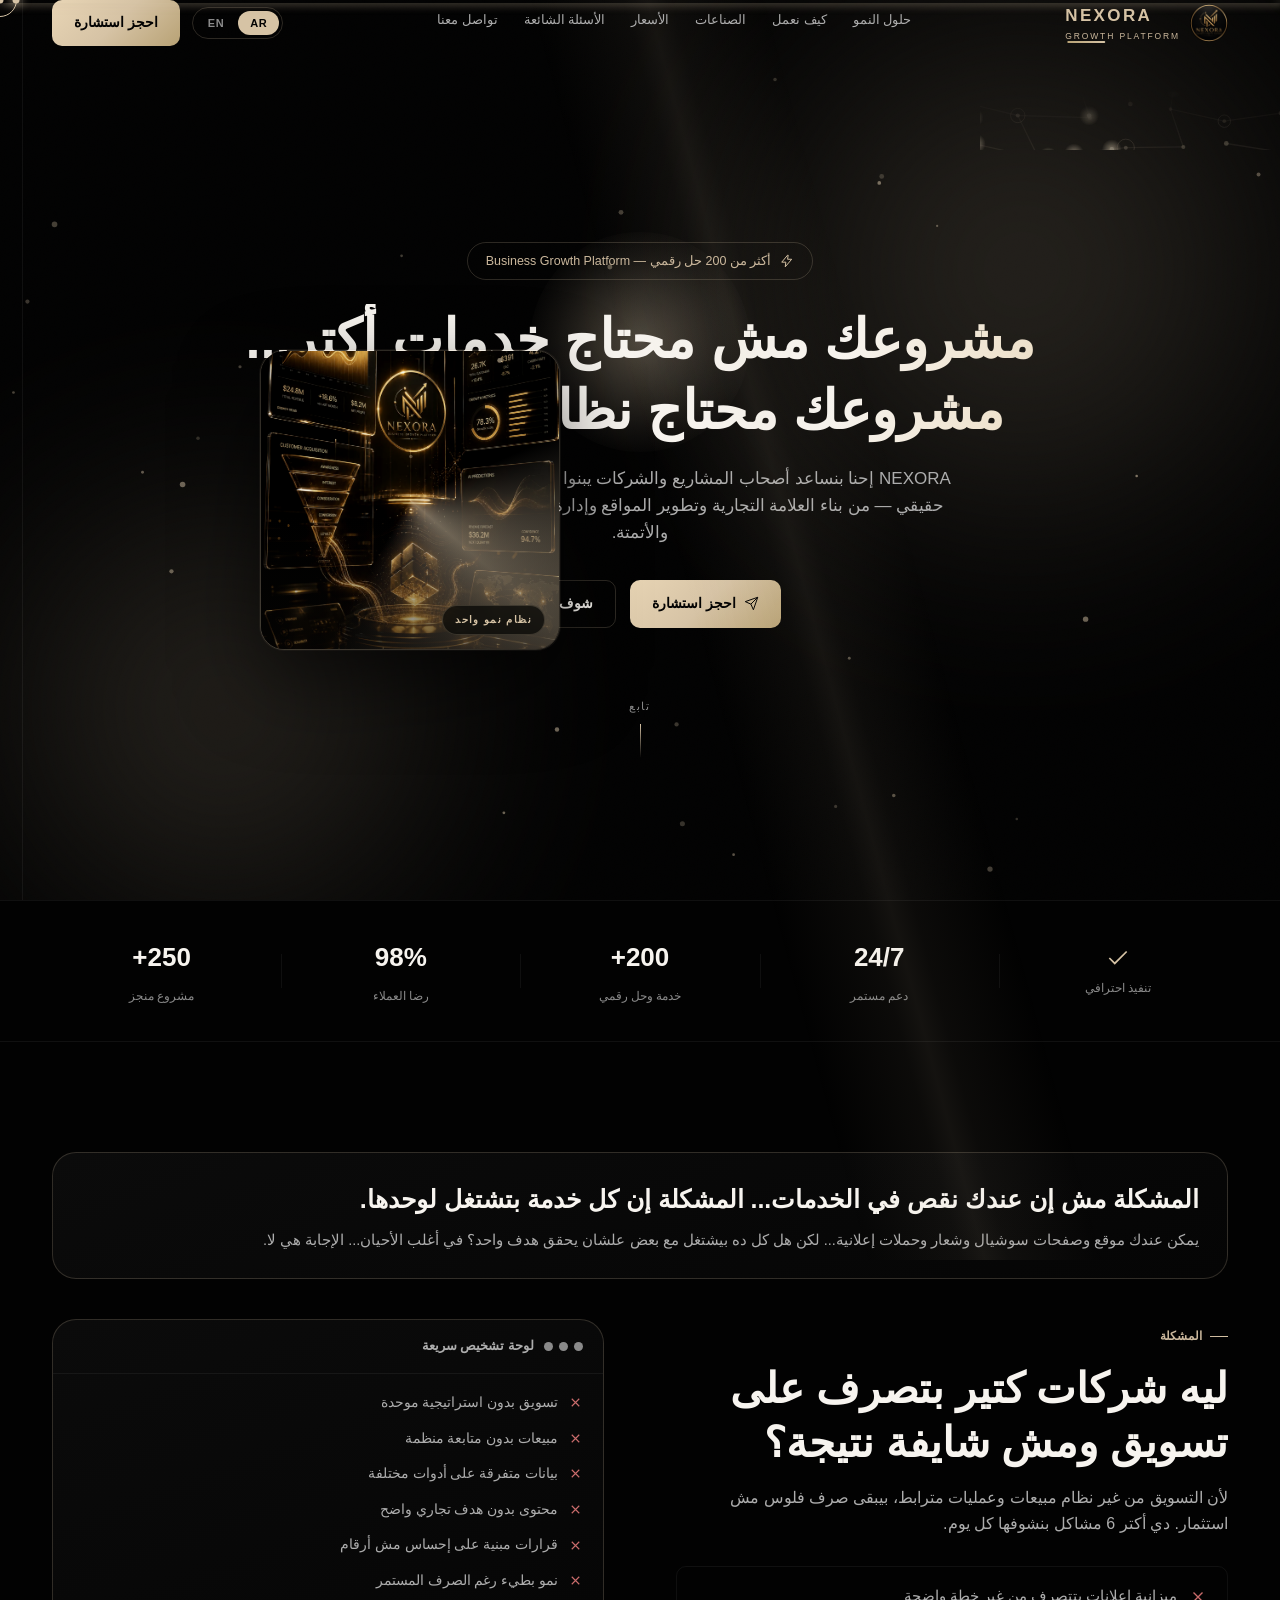
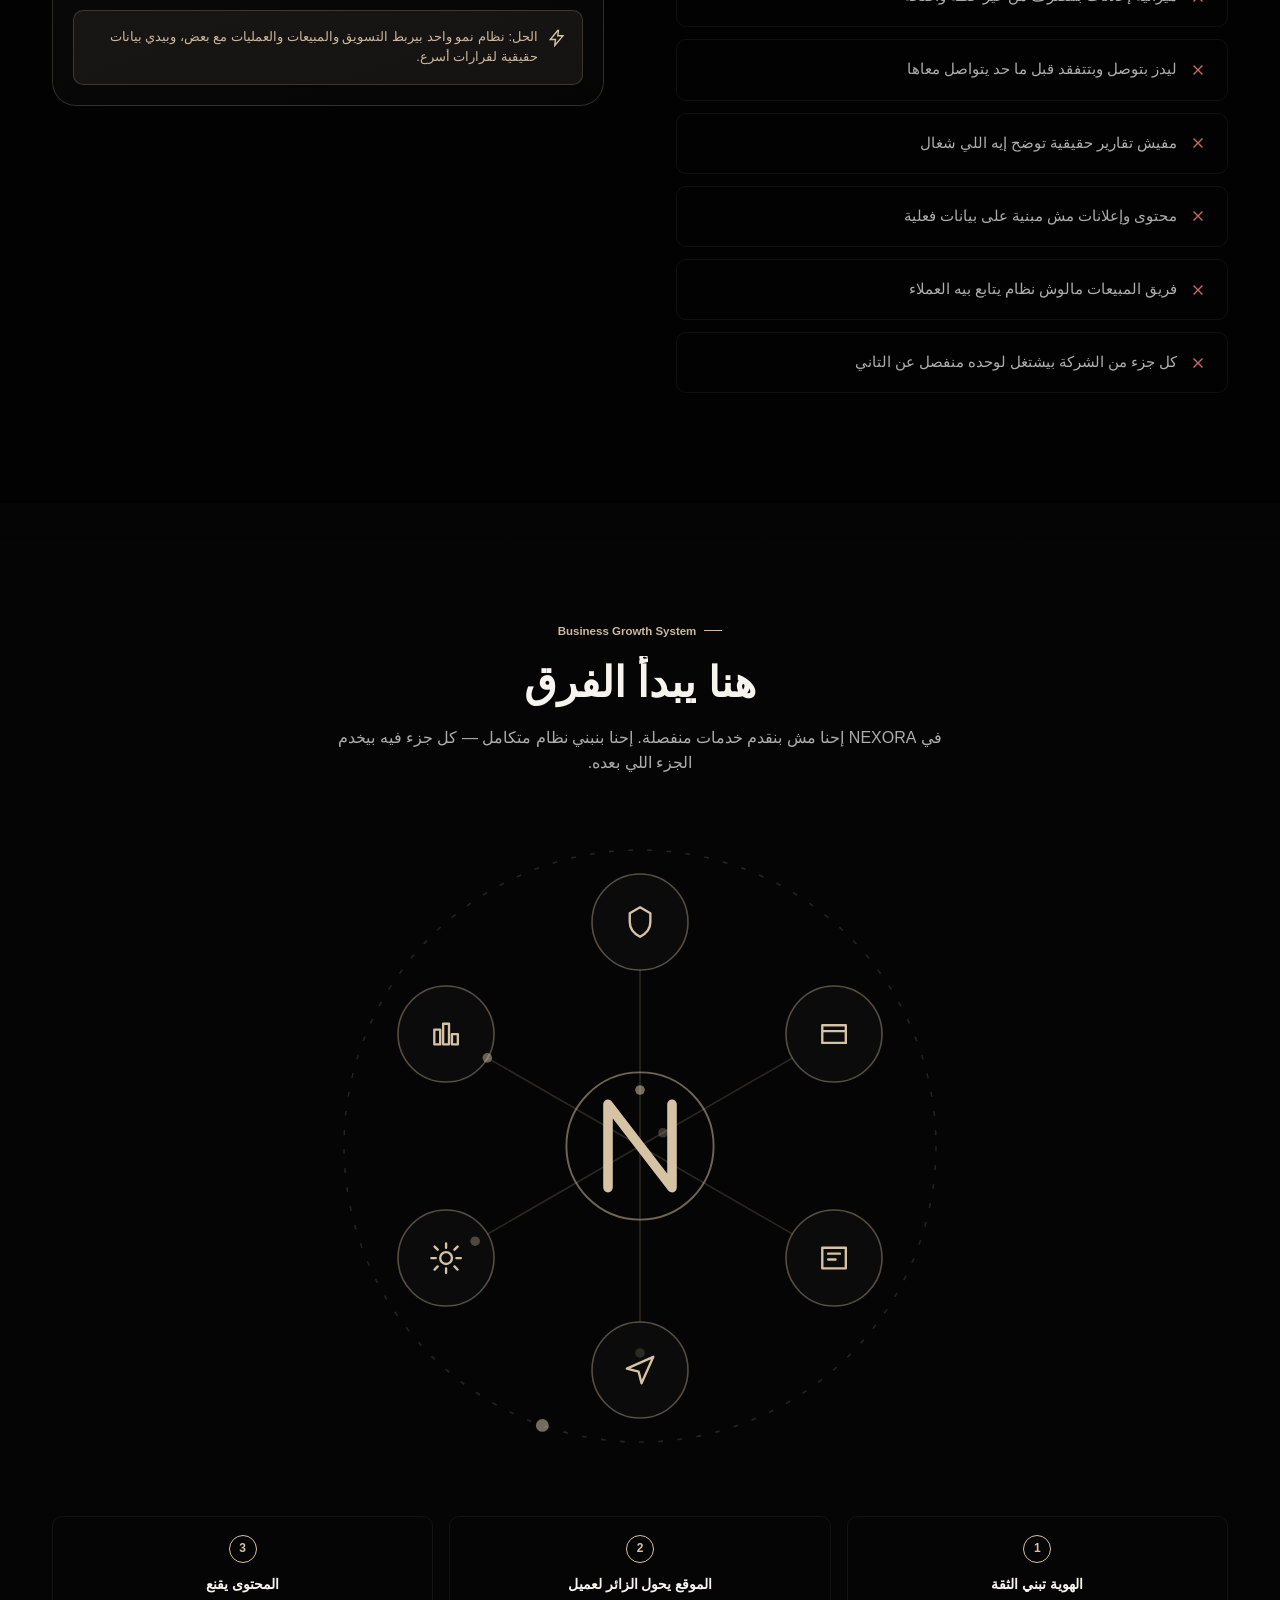
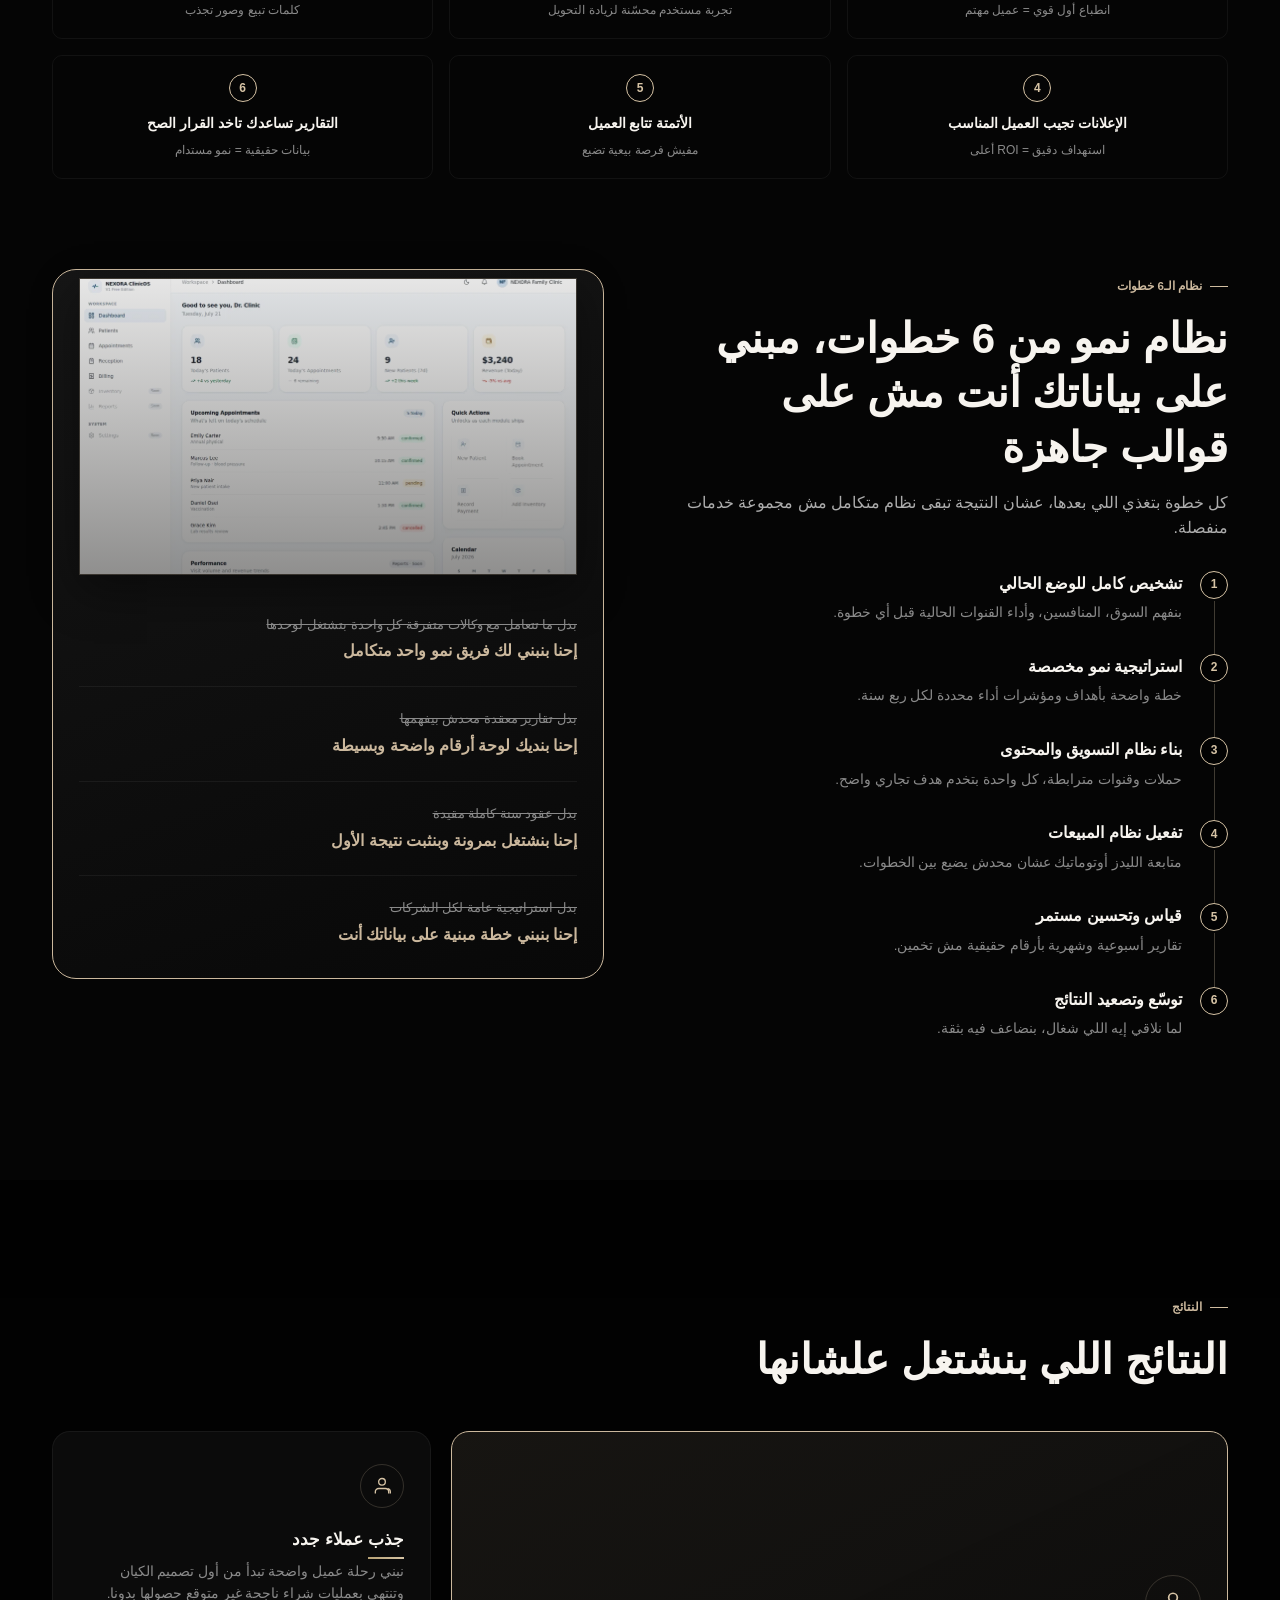
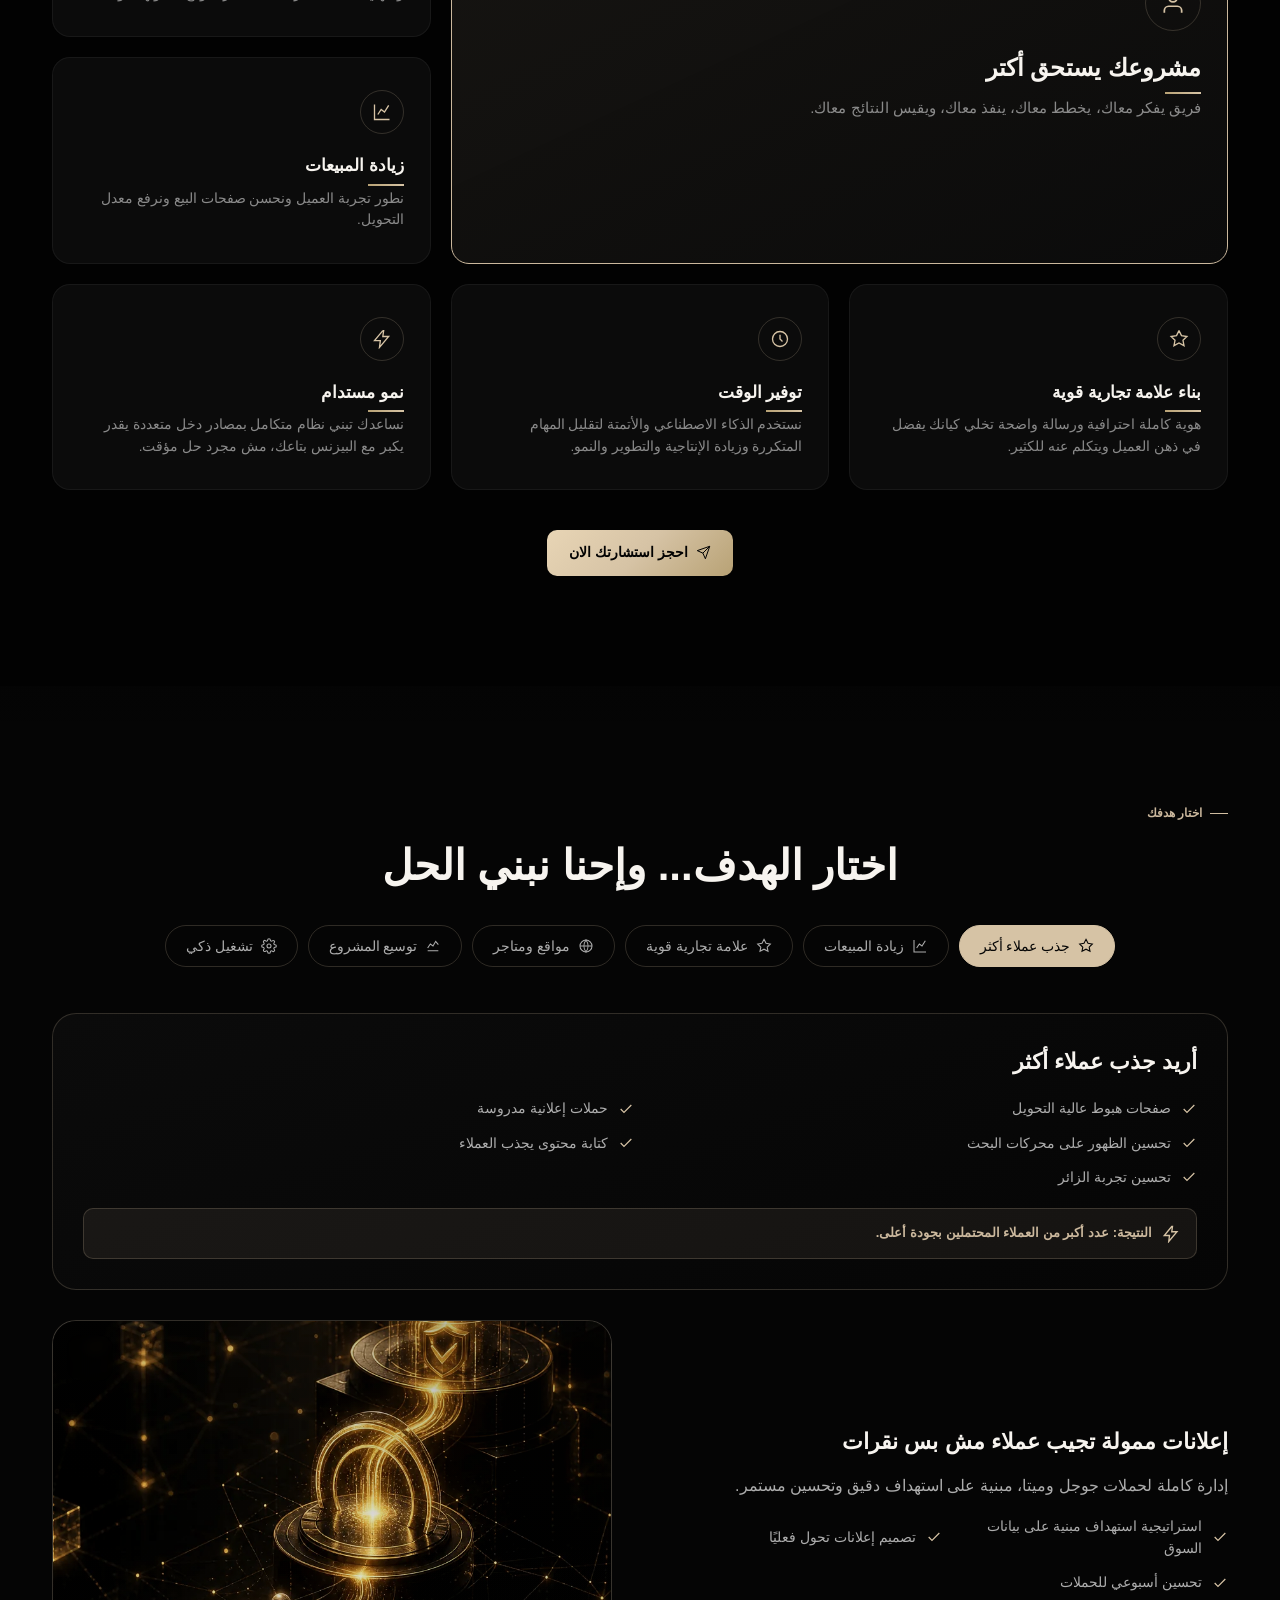
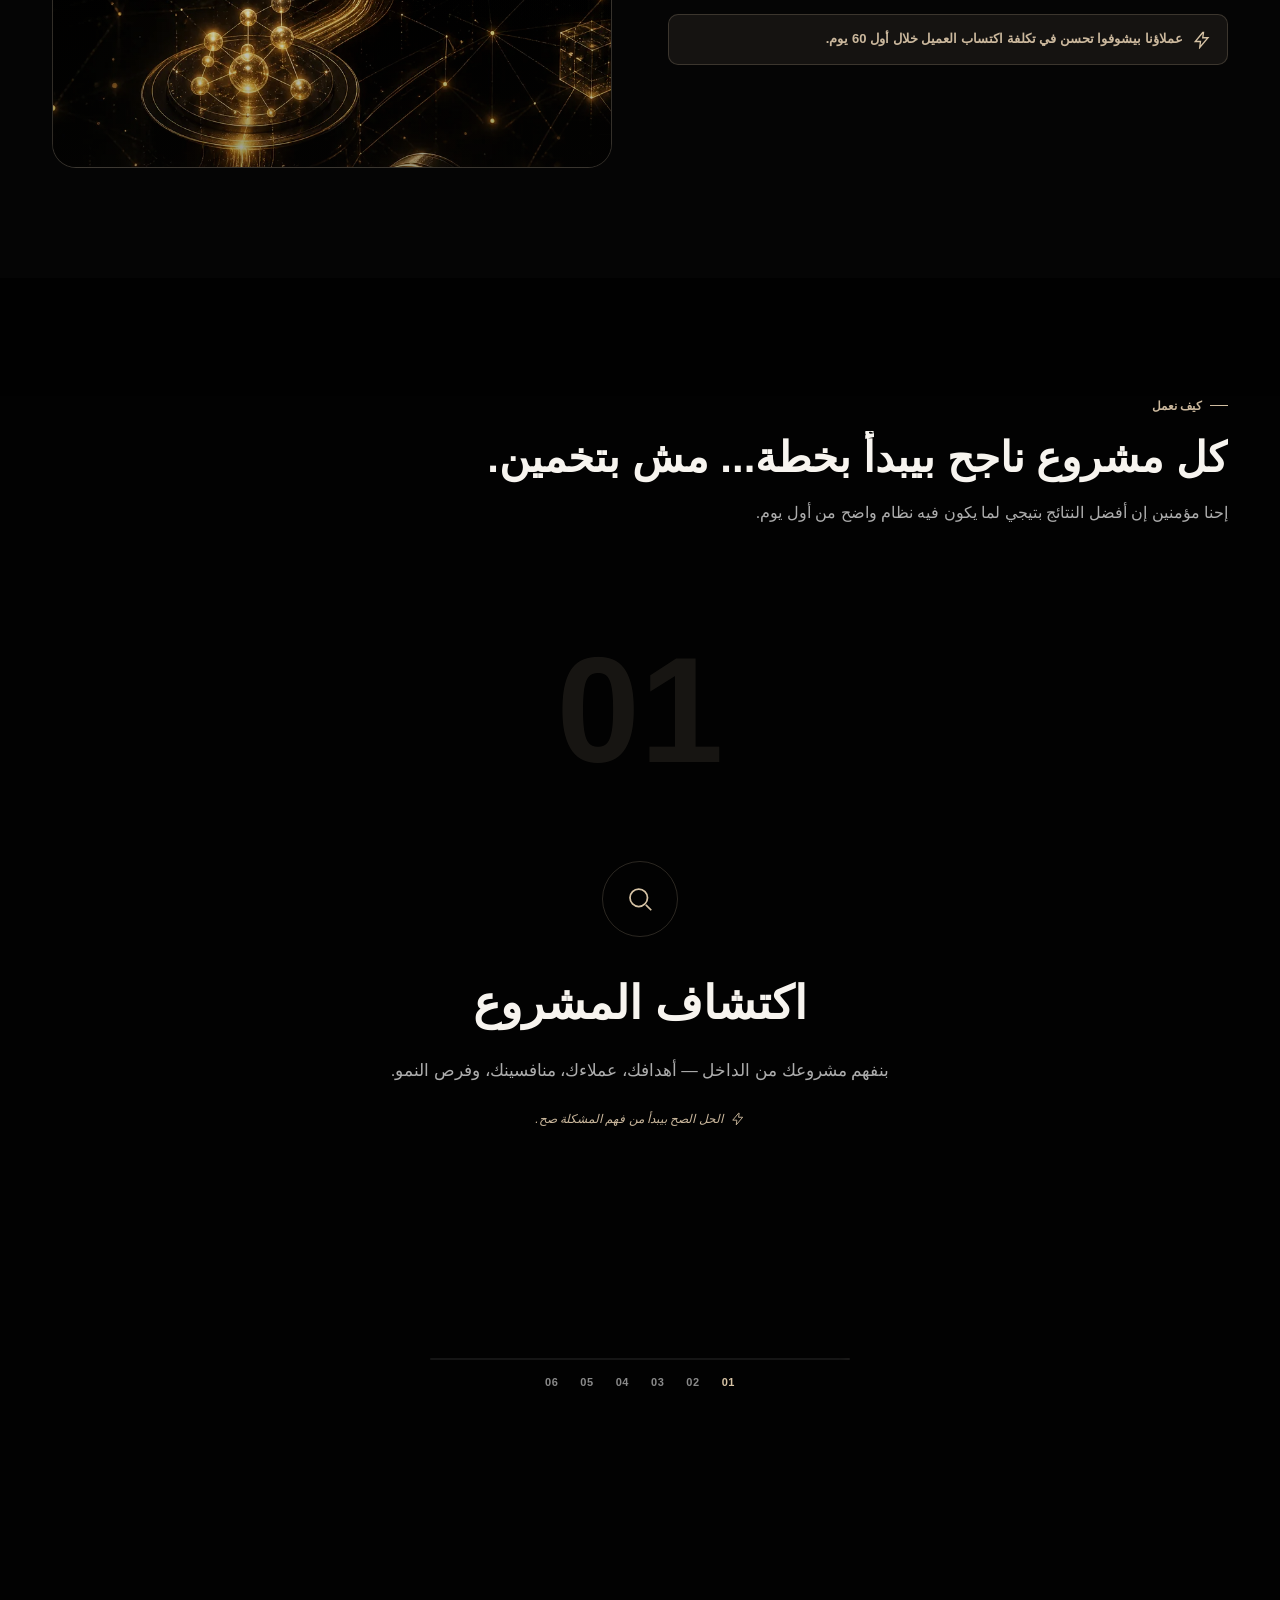
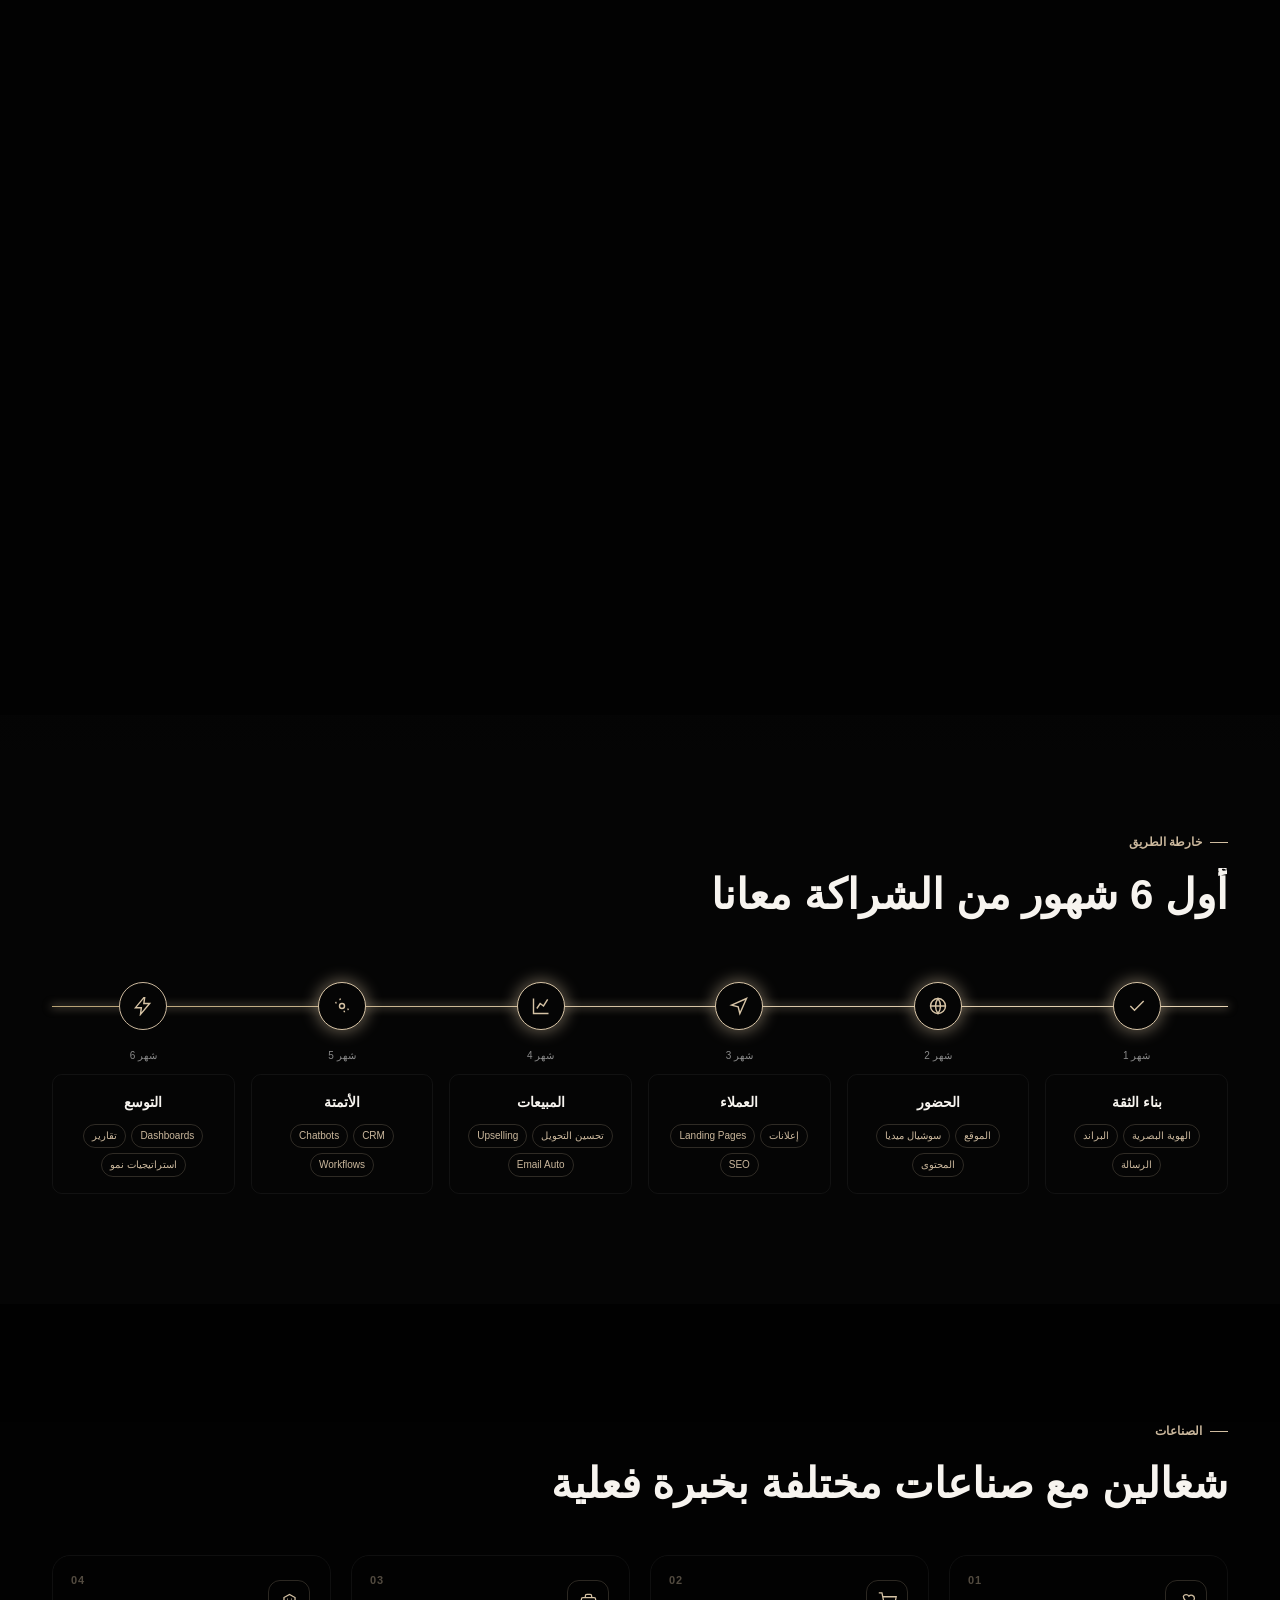
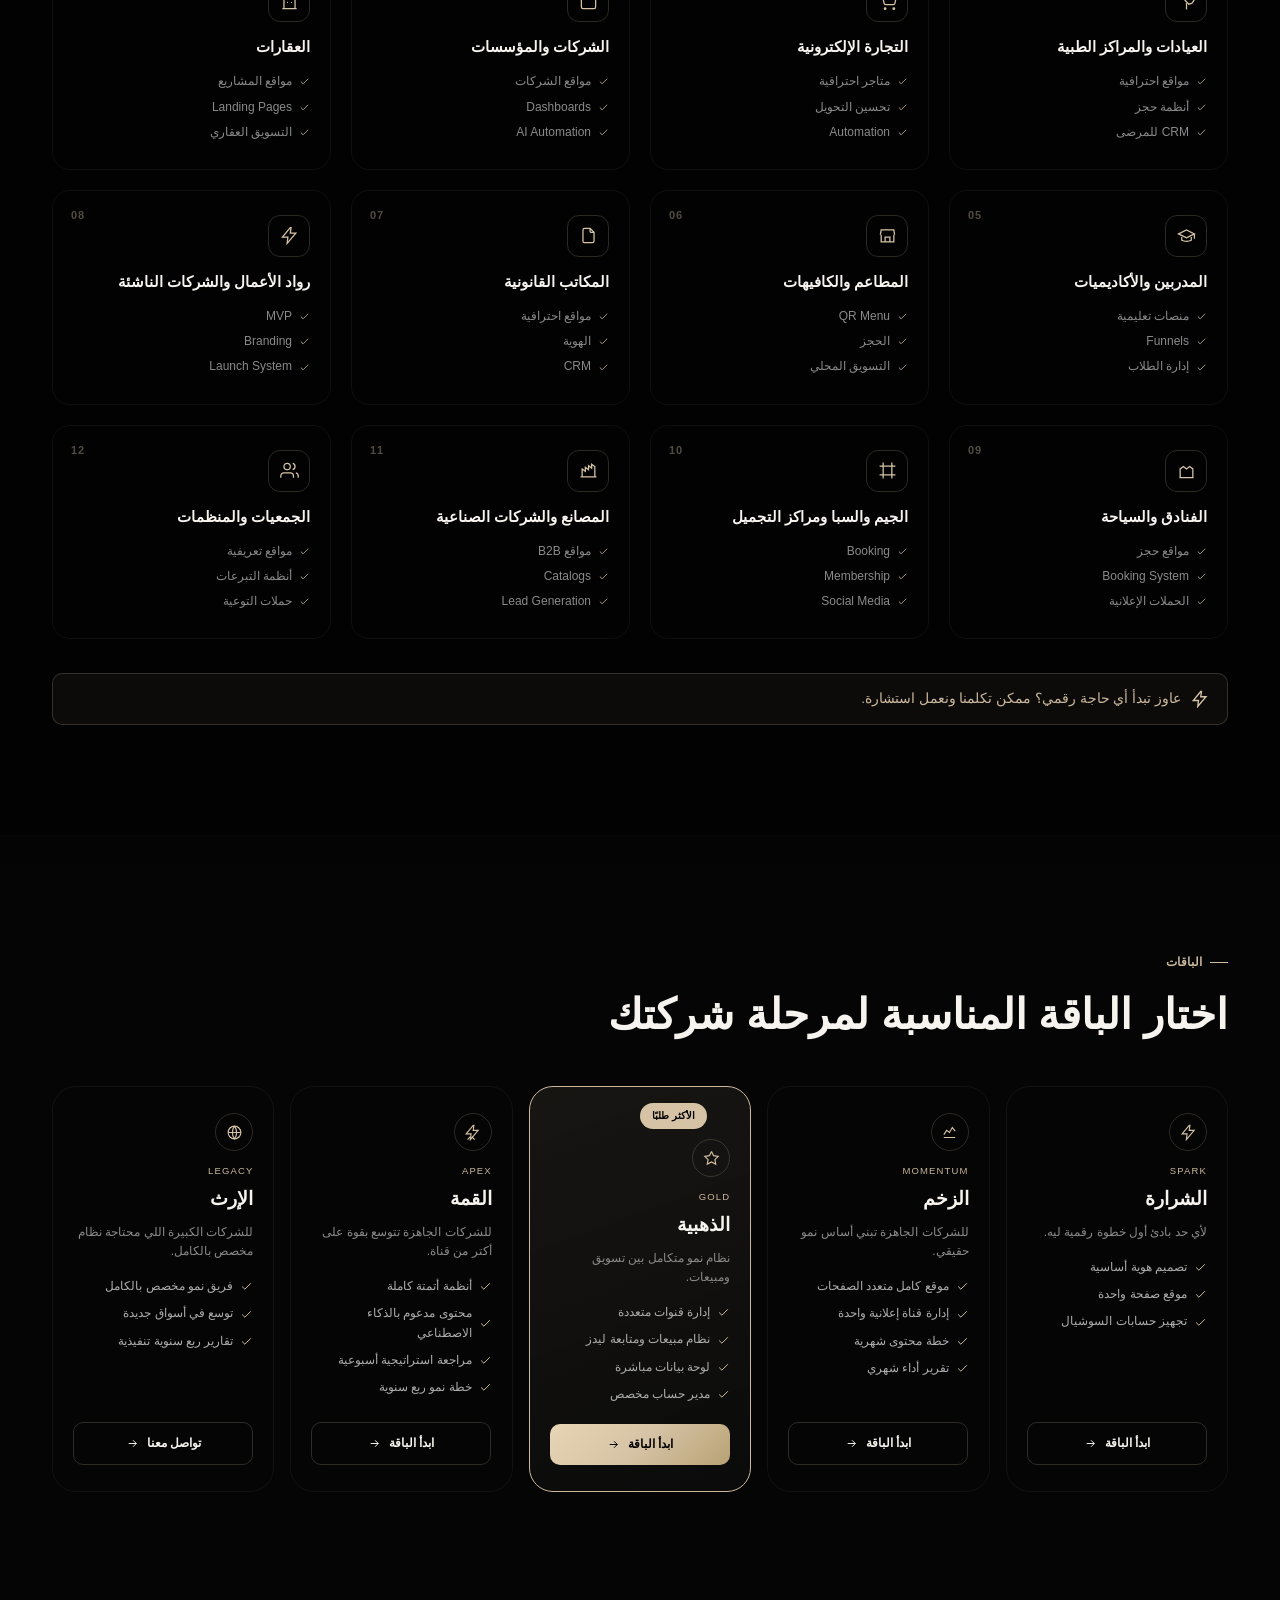
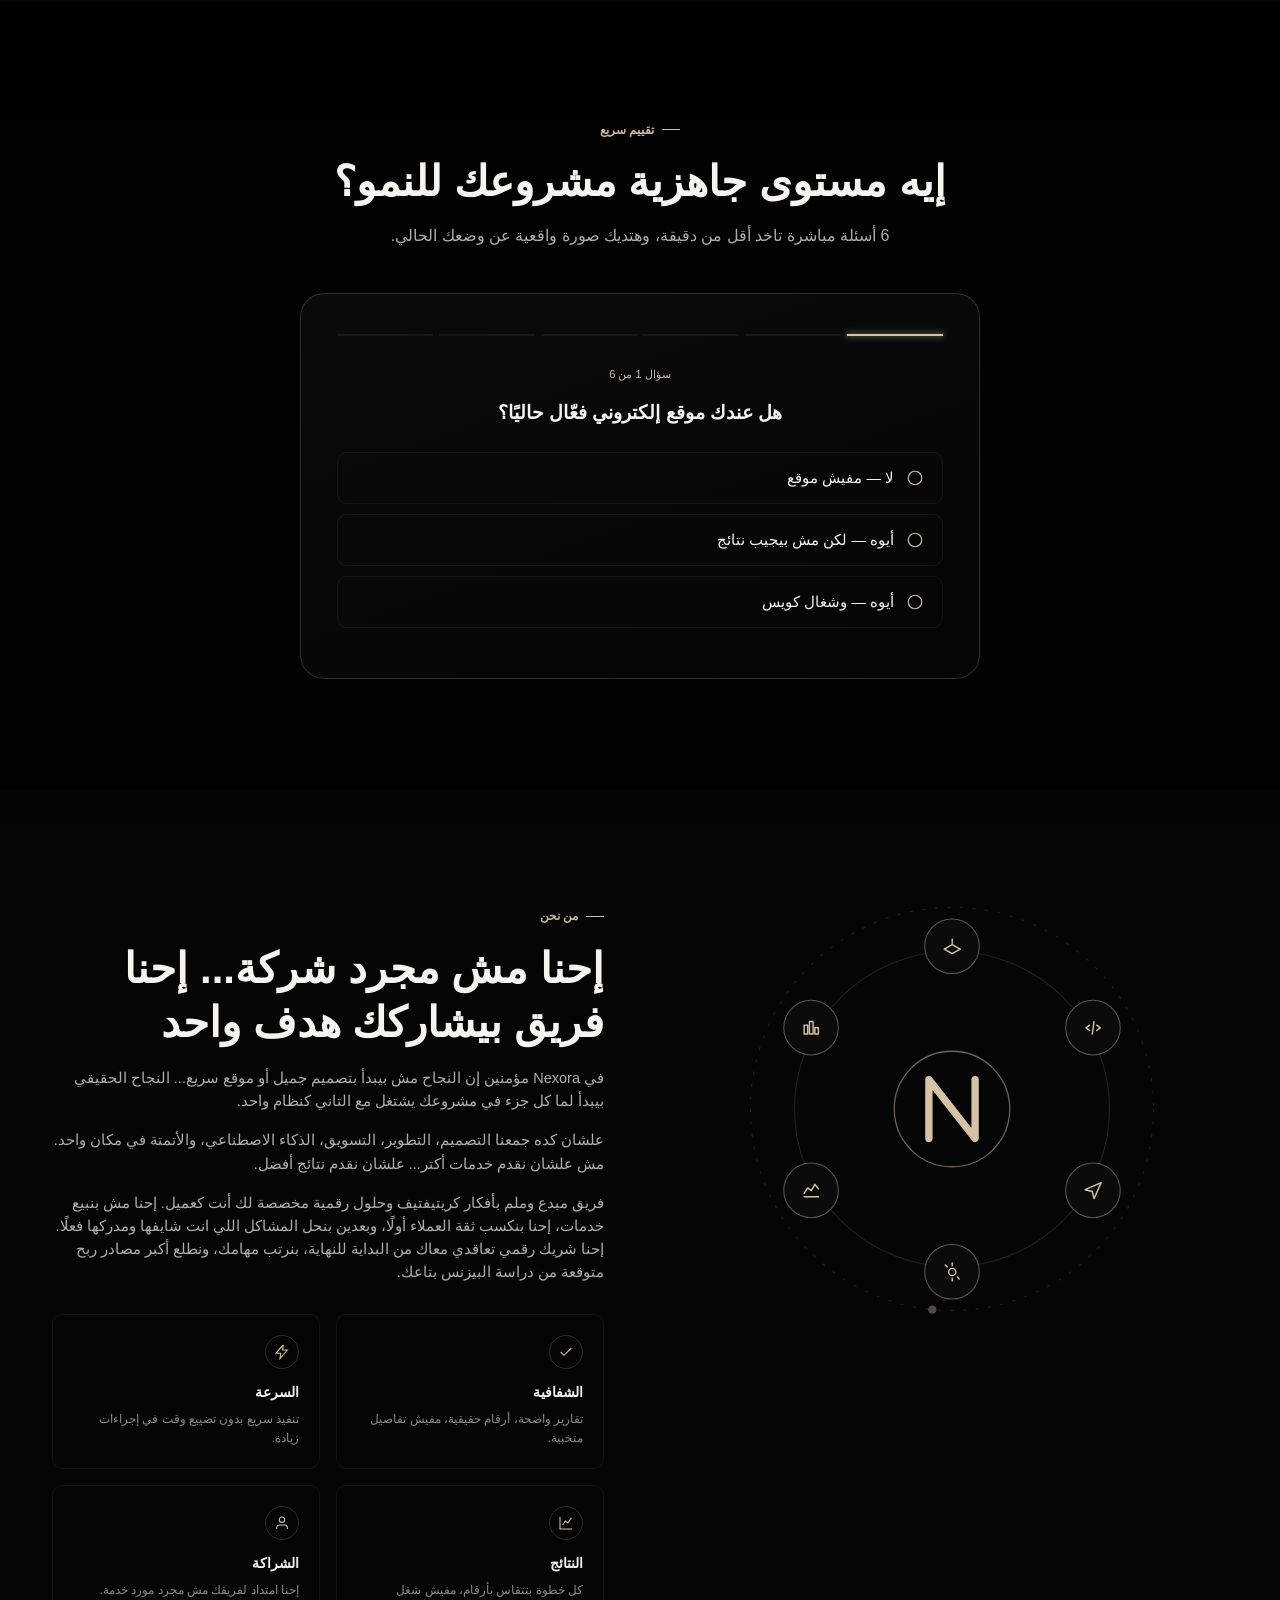
<file: Nexora-Website-v2/index.html>
<!DOCTYPE html>
<html lang="ar" dir="rtl">
<head>
<meta charset="UTF-8">
<meta name="viewport" content="width=device-width, initial-scale=1.0">
<title>NEXORA — منصة نمو رقمية متكاملة للهوية والمواقع والتسويق والأتمتة</title>
<meta name="description" content="NEXORA منصة نمو رقمية متكاملة تجمع الهوية البصرية، المواقع والمتاجر، التسويق والمبيعات، والأتمتة والذكاء الاصطناعي في نظام واحد مترابط لتنمية عملك بسرعة وثقة.">
<meta name="robots" content="index, follow">
<link rel="canonical" href="https://www.nexora.example/">
<!-- ملاحظة: استبدل nexora.example بالدومين الفعلي للموقع عند النشر -->
<link rel="alternate" hreflang="ar" href="https://www.nexora.example/">
<link rel="alternate" hreflang="en" href="https://www.nexora.example/?lang=en">
<link rel="alternate" hreflang="x-default" href="https://www.nexora.example/">

<!-- Open Graph -->
<meta property="og:type" content="website">
<meta property="og:site_name" content="NEXORA">
<meta property="og:title" content="NEXORA — منصة نمو رقمية متكاملة">
<meta property="og:description" content="هوية، مواقع، تسويق، مبيعات، أتمتة وذكاء اصطناعي في نظام واحد مترابط لتنمية عملك.">
<meta property="og:url" content="https://www.nexora.example/">
<meta property="og:image" content="https://www.nexora.example/og-image.png">
<meta property="og:image:width" content="1200">
<meta property="og:image:height" content="630">
<meta property="og:locale" content="ar_EG">
<meta property="og:locale:alternate" content="en_US">

<!-- Twitter Card -->
<meta name="twitter:card" content="summary_large_image">
<meta name="twitter:title" content="NEXORA — منصة نمو رقمية متكاملة">
<meta name="twitter:description" content="هوية، مواقع، تسويق، مبيعات، أتمتة وذكاء اصطناعي في نظام واحد مترابط لتنمية عملك.">
<meta name="twitter:image" content="https://www.nexora.example/og-image.png">

<!-- Security -->
<meta http-equiv="Content-Security-Policy" content="default-src 'self'; img-src 'self' data:; style-src 'self' 'unsafe-inline' https://fonts.googleapis.com; font-src https://fonts.gstatic.com; script-src 'self' 'unsafe-inline'; connect-src 'self'; base-uri 'self'; form-action 'self' mailto:;">
<!-- ملاحظة أمان: حماية clickjacking (frame-ancestors / X-Frame-Options) لازم تتضاف كـ HTTP header فعلي من إعدادات الاستضافة/السيرفر —
     المتصفحات بتتجاهلهم تمامًا لو جم عن طريق meta tag جوه الـ HTML، فمفيش داعي نضيفهم هنا. -->
<!-- ملاحظة أمان: unsafe-inline مستخدمة مؤقتًا لأن كل CSS/JS داخل الملف نفسه (inline).
     الحل الأمثل طويل المدى هو فصل CSS/JS لملفات خارجية واستخدام nonce/hash عبر الخادم بدل unsafe-inline. -->
<meta http-equiv="X-Content-Type-Options" content="nosniff">
<meta name="referrer" content="strict-origin-when-cross-origin">

<link rel="preconnect" href="https://fonts.googleapis.com">
<link rel="preconnect" href="https://fonts.gstatic.com" crossorigin>
<link href="https://fonts.googleapis.com/css2?family=Inter:wght@400;500;600;700;800;900&family=Cairo:wght@400;500;600;700;800&family=Noto+Naskh+Arabic:wght@500;700&display=swap" rel="stylesheet">

<script type="application/ld+json">
{
  "@context": "https://schema.org",
  "@type": "Organization",
  "name": "NEXORA",
  "url": "https://www.nexora.example/",
  "description": "منصة نمو رقمية متكاملة: هوية، مواقع، تسويق، مبيعات، أتمتة وذكاء اصطناعي في نظام واحد مترابط.",
  "areaServed": "EG",
  "sameAs": ["https://www.facebook.com/nexora01.EG"]
}
</script>
<script type="application/ld+json">
{
  "@context": "https://schema.org",
  "@type": "FAQPage",
  "mainEntity": [
    {"@type":"Question","name":"هل ممكن أطلب خدمة واحدة فقط؟","acceptedAnswer":{"@type":"Answer","text":"أكيد. تقدر تبدأ بأي خدمة، ومع نمو مشروعك نساعدك تضيف حلول تانية في الوقت المناسب."}},
    {"@type":"Question","name":"هل لازم أكون عندي شركة؟","acceptedAnswer":{"@type":"Answer","text":"لا. بنشتغل مع أصحاب الأفكار، ورواد الأعمال، والشركات الصغيرة والمتوسطة والكبيرة."}},
    {"@type":"Question","name":"هل الأسعار ثابتة؟","acceptedAnswer":{"@type":"Answer","text":"لأن كل مشروع مختلف، بنحدد السعر بعد فهم احتياجاتك ونقدم عرض مناسب ليها."}},
    {"@type":"Question","name":"هل فيه دعم بعد التسليم؟","acceptedAnswer":{"@type":"Answer","text":"أيوه. بنقدم دعم فني وخطط متابعة حسب نوع المشروع."}},
    {"@type":"Question","name":"هل بتشتغلوا خارج مصر؟","acceptedAnswer":{"@type":"Answer","text":"نعم. بنقدم خدماتنا لعملاء داخل مصر وخارجها، وكل الشغل بيتم أونلاين."}},
    {"@type":"Question","name":"هل أقدر أطور المشروع بعدين؟","acceptedAnswer":{"@type":"Answer","text":"طبعًا. كل الحلول اللي بنبنيها قابلة للتطوير والتوسع مع نمو البيزنس."}}
  ]
}
</script>
<link rel="icon" type="image/png" href="[data-uri]">
  <link rel="stylesheet" href="css/style.css">

</head>
<body data-lang="ar">
<noscript>
  <div style="background:#020202;color:#F7F4EF;font-family:Cairo,sans-serif;padding:40px 24px;text-align:center;line-height:1.8;">
    <p style="color:#D6C3A5;font-size:22px;font-weight:800;margin-bottom:12px;">NEXORA</p>
    <p>هذا الموقع يعتمد على JavaScript لعرض التصميم التفاعلي الكامل. من فضلك فعّل JavaScript في متصفحك لتجربة الموقع بالشكل الأمثل.</p>
    <p>للتواصل المباشر: <a href="mailto:Nexora01.eg@outlook.com" style="color:#D6C3A5;">Nexora01.eg@outlook.com</a> — واتساب: <a href="https://wa.me/201062264302" style="color:#D6C3A5;">201062264302+</a></p>
  </div>
</noscript>
<script type="text/plain" id="logoSourceData">[data-uri]</script>

<div class="ambient-grain" aria-hidden="true"></div>
<div class="ambient-orbs" aria-hidden="true"><span class="orb orb-a"></span><span class="orb orb-b"></span></div>
<canvas id="ambient-particles" aria-hidden="true"></canvas>
<div class="light-beam" aria-hidden="true"></div>
<div class="story-spine" aria-hidden="true"><i id="storySpineFill"></i><b id="storySpineNode"></b></div>

<button type="button" class="back-top" id="backTop" aria-label="Back to top">
  <svg viewBox="0 0 24 24" fill="none" stroke="currentColor" stroke-width="1.8"><path d="M12 19V5M5 12l7-7 7 7"/></svg>
</button>
<div class="mobile-sticky-cta" id="mobileStickyCta">
  <a href="#contact" class="btn btn-gold" data-en="Book a Consultation" data-ar="احجز استشارة">احجز استشارة</a>
</div>

<div id="loader">
  <svg class="ld-geo" viewBox="0 0 460 460" xmlns="http://www.w3.org/2000/svg">
    <circle class="ring r1" cx="230" cy="230" r="200"/>
    <circle class="ring r2" cx="230" cy="230" r="160"/>
    <polygon class="hex" points="230,60 361,145 361,315 230,400 99,315 99,145"/>
    <path class="trace" d="M230 30V90M230 370V430M30 230H90M370 230H430"/>
    <path class="trace" d="M75 75L120 120M340 340L385 385M385 75L340 120M120 340L75 385"/>
    <circle class="node" cx="230" cy="30" r="3.5"/>
    <circle class="node" cx="230" cy="430" r="3.5"/>
    <circle class="node" cx="30" cy="230" r="3.5"/>
    <circle class="node" cx="430" cy="230" r="3.5"/>
    <circle class="node" cx="75" cy="75" r="3"/>
    <circle class="node" cx="385" cy="385" r="3"/>
    <circle class="node" cx="385" cy="75" r="3"/>
    <circle class="node" cx="75" cy="385" r="3"/>
  </svg>
<div class="ld-inner">
  <img class="ld-mark" id="ldLogoImg" alt="NEXORA – جاري التحميل" width="60" height="60">
  <div class="ld-word">NEXORA</div>
  <div class="ld-tag" data-en="Business Growth Platform" data-ar="منصة النمو للأعمال">منصة النمو للأعمال</div>
  <div class="ld-bar"></div>
  <div class="ld-pct" id="ldPct">0%</div>
</div>
</div>

<div class="cur-dot" id="curDot"></div>
<div class="cur-ring" id="curRing"></div>
<div id="prog"><i id="progBar"></i></div>

<header id="siteHeader">
  <div class="wrap">
    <nav>
      <a href="#hero" class="brand">
        <img id="headerLogoImg" alt="NEXORA – الصفحة الرئيسية" width="38" height="38">
        <span class="brand-txt logo-lock"><b>NEXORA</b><small>Growth Platform</small></span>
      </a>
      <div class="nav-links">
        <a href="#solutions" data-en="Solutions" data-ar="حلول النمو">حلول النمو</a>
        <a href="#how" data-en="How We Work" data-ar="كيف نعمل">كيف نعمل</a>
        <a href="#industries" data-en="Industries" data-ar="الصناعات">الصناعات</a>
        <a href="#packages" data-en="Pricing" data-ar="الأسعار">الأسعار</a>
        <a href="#faq" data-en="FAQ" data-ar="الأسئلة الشائعة">الأسئلة الشائعة</a>
        <a href="#contact" data-en="Contact" data-ar="تواصل معنا">تواصل معنا</a>
        <span class="nav-indicator" id="navIndicator"></span>
      </div>
      <div class="nav-right">
        <div class="lang-sw" id="langSw">
          <button type="button" data-lang="ar">AR</button>
          <button type="button" data-lang="en">EN</button>
        </div>
        <a href="#contact" class="btn btn-gold" data-en="Book a Consultation" data-ar="احجز استشارة">احجز استشارة</a>
        <button type="button" class="burger" id="burger" aria-expanded="false" aria-label="Menu">
          <span></span><span></span><span></span>
        </button>
      </div>
    </nav>
  </div>
</header>

<div class="mob" id="mobMenu">
  <a href="#solutions" data-en="Solutions" data-ar="حلول النمو">حلول النمو</a>
  <a href="#how" data-en="How We Work" data-ar="كيف نعمل">كيف نعمل</a>
  <a href="#industries" data-en="Industries" data-ar="الصناعات">الصناعات</a>
  <a href="#packages" data-en="Pricing" data-ar="الأسعار">الأسعار</a>
  <a href="#faq" data-en="FAQ" data-ar="الأسئلة الشائعة">الأسئلة الشائعة</a>
  <a href="#contact" data-en="Contact" data-ar="تواصل معنا">تواصل معنا</a>
  <div class="lang-sw" id="langSwM">
    <button type="button" data-lang="ar">AR</button>
    <button type="button" data-lang="en">EN</button>
  </div>
  <a href="#contact" class="btn btn-gold" data-en="Book a Consultation" data-ar="احجز استشارة">احجز استشارة</a>
</div>

<section id="hero">
  <canvas id="hero-canvas" role="img" aria-label="شبكة رسومية تفاعلية تمثل خدمات NEXORA — جذب عملاء، زيادة مبيعات، علامة تجارية قوية، مواقع ومتاجر، توسيع المشروع، وأتمتة ذكية. هذه الخدمات متاحة أيضًا كتبويبات قابلة للتصفح بلوحة المفاتيح في قسم الحلول أدناه."></canvas>
  <div class="hero-node-tip" id="heroNodeTip" aria-hidden="true"></div>
  <div class="core-glow" aria-hidden="true"></div>
  <div class="hero-spotlight" id="heroSpotlight"></div>
  <div class="hero-in">
    <div class="h-badge">
      <svg viewBox="0 0 24 24" fill="none" stroke="currentColor" stroke-width="1.7"><path d="M13 2L3 14h7l-1 8 11-13h-7l1-7z"/></svg>
      <span class="logo-lock" data-en="Business Growth Platform — 200+ Digital Solutions" data-ar="Business Growth Platform — أكثر من 200 حل رقمي">Business Growth Platform — أكثر من 200 حل رقمي</span>
    </div>
    <h1 data-en="Your project doesn't need more services... it needs one system that makes it grow." data-ar="مشروعك مش محتاج خدمات أكتر... مشروعك محتاج نظام يخليه يكبر.">مشروعك مش محتاج خدمات أكتر... مشروعك محتاج نظام يخليه يكبر.</h1>
    <p class="sub" data-en="NEXORA helps founders and companies build a complete digital ecosystem that drives real growth — from brand building and web development to marketing management, AI and automation." data-ar="NEXORA إحنا بنساعد أصحاب المشاريع والشركات يبنوا منظومة رقمية متكاملة تحقق نمو حقيقي — من بناء العلامة التجارية وتطوير المواقع وإدارة التسويق إلى الذكاء الاصطناعي والأتمتة.">NEXORA إحنا بنساعد أصحاب المشاريع والشركات يبنوا منظومة رقمية متكاملة تحقق نمو حقيقي — من بناء العلامة التجارية وتطوير المواقع وإدارة التسويق إلى الذكاء الاصطناعي والأتمتة.</p>
    <div class="h-ctas">
      <a href="#contact" class="btn btn-gold">
        <svg width="15" height="15" viewBox="0 0 24 24" fill="none" stroke="currentColor" stroke-width="1.6"><path d="M22 2L11 13M22 2l-7 20-4-9-9-4 20-7z"/></svg>
        <span data-en="Book a Consultation" data-ar="احجز استشارة">احجز استشارة</span>
      </a>
      <a href="#solutions" class="btn btn-outline" data-en="See Our Solutions" data-ar="شوف حلولنا">شوف حلولنا</a>
    </div>
    <div class="scroll-hint"><span data-en="Scroll" data-ar="تابع">تابع</span><div class="scroll-line"></div></div>
    <div class="hero-media" aria-hidden="true">
      <div class="hero-media-frame">
        <img src="images/hero-visual.webp" alt="NEXORA — منظومة النمو الرقمي المتكاملة" width="680" height="680" fetchpriority="high">
        <span class="hero-media-tag" data-en="One Growth System" data-ar="نظام نمو واحد">نظام نمو واحد</span>
      </div>
    </div>
  </div>
</section>

<section class="stats-bar">
  <div class="wrap">
    <div class="item"><svg class="icon-only" viewBox="0 0 24 24" fill="none" stroke="currentColor" stroke-width="1.6"><path d="M20 6L9 17l-5-5"/></svg><span data-en="Professional Execution" data-ar="تنفيذ احترافي">تنفيذ احترافي</span></div>
    <div class="item"><b>24/7</b><span data-en="Ongoing Support" data-ar="دعم مستمر">دعم مستمر</span></div>
    <div class="item"><b data-count="200" data-suffix="+">0</b><span data-en="Digital Solutions" data-ar="خدمة وحل رقمي">خدمة وحل رقمي</span></div>
    <div class="item"><b data-count="98" data-suffix="%">0</b><span data-en="Client Satisfaction" data-ar="رضا العملاء">رضا العملاء</span></div>
    <div class="item"><b data-count="250" data-suffix="+">0</b><span data-en="Projects Completed" data-ar="مشروع منجز">مشروع منجز</span></div>
  </div>
</section>

<section class="section-pad" id="problem">
  <div class="wrap">
    <div class="problem-intro reveal">
      <h3 data-en="The problem isn't that you lack services... it's that every service works on its own." data-ar="المشكلة مش إن عندك نقص في الخدمات... المشكلة إن كل خدمة بتشتغل لوحدها.">المشكلة مش إن عندك نقص في الخدمات... المشكلة إن كل خدمة بتشتغل لوحدها.</h3>
      <p data-en="You might have a website, social pages, a logo, and ad campaigns... but does all of it actually work together toward one goal? Most of the time, the answer is no." data-ar="يمكن عندك موقع وصفحات سوشيال وشعار وحملات إعلانية... لكن هل كل ده بيشتغل مع بعض علشان يحقق هدف واحد؟ في أغلب الأحيان... الإجابة هي لا.">يمكن عندك موقع وصفحات سوشيال وشعار وحملات إعلانية... لكن هل كل ده بيشتغل مع بعض علشان يحقق هدف واحد؟ في أغلب الأحيان... الإجابة هي لا.</p>
    </div>
    <div class="grid-2">
    <div class="reveal-l">
      <div class="kicker" data-en="The Problem" data-ar="المشكلة">المشكلة</div>
      <h2 data-en="Why do so many companies spend on marketing and see no results?" data-ar="ليه شركات كتير بتصرف على تسويق ومش شايفة نتيجة؟">ليه شركات كتير بتصرف على تسويق ومش شايفة نتيجة؟</h2>
      <p class="section-sub" data-en="Because marketing without a connected sales and operations system is just spending, not investing. Here are the 6 problems we see every day." data-ar="لأن التسويق من غير نظام مبيعات وعمليات مترابط، بيبقى صرف فلوس مش استثمار. دي أكتر 6 مشاكل بنشوفها كل يوم.">لأن التسويق من غير نظام مبيعات وعمليات مترابط، بيبقى صرف فلوس مش استثمار. دي أكتر 6 مشاكل بنشوفها كل يوم.</p>
      <ul class="prob-list">
        <li><svg viewBox="0 0 24 24" fill="none" stroke="currentColor" stroke-width="1.8"><path d="M18 6L6 18M6 6l12 12"/></svg><span data-en="Ad budget spent without a clear plan" data-ar="ميزانية إعلانات بتتصرف من غير خطة واضحة">ميزانية إعلانات بتتصرف من غير خطة واضحة</span></li>
        <li><svg viewBox="0 0 24 24" fill="none" stroke="currentColor" stroke-width="1.8"><path d="M18 6L6 18M6 6l12 12"/></svg><span data-en="Leads arrive and get lost before anyone follows up" data-ar="ليدز بتوصل وبتتفقد قبل ما حد يتواصل معاها">ليدز بتوصل وبتتفقد قبل ما حد يتواصل معاها</span></li>
        <li><svg viewBox="0 0 24 24" fill="none" stroke="currentColor" stroke-width="1.8"><path d="M18 6L6 18M6 6l12 12"/></svg><span data-en="No real reports showing what actually works" data-ar="مفيش تقارير حقيقية توضح إيه اللي شغال">مفيش تقارير حقيقية توضح إيه اللي شغال</span></li>
        <li><svg viewBox="0 0 24 24" fill="none" stroke="currentColor" stroke-width="1.8"><path d="M18 6L6 18M6 6l12 12"/></svg><span data-en="Content and ads not built on real data" data-ar="محتوى وإعلانات مش مبنية على بيانات فعلية">محتوى وإعلانات مش مبنية على بيانات فعلية</span></li>
        <li><svg viewBox="0 0 24 24" fill="none" stroke="currentColor" stroke-width="1.8"><path d="M18 6L6 18M6 6l12 12"/></svg><span data-en="Sales team has no system to track customers" data-ar="فريق المبيعات مالوش نظام يتابع بيه العملاء">فريق المبيعات مالوش نظام يتابع بيه العملاء</span></li>
        <li><svg viewBox="0 0 24 24" fill="none" stroke="currentColor" stroke-width="1.8"><path d="M18 6L6 18M6 6l12 12"/></svg><span data-en="Every part of the company works in isolation" data-ar="كل جزء من الشركة بيشتغل لوحده منفصل عن التاني">كل جزء من الشركة بيشتغل لوحده منفصل عن التاني</span></li>
      </ul>
    </div>
    <div class="panel reveal">
      <div class="panel-head"><div class="tl-dots"><i></i><i></i><i></i></div><b data-en="Quick Diagnostic" data-ar="لوحة تشخيص سريعة">لوحة تشخيص سريعة</b></div>
      <div class="panel-body">
        <div class="row"><svg viewBox="0 0 24 24" fill="none" stroke="currentColor" stroke-width="1.8"><path d="M18 6L6 18M6 6l12 12"/></svg><span data-en="Marketing without a unified strategy" data-ar="تسويق بدون استراتيجية موحدة">تسويق بدون استراتيجية موحدة</span></div>
        <div class="row"><svg viewBox="0 0 24 24" fill="none" stroke="currentColor" stroke-width="1.8"><path d="M18 6L6 18M6 6l12 12"/></svg><span data-en="Sales with no organized follow-up" data-ar="مبيعات بدون متابعة منظمة">مبيعات بدون متابعة منظمة</span></div>
        <div class="row"><svg viewBox="0 0 24 24" fill="none" stroke="currentColor" stroke-width="1.8"><path d="M18 6L6 18M6 6l12 12"/></svg><span data-en="Data scattered across different tools" data-ar="بيانات متفرقة على أدوات مختلفة">بيانات متفرقة على أدوات مختلفة</span></div>
        <div class="row"><svg viewBox="0 0 24 24" fill="none" stroke="currentColor" stroke-width="1.8"><path d="M18 6L6 18M6 6l12 12"/></svg><span data-en="Content with no clear business goal" data-ar="محتوى بدون هدف تجاري واضح">محتوى بدون هدف تجاري واضح</span></div>
        <div class="row"><svg viewBox="0 0 24 24" fill="none" stroke="currentColor" stroke-width="1.8"><path d="M18 6L6 18M6 6l12 12"/></svg><span data-en="Decisions based on gut feeling, not data" data-ar="قرارات مبنية على إحساس مش أرقام">قرارات مبنية على إحساس مش أرقام</span></div>
        <div class="row"><svg viewBox="0 0 24 24" fill="none" stroke="currentColor" stroke-width="1.8"><path d="M18 6L6 18M6 6l12 12"/></svg><span data-en="Slow growth despite constant spending" data-ar="نمو بطيء رغم الصرف المستمر">نمو بطيء رغم الصرف المستمر</span></div>
      </div>
      <div class="panel-cta">
        <svg viewBox="0 0 24 24" fill="none" stroke="currentColor" stroke-width="1.8"><path d="M13 2L3 14h7l-1 8 11-13h-7l1-7z"/></svg>
        <span data-en="The solution: one growth system connecting marketing, sales and operations, giving you real data for faster decisions." data-ar="الحل: نظام نمو واحد بيربط التسويق والمبيعات والعمليات مع بعض، وبيدي بيانات حقيقية لقرارات أسرع.">الحل: نظام نمو واحد بيربط التسويق والمبيعات والعمليات مع بعض، وبيدي بيانات حقيقية لقرارات أسرع.</span>
      </div>
    </div>
    </div>
  </div>
</section>

<section class="section-pad bg-alt" id="solution">
  <div class="wrap">
    <div class="center center-narrow">
      <div class="kicker reveal kicker-center" data-en="Business Growth System" data-ar="Business Growth System">Business Growth System</div>
      <h2 class="reveal" data-en="This is where the difference begins" data-ar="هنا يبدأ الفرق">هنا يبدأ الفرق</h2>
      <p class="section-sub reveal mx-auto" data-en="At NEXORA we don't offer separate services. We build one integrated system — every part serves the one after it." data-ar="في NEXORA إحنا مش بنقدم خدمات منفصلة. إحنا بنبني نظام متكامل — كل جزء فيه بيخدم الجزء اللي بعده.">في NEXORA إحنا مش بنقدم خدمات منفصلة. إحنا بنبني نظام متكامل — كل جزء فيه بيخدم الجزء اللي بعده.</p>
    </div>

    <div class="eco-wrap reveal">
      <svg class="eco-svg" id="ecoSvg" viewBox="0 0 400 400"></svg>
    </div>
    <div class="eco-list">
      <div class="eco-card reveal"><div class="eco-num">1</div><h5 data-en="Identity builds trust" data-ar="الهوية تبني الثقة">الهوية تبني الثقة</h5><p data-en="A strong first impression = an interested customer" data-ar="انطباع أول قوي = عميل مهتم">انطباع أول قوي = عميل مهتم</p></div>
      <div class="eco-card reveal"><div class="eco-num">2</div><h5 data-en="The website converts visitors" data-ar="الموقع يحول الزائر لعميل">الموقع يحول الزائر لعميل</h5><p data-en="Optimized UX for higher conversion" data-ar="تجربة مستخدم محسّنة لزيادة التحويل">تجربة مستخدم محسّنة لزيادة التحويل</p></div>
      <div class="eco-card reveal"><div class="eco-num">3</div><h5 data-en="Content convinces" data-ar="المحتوى يقنع">المحتوى يقنع</h5><p data-en="Words that sell, visuals that attract" data-ar="كلمات تبيع وصور تجذب">كلمات تبيع وصور تجذب</p></div>
      <div class="eco-card reveal"><div class="eco-num">4</div><h5 data-en="Ads bring the right customer" data-ar="الإعلانات تجيب العميل المناسب">الإعلانات تجيب العميل المناسب</h5><p data-en="Precise targeting = higher ROI" data-ar="استهداف دقيق = ROI أعلى">استهداف دقيق = ROI أعلى</p></div>
      <div class="eco-card reveal"><div class="eco-num">5</div><h5 data-en="Automation follows up" data-ar="الأتمتة تتابع العميل">الأتمتة تتابع العميل</h5><p data-en="No sales opportunity is lost" data-ar="مفيش فرصة بيعية تضيع">مفيش فرصة بيعية تضيع</p></div>
      <div class="eco-card reveal"><div class="eco-num">6</div><h5 data-en="Reports guide the right decision" data-ar="التقارير تساعدك تاخد القرار الصح">التقارير تساعدك تاخد القرار الصح</h5><p data-en="Real data = sustainable growth" data-ar="بيانات حقيقية = نمو مستدام">بيانات حقيقية = نمو مستدام</p></div>
    </div>

    <div class="grid-2 mt-90">
    <div class="reveal-l">
      <div class="kicker" data-en="The 6-Step System" data-ar="نظام الـ6 خطوات">نظام الـ6 خطوات</div>
      <h2 data-en="A 6-step growth system, built on your data, not on templates" data-ar="نظام نمو من 6 خطوات، مبني على بياناتك أنت مش على قوالب جاهزة">نظام نمو من 6 خطوات، مبني على بياناتك أنت مش على قوالب جاهزة</h2>
      <p class="section-sub" data-en="Each step feeds the next, so the result is one connected system, not a bundle of separate services." data-ar="كل خطوة بتغذي اللي بعدها، عشان النتيجة تبقى نظام متكامل مش مجموعة خدمات منفصلة.">كل خطوة بتغذي اللي بعدها، عشان النتيجة تبقى نظام متكامل مش مجموعة خدمات منفصلة.</p>
      <div class="steps">
        <div class="step"><div class="step-n">1</div><div><h4 data-en="Full diagnosis of the current state" data-ar="تشخيص كامل للوضع الحالي">تشخيص كامل للوضع الحالي</h4><p data-en="We study the market, competitors, and current channel performance before any step." data-ar="بنفهم السوق، المنافسين، وأداء القنوات الحالية قبل أي خطوة.">بنفهم السوق، المنافسين، وأداء القنوات الحالية قبل أي خطوة.</p></div></div>
        <div class="step"><div class="step-n">2</div><div><h4 data-en="Custom growth strategy" data-ar="استراتيجية نمو مخصصة">استراتيجية نمو مخصصة</h4><p data-en="A clear plan with defined goals and KPIs for every quarter." data-ar="خطة واضحة بأهداف ومؤشرات أداء محددة لكل ربع سنة.">خطة واضحة بأهداف ومؤشرات أداء محددة لكل ربع سنة.</p></div></div>
        <div class="step"><div class="step-n">3</div><div><h4 data-en="Building the marketing & content system" data-ar="بناء نظام التسويق والمحتوى">بناء نظام التسويق والمحتوى</h4><p data-en="Connected campaigns and channels, each serving a clear business goal." data-ar="حملات وقنوات مترابطة، كل واحدة بتخدم هدف تجاري واضح.">حملات وقنوات مترابطة، كل واحدة بتخدم هدف تجاري واضح.</p></div></div>
        <div class="step"><div class="step-n">4</div><div><h4 data-en="Activating the sales system" data-ar="تفعيل نظام المبيعات">تفعيل نظام المبيعات</h4><p data-en="Automated lead follow-up so no one falls through the cracks." data-ar="متابعة الليدز أوتوماتيك عشان محدش يضيع بين الخطوات.">متابعة الليدز أوتوماتيك عشان محدش يضيع بين الخطوات.</p></div></div>
        <div class="step"><div class="step-n">5</div><div><h4 data-en="Continuous measurement & optimization" data-ar="قياس وتحسين مستمر">قياس وتحسين مستمر</h4><p data-en="Weekly and monthly reports with real numbers, not guesswork." data-ar="تقارير أسبوعية وشهرية بأرقام حقيقية مش تخمين.">تقارير أسبوعية وشهرية بأرقام حقيقية مش تخمين.</p></div></div>
        <div class="step"><div class="step-n">6</div><div><h4 data-en="Scaling the results" data-ar="توسّع وتصعيد النتائج">توسّع وتصعيد النتائج</h4><p data-en="Once we find what works, we scale it with confidence." data-ar="لما نلاقي إيه اللي شغال، بنضاعف فيه بثقة.">لما نلاقي إيه اللي شغال، بنضاعف فيه بثقة.</p></div></div>
      </div>
    </div>
    <div class="why-card reveal">
      <div class="why-visual"><img src="images/dashboard.webp" alt="لوحة أرقام واضحة وبسيطة — NEXORA dashboard" loading="lazy"></div>
      <div class="why-row"><span class="old" data-en="Instead of scattered agencies each working alone" data-ar="بدل ما تتعامل مع وكالات متفرقة كل واحدة بتشتغل لوحدها">بدل ما تتعامل مع وكالات متفرقة كل واحدة بتشتغل لوحدها</span><span class="new" data-en="We build you one unified growth team" data-ar="إحنا بنبني لك فريق نمو واحد متكامل">إحنا بنبني لك فريق نمو واحد متكامل</span></div>
        <div class="why-row"><span class="old" data-en="Instead of complex reports no one understands" data-ar="بدل تقارير معقدة محدش بيفهمها">بدل تقارير معقدة محدش بيفهمها</span><span class="new" data-en="We give you a clear, simple numbers dashboard" data-ar="إحنا بنديك لوحة أرقام واضحة وبسيطة">إحنا بنديك لوحة أرقام واضحة وبسيطة</span></div>
        <div class="why-row"><span class="old" data-en="Instead of restrictive year-long contracts" data-ar="بدل عقود سنة كاملة مقيدة">بدل عقود سنة كاملة مقيدة</span><span class="new" data-en="We work with flexibility and prove results first" data-ar="إحنا بنشتغل بمرونة وبنثبت نتيجة الأول">إحنا بنشتغل بمرونة وبنثبت نتيجة الأول</span></div>
        <div class="why-row"><span class="old" data-en="Instead of a generic strategy for every company" data-ar="بدل استراتيجية عامة لكل الشركات">بدل استراتيجية عامة لكل الشركات</span><span class="new" data-en="We build a plan based on your own data" data-ar="إحنا بنبني خطة مبنية على بياناتك أنت">إحنا بنبني خطة مبنية على بياناتك أنت</span></div>
    </div>
    </div>
  </div>
</section>

<section class="section-pad" id="results">
  <div class="wrap">
    <div class="kicker reveal" data-en="Results" data-ar="النتائج">النتائج</div>
    <h2 class="reveal" data-en="The results we work for" data-ar="النتائج اللي بنشتغل علشانها">النتائج اللي بنشتغل علشانها</h2>
    <div class="grid-3 mt-44">
      <article class="rcard reveal">
        <div class="icon-c"><svg viewBox="0 0 24 24" fill="none" stroke="currentColor" stroke-width="1.6"><path d="M20 21v-2a4 4 0 00-4-4H8a4 4 0 00-4 4v2"/><circle cx="12" cy="7" r="4"/><path d="M22 21v-2a4 4 0 00-3-3.87"/></svg></div>
        <h3 data-en="Attracting new customers" data-ar="جذب عملاء جدد">جذب عملاء جدد</h3><p data-en="We build a clear customer journey — from identity design to purchase outcomes you didn't expect without us." data-ar="نبني رحلة عميل واضحة تبدأ من أول تصميم الكيان وتنتهي بعمليات شراء ناجحة غير متوقع حصولها بدونا.">نبني رحلة عميل واضحة تبدأ من أول تصميم الكيان وتنتهي بعمليات شراء ناجحة غير متوقع حصولها بدونا.</p>
      </article>
      <article class="rcard reveal">
        <div class="icon-c"><svg viewBox="0 0 24 24" fill="none" stroke="currentColor" stroke-width="1.6"><path d="M3 3v18h18M7 15l4-6 4 3 5-8"/></svg></div>
        <h3 data-en="Increasing sales" data-ar="زيادة المبيعات">زيادة المبيعات</h3><p data-en="We improve the customer experience, optimize sales pages, and raise your conversion rate." data-ar="نطور تجربة العميل ونحسن صفحات البيع ونرفع معدل التحويل.">نطور تجربة العميل ونحسن صفحات البيع ونرفع معدل التحويل.</p>
      </article>
      <article class="rcard reveal">
        <div class="icon-c"><svg viewBox="0 0 24 24" fill="none" stroke="currentColor" stroke-width="1.6"><path d="M12 2l3 6 6.5 1-4.7 4.6L18 20l-6-3.2L6 20l1.2-6.4L2.5 9l6.5-1z"/></svg></div>
        <h3 data-en="Building a strong brand" data-ar="بناء علامة تجارية قوية">بناء علامة تجارية قوية</h3><p data-en="A complete, professional identity and a clear message that keeps your brand top of mind." data-ar="هوية كاملة احترافية ورسالة واضحة تخلي كيانك يفضل في ذهن العميل ويتكلم عنه للكثير.">هوية كاملة احترافية ورسالة واضحة تخلي كيانك يفضل في ذهن العميل ويتكلم عنه للكثير.</p>
      </article>
      <article class="rcard reveal">
        <div class="icon-c"><svg viewBox="0 0 24 24" fill="none" stroke="currentColor" stroke-width="1.6"><circle cx="12" cy="12" r="9"/><path d="M12 7v5l3 3"/></svg></div>
        <h3 data-en="Saving time" data-ar="توفير الوقت">توفير الوقت</h3><p data-en="We use AI and automation to cut repetitive tasks and boost productivity, growth and learning." data-ar="نستخدم الذكاء الاصطناعي والأتمتة لتقليل المهام المتكررة وزيادة الإنتاجية والتطوير والنمو.">نستخدم الذكاء الاصطناعي والأتمتة لتقليل المهام المتكررة وزيادة الإنتاجية والتطوير والنمو.</p>
      </article>
      <article class="rcard reveal">
        <div class="icon-c"><svg viewBox="0 0 24 24" fill="none" stroke="currentColor" stroke-width="1.6"><path d="M13 2L3 14h7l-1 8 11-13h-7l1-7z"/></svg></div>
        <h3 data-en="Sustainable growth" data-ar="نمو مستدام">نمو مستدام</h3><p data-en="We help you build a complete system with multiple revenue sources that scales with your business — not a temporary fix." data-ar="نساعدك تبني نظام متكامل بمصادر دخل متعددة يقدر يكبر مع البيزنس بتاعك، مش مجرد حل مؤقت.">نساعدك تبني نظام متكامل بمصادر دخل متعددة يقدر يكبر مع البيزنس بتاعك، مش مجرد حل مؤقت.</p>
      </article>
      <article class="rcard feat reveal">
        <div class="icon-c"><svg viewBox="0 0 24 24" fill="none" stroke="currentColor" stroke-width="1.6"><path d="M20 21v-2a4 4 0 00-4-4H8a4 4 0 00-4 4v2"/><circle cx="12" cy="7" r="4"/></svg></div>
        <h3 data-en="Your project deserves more" data-ar="مشروعك يستحق أكتر">مشروعك يستحق أكتر</h3><p data-en="A team that thinks, plans, executes, and measures results with you." data-ar="فريق يفكر معاك، يخطط معاك، ينفذ معاك، ويقيس النتائج معاك.">فريق يفكر معاك، يخطط معاك، ينفذ معاك، ويقيس النتائج معاك.</p>
      </article>
    </div>
    <div class="results-cta reveal">
      <a href="https://wa.me/201000025168?text=%F0%9F%91%8B%20Hello%20NEXORA%2C%20I%27d%20like%20to%20book%20a%20free%20consultation.%20Code%3A%20RESULTS" target="_blank" rel="noopener" class="btn btn-gold">
        <svg width="15" height="15" viewBox="0 0 24 24" fill="none" stroke="currentColor" stroke-width="1.6"><path d="M22 2L11 13M22 2l-7 20-4-9-9-4 20-7z"/></svg>
        <span data-en="Book Your Consultation Now" data-ar="احجز استشارتك الان">احجز استشارتك الان</span>
      </a>
    </div>
  </div>
</section>

<section class="section-pad bg-alt" id="solutions">
  <div class="wrap">
    <div class="kicker reveal kicker-center" data-en="Choose Your Goal" data-ar="اختار هدفك">اختار هدفك</div>
    <h2 class="reveal center" data-en="Pick your goal... and we build the solution" data-ar="اختار الهدف... وإحنا نبني الحل">اختار الهدف... وإحنا نبني الحل</h2>
    <div class="gs-tabs reveal">
      <button type="button" class="gs-tab active" data-tab="leads"><svg viewBox="0 0 24 24" fill="none" stroke="currentColor" stroke-width="1.6"><path d="M12 2l3 6 6.5 1-4.7 4.6L18 20l-6-3.2L6 20l1.2-6.4L2.5 9l6.5-1z"/></svg> <span data-en="More Customers" data-ar="جذب عملاء أكثر">جذب عملاء أكثر</span></button>
      <button type="button" class="gs-tab" data-tab="sales"><svg viewBox="0 0 24 24" fill="none" stroke="currentColor" stroke-width="1.6"><path d="M3 3v18h18M7 15l4-6 4 3 5-8"/></svg> <span data-en="More Sales" data-ar="زيادة المبيعات">زيادة المبيعات</span></button>
      <button type="button" class="gs-tab" data-tab="brand"><svg viewBox="0 0 24 24" fill="none" stroke="currentColor" stroke-width="1.6"><path d="M12 2l3 6 6.5 1-4.7 4.6L18 20l-6-3.2L6 20l1.2-6.4L2.5 9l6.5-1z"/></svg> <span data-en="Strong Brand" data-ar="علامة تجارية قوية">علامة تجارية قوية</span></button>
      <button type="button" class="gs-tab" data-tab="web"><svg viewBox="0 0 24 24" fill="none" stroke="currentColor" stroke-width="1.6"><circle cx="12" cy="12" r="9"/><path d="M3 12h18M12 3a15 15 0 010 18 15 15 0 010-18z"/></svg> <span data-en="Website & Store" data-ar="مواقع ومتاجر">مواقع ومتاجر</span></button>
      <button type="button" class="gs-tab" data-tab="scale"><svg viewBox="0 0 24 24" fill="none" stroke="currentColor" stroke-width="1.6"><path d="M4 19h16M4 15l4-6 4 3 4-7 4 5"/></svg> <span data-en="Expand" data-ar="توسيع المشروع">توسيع المشروع</span></button>
      <button type="button" class="gs-tab" data-tab="automate"><svg viewBox="0 0 24 24" fill="none" stroke="currentColor" stroke-width="1.6"><circle cx="12" cy="12" r="3"/><path d="M19.4 15a1.7 1.7 0 00.34 1.87l.06.06a2 2 0 11-2.83 2.83l-.06-.06a1.7 1.7 0 00-1.87-.34 1.7 1.7 0 00-1 1.55V21a2 2 0 01-4 0v-.09A1.7 1.7 0 009 19.4a1.7 1.7 0 00-1.87.34l-.06.06a2 2 0 11-2.83-2.83l.06-.06A1.7 1.7 0 004.6 15a1.7 1.7 0 00-1.55-1H3a2 2 0 010-4h.09A1.7 1.7 0 004.6 9a1.7 1.7 0 00-.34-1.87l-.06-.06a2 2 0 112.83-2.83l.06.06A1.7 1.7 0 009 4.6a1.7 1.7 0 001-1.55V3a2 2 0 014 0v.09a1.7 1.7 0 001 1.55 1.7 1.7 0 001.87-.34l.06-.06a2 2 0 112.83 2.83l-.06.06A1.7 1.7 0 0019.4 9a1.7 1.7 0 001.55 1H21a2 2 0 010 4h-.09a1.7 1.7 0 00-1.51 1z"/></svg> <span data-en="Smart Automation" data-ar="تشغيل ذكي">تشغيل ذكي</span></button>
    </div>

    <div class="gs-panel active" data-panel="leads">
      <div class="gs-goal-box reveal">
        <h3 data-en="I want more customers" data-ar="أريد جذب عملاء أكثر">أريد جذب عملاء أكثر</h3>
        <ul class="gs-items">
          <li><svg viewBox="0 0 24 24" fill="none" stroke="currentColor" stroke-width="1.8"><path d="M20 6L9 17l-5-5"/></svg><span data-en="High-converting landing pages" data-ar="صفحات هبوط عالية التحويل">صفحات هبوط عالية التحويل</span></li>
          <li><svg viewBox="0 0 24 24" fill="none" stroke="currentColor" stroke-width="1.8"><path d="M20 6L9 17l-5-5"/></svg><span data-en="Well-studied ad campaigns" data-ar="حملات إعلانية مدروسة">حملات إعلانية مدروسة</span></li>
          <li><svg viewBox="0 0 24 24" fill="none" stroke="currentColor" stroke-width="1.8"><path d="M20 6L9 17l-5-5"/></svg><span data-en="Search engine visibility" data-ar="تحسين الظهور على محركات البحث">تحسين الظهور على محركات البحث</span></li>
          <li><svg viewBox="0 0 24 24" fill="none" stroke="currentColor" stroke-width="1.8"><path d="M20 6L9 17l-5-5"/></svg><span data-en="Content that attracts customers" data-ar="كتابة محتوى يجذب العملاء">كتابة محتوى يجذب العملاء</span></li>
          <li><svg viewBox="0 0 24 24" fill="none" stroke="currentColor" stroke-width="1.8"><path d="M20 6L9 17l-5-5"/></svg><span data-en="Better visitor experience" data-ar="تحسين تجربة الزائر">تحسين تجربة الزائر</span></li>
        </ul>
        <div class="gs-result"><svg viewBox="0 0 24 24" fill="none" stroke="currentColor" stroke-width="1.8"><path d="M13 2L3 14h7l-1 8 11-13h-7l1-7z"/></svg><span data-en="The result: more prospects, with higher quality." data-ar="النتيجة: عدد أكبر من العملاء المحتملين بجودة أعلى.">النتيجة: عدد أكبر من العملاء المحتملين بجودة أعلى.</span></div>
      </div>
      <div class="gs-deep">
        <div class="reveal-l">
          <h4 data-en="Paid ads that bring customers, not just clicks" data-ar="إعلانات ممولة تجيب عملاء مش بس نقرات">إعلانات ممولة تجيب عملاء مش بس نقرات</h4>
          <p class="section-sub" data-en="Full management of Google and Meta campaigns, built on precise targeting and constant optimization." data-ar="إدارة كاملة لحملات جوجل وميتا، مبنية على استهداف دقيق وتحسين مستمر.">إدارة كاملة لحملات جوجل وميتا، مبنية على استهداف دقيق وتحسين مستمر.</p>
          <ul class="gs-items gs-items-single">
            <li><svg viewBox="0 0 24 24" fill="none" stroke="currentColor" stroke-width="1.8"><path d="M20 6L9 17l-5-5"/></svg><span data-en="Targeting strategy built on market data" data-ar="استراتيجية استهداف مبنية على بيانات السوق">استراتيجية استهداف مبنية على بيانات السوق</span></li>
            <li><svg viewBox="0 0 24 24" fill="none" stroke="currentColor" stroke-width="1.8"><path d="M20 6L9 17l-5-5"/></svg><span data-en="Ad creative that actually converts" data-ar="تصميم إعلانات تحول فعليًا">تصميم إعلانات تحول فعليًا</span></li>
            <li><svg viewBox="0 0 24 24" fill="none" stroke="currentColor" stroke-width="1.8"><path d="M20 6L9 17l-5-5"/></svg><span data-en="Weekly campaign optimization" data-ar="تحسين أسبوعي للحملات">تحسين أسبوعي للحملات</span></li>
          </ul>
          <div class="gs-result"><svg viewBox="0 0 24 24" fill="none" stroke="currentColor" stroke-width="1.8"><path d="M13 2L3 14h7l-1 8 11-13h-7l1-7z"/></svg><span data-en="Our clients see improved acquisition cost within the first 60 days." data-ar="عملاؤنا بيشوفوا تحسن في تكلفة اكتساب العميل خلال أول 60 يوم.">عملاؤنا بيشوفوا تحسن في تكلفة اكتساب العميل خلال أول 60 يوم.</span></div>
        </div>
        <div class="gs-visual reveal"><img class="gs-photo" src="images/customer-journey.webp" alt="رحلة العميل — جذب عملاء أكثر" loading="lazy"><span class="gs-chip"><svg viewBox="0 0 24 24" fill="none" stroke="currentColor" stroke-width="1.6"><path d="M3 11l18-8-8 18-2-8-8-2z"/></svg></span></div>
      </div>
    </div>

    <div class="gs-panel" data-panel="sales">
      <div class="gs-goal-box reveal">
        <h3 data-en="I want more sales" data-ar="أريد زيادة المبيعات">أريد زيادة المبيعات</h3>
        <ul class="gs-items">
          <li><svg viewBox="0 0 24 24" fill="none" stroke="currentColor" stroke-width="1.8"><path d="M20 6L9 17l-5-5"/></svg><span data-en="Sales page optimization" data-ar="تحسين صفحات البيع">تحسين صفحات البيع</span></li>
          <li><svg viewBox="0 0 24 24" fill="none" stroke="currentColor" stroke-width="1.8"><path d="M20 6L9 17l-5-5"/></svg><span data-en="Conversion rate optimization" data-ar="تحسين معدل التحويل">تحسين معدل التحويل</span></li>
          <li><svg viewBox="0 0 24 24" fill="none" stroke="currentColor" stroke-width="1.8"><path d="M20 6L9 17l-5-5"/></svg><span data-en="E-commerce store development" data-ar="تطوير المتجر الإلكتروني">تطوير المتجر الإلكتروني</span></li>
          <li><svg viewBox="0 0 24 24" fill="none" stroke="currentColor" stroke-width="1.8"><path d="M20 6L9 17l-5-5"/></svg><span data-en="Automated customer follow-up" data-ar="أتمتة متابعة العملاء">أتمتة متابعة العملاء</span></li>
          <li><svg viewBox="0 0 24 24" fill="none" stroke="currentColor" stroke-width="1.8"><path d="M20 6L9 17l-5-5"/></svg><span data-en="Smart offers & sales strategies" data-ar="عروض واستراتيجيات بيع ذكية">عروض واستراتيجيات بيع ذكية</span></li>
        </ul>
        <div class="gs-result"><svg viewBox="0 0 24 24" fill="none" stroke="currentColor" stroke-width="1.8"><path d="M13 2L3 14h7l-1 8 11-13h-7l1-7z"/></svg><span data-en="The result: higher sales from the same number of visitors." data-ar="النتيجة: تحقيق مبيعات أعلى من نفس عدد الزوار.">النتيجة: تحقيق مبيعات أعلى من نفس عدد الزوار.</span></div>
      </div>
      <div class="gs-deep">
        <div class="reveal-l">
          <h4 data-en="A sales system that never loses a single lead" data-ar="نظام مبيعات مايضيعش ولا ليد واحد">نظام مبيعات مايضيعش ولا ليد واحد</h4>
          <p class="section-sub" data-en="Automated follow-up for every prospect, from first contact to closed sale." data-ar="متابعة تلقائية لكل عميل محتمل من أول لحظة تواصل لحد إتمام البيع.">متابعة تلقائية لكل عميل محتمل من أول لحظة تواصل لحد إتمام البيع.</p>
          <ul class="gs-items gs-items-single">
            <li><svg viewBox="0 0 24 24" fill="none" stroke="currentColor" stroke-width="1.8"><path d="M20 6L9 17l-5-5"/></svg><span data-en="CRM system customized for your business" data-ar="نظام CRM مخصص لطبيعة شغلك">نظام CRM مخصص لطبيعة شغلك</span></li>
            <li><svg viewBox="0 0 24 24" fill="none" stroke="currentColor" stroke-width="1.8"><path d="M20 6L9 17l-5-5"/></svg><span data-en="Lead scoring by purchase readiness" data-ar="تصنيف الليدز حسب جاهزيتهم للشراء">تصنيف الليدز حسب جاهزيتهم للشراء</span></li>
            <li><svg viewBox="0 0 24 24" fill="none" stroke="currentColor" stroke-width="1.8"><path d="M20 6L9 17l-5-5"/></svg><span data-en="Weekly sales performance report" data-ar="تقرير أداء مبيعات أسبوعي">تقرير أداء مبيعات أسبوعي</span></li>
          </ul>
          <div class="gs-result"><svg viewBox="0 0 24 24" fill="none" stroke="currentColor" stroke-width="1.8"><path d="M13 2L3 14h7l-1 8 11-13h-7l1-7z"/></svg><span data-en="An organized follow-up system raises lead-to-customer conversion." data-ar="نظام متابعة منظم بيرفع نسبة تحويل الليدز لعملاء فعليين.">نظام متابعة منظم بيرفع نسبة تحويل الليدز لعملاء فعليين.</span></div>
        </div>
        <div class="gs-visual reveal"><img class="gs-photo" src="images/performance-marketing.webp" alt="زيادة المبيعات — نظام مبيعات متكامل" loading="lazy"><span class="gs-chip"><svg viewBox="0 0 24 24" fill="none" stroke="currentColor" stroke-width="1.6"><path d="M20 21v-2a4 4 0 00-4-4H8a4 4 0 00-4 4v2"/><circle cx="12" cy="7" r="4"/></svg></span></div>
      </div>
    </div>

    <div class="gs-panel" data-panel="brand">
      <div class="gs-goal-box reveal">
        <h3 data-en="I want a strong brand" data-ar="أريد بناء علامة تجارية قوية">أريد بناء علامة تجارية قوية</h3>
        <ul class="gs-items">
          <li><svg viewBox="0 0 24 24" fill="none" stroke="currentColor" stroke-width="1.8"><path d="M20 6L9 17l-5-5"/></svg><span data-en="Complete visual identity" data-ar="هوية بصرية متكاملة">هوية بصرية متكاملة</span></li>
          <li><svg viewBox="0 0 24 24" fill="none" stroke="currentColor" stroke-width="1.8"><path d="M20 6L9 17l-5-5"/></svg><span data-en="Brand strategy" data-ar="استراتيجية براند">استراتيجية براند</span></li>
          <li><svg viewBox="0 0 24 24" fill="none" stroke="currentColor" stroke-width="1.8"><path d="M20 6L9 17l-5-5"/></svg><span data-en="Professional design work" data-ar="تصميمات احترافية">تصميمات احترافية</span></li>
          <li><svg viewBox="0 0 24 24" fill="none" stroke="currentColor" stroke-width="1.8"><path d="M20 6L9 17l-5-5"/></svg><span data-en="Content creation" data-ar="صناعة محتوى">صناعة محتوى</span></li>
          <li><svg viewBox="0 0 24 24" fill="none" stroke="currentColor" stroke-width="1.8"><path d="M20 6L9 17l-5-5"/></svg><span data-en="Complete brand guidelines" data-ar="دليل هوية متكامل">دليل هوية متكامل</span></li>
        </ul>
        <div class="gs-result"><svg viewBox="0 0 24 24" fill="none" stroke="currentColor" stroke-width="1.8"><path d="M13 2L3 14h7l-1 8 11-13h-7l1-7z"/></svg><span data-en="The result: a brand customers trust and remember easily." data-ar="النتيجة: براند يثق فيه العملاء ويتذكروه بسهولة.">النتيجة: براند يثق فيه العملاء ويتذكروه بسهولة.</span></div>
      </div>
      <div class="gs-deep">
        <div class="reveal-l">
          <h4 data-en="A visual identity that sets you apart" data-ar="هوية بصرية بتفرقك عن المنافسين">هوية بصرية بتفرقك عن المنافسين</h4>
          <p class="section-sub" data-en="A complete identity from logo to usage guide, applied consistently everywhere." data-ar="هوية متكاملة من الشعار لحد دليل الاستخدام، بتتكرر بثبات في كل مكان.">هوية متكاملة من الشعار لحد دليل الاستخدام، بتتكرر بثبات في كل مكان.</p>
          <ul class="gs-items gs-items-single">
            <li><svg viewBox="0 0 24 24" fill="none" stroke="currentColor" stroke-width="1.8"><path d="M20 6L9 17l-5-5"/></svg><span data-en="Full logo and identity design" data-ar="تصميم شعار وهوية بصرية كاملة">تصميم شعار وهوية بصرية كاملة</span></li>
            <li><svg viewBox="0 0 24 24" fill="none" stroke="currentColor" stroke-width="1.8"><path d="M20 6L9 17l-5-5"/></svg><span data-en="Defining your brand voice" data-ar="تعريف صوت العلامة ورسائلها">تعريف صوت العلامة ورسائلها</span></li>
            <li><svg viewBox="0 0 24 24" fill="none" stroke="currentColor" stroke-width="1.8"><path d="M20 6L9 17l-5-5"/></svg><span data-en="Regular consistency review" data-ar="مراجعة دورية لاتساق الهوية">مراجعة دورية لاتساق الهوية</span></li>
          </ul>
          <div class="gs-result"><svg viewBox="0 0 24 24" fill="none" stroke="currentColor" stroke-width="1.8"><path d="M13 2L3 14h7l-1 8 11-13h-7l1-7z"/></svg><span data-en="A strong identity makes your customer recognize you instantly." data-ar="هوية قوية بتخلي عميلك يتعرف عليك من أول نظرة.">هوية قوية بتخلي عميلك يتعرف عليك من أول نظرة.</span></div>
        </div>
        <div class="gs-visual reveal"><img class="gs-photo" src="images/brand-identity.webp" alt="هوية بصرية متكاملة — علامة تجارية قوية" loading="lazy"><span class="gs-chip"><svg viewBox="0 0 24 24" fill="none" stroke="currentColor" stroke-width="1.6"><path d="M12 2l3 6 6.5 1-4.7 4.6L18 20l-6-3.2L6 20l1.2-6.4L2.5 9l6.5-1z"/></svg></span></div>
      </div>
    </div>

    <div class="gs-panel" data-panel="web">
      <div class="gs-goal-box reveal">
        <h3 data-en="I want a professional website or store" data-ar="أريد موقع أو متجر احترافي">أريد موقع أو متجر احترافي</h3>
        <ul class="gs-items">
          <li><svg viewBox="0 0 24 24" fill="none" stroke="currentColor" stroke-width="1.8"><path d="M20 6L9 17l-5-5"/></svg><span data-en="Professional UX/UI design" data-ar="تصميم واجهة UX/UI احترافي">تصميم واجهة UX/UI احترافي</span></li>
          <li><svg viewBox="0 0 24 24" fill="none" stroke="currentColor" stroke-width="1.8"><path d="M20 6L9 17l-5-5"/></svg><span data-en="High mobile loading speed" data-ar="سرعة تحميل عالية على الموبايل">سرعة تحميل عالية على الموبايل</span></li>
          <li><svg viewBox="0 0 24 24" fill="none" stroke="currentColor" stroke-width="1.8"><path d="M20 6L9 17l-5-5"/></svg><span data-en="Local payment integration" data-ar="تكامل مع أنظمة الدفع المحلية">تكامل مع أنظمة الدفع المحلية</span></li>
          <li><svg viewBox="0 0 24 24" fill="none" stroke="currentColor" stroke-width="1.8"><path d="M20 6L9 17l-5-5"/></svg><span data-en="Full SEO setup" data-ar="تهيئة كاملة لمحركات البحث">تهيئة كاملة لمحركات البحث</span></li>
          <li><svg viewBox="0 0 24 24" fill="none" stroke="currentColor" stroke-width="1.8"><path d="M20 6L9 17l-5-5"/></svg><span data-en="Easy self-update dashboard" data-ar="لوحة تحكم سهلة للتحديث بنفسك">لوحة تحكم سهلة للتحديث بنفسك</span></li>
        </ul>
        <div class="gs-result"><svg viewBox="0 0 24 24" fill="none" stroke="currentColor" stroke-width="1.8"><path d="M13 2L3 14h7l-1 8 11-13h-7l1-7z"/></svg><span data-en="The result: a fast, clear site that lowers bounce rate and raises conversion." data-ar="النتيجة: موقع سريع وواضح بيقلل نسبة الخروج ويزود التحويل.">النتيجة: موقع سريع وواضح بيقلل نسبة الخروج ويزود التحويل.</span></div>
      </div>
      <div class="gs-deep">
        <div class="reveal-l">
          <h4 data-en="Websites and stores designed to sell" data-ar="مواقع ومتاجر مصممة عشان تبيع">مواقع ومتاجر مصممة عشان تبيع</h4>
          <p class="section-sub" data-en="Fast, clear design built on a user experience that leads to real purchases." data-ar="تصميم سريع، واضح، ومبني على تجربة مستخدم بتقود لعملية شراء فعلية.">تصميم سريع، واضح، ومبني على تجربة مستخدم بتقود لعملية شراء فعلية.</p>
        </div>
        <div class="gs-visual reveal"><img class="gs-photo" src="images/ux-ui.webp" alt="تصميم مواقع ومتاجر احترافية UX/UI" loading="lazy"><span class="gs-chip"><svg viewBox="0 0 24 24" fill="none" stroke="currentColor" stroke-width="1.6"><circle cx="12" cy="12" r="9"/><path d="M3 12h18M12 3a15 15 0 010 18 15 15 0 010-18z"/></svg></span></div>
      </div>
    </div>

    <div class="gs-panel" data-panel="scale">
      <div class="gs-goal-box reveal">
        <h3 data-en="I want to expand the project" data-ar="أريد توسيع المشروع">أريد توسيع المشروع</h3>
        <ul class="gs-items">
          <li><svg viewBox="0 0 24 24" fill="none" stroke="currentColor" stroke-width="1.8"><path d="M20 6L9 17l-5-5"/></svg><span data-en="Performance analysis" data-ar="تحليل الأداء">تحليل الأداء</span></li>
          <li><svg viewBox="0 0 24 24" fill="none" stroke="currentColor" stroke-width="1.8"><path d="M20 6L9 17l-5-5"/></svg><span data-en="Competitor research" data-ar="دراسة المنافسين">دراسة المنافسين</span></li>
          <li><svg viewBox="0 0 24 24" fill="none" stroke="currentColor" stroke-width="1.8"><path d="M20 6L9 17l-5-5"/></svg><span data-en="Expansion strategies" data-ar="استراتيجيات التوسع">استراتيجيات التوسع</span></li>
          <li><svg viewBox="0 0 24 24" fill="none" stroke="currentColor" stroke-width="1.8"><path d="M20 6L9 17l-5-5"/></svg><span data-en="Systems development" data-ar="تطوير الأنظمة">تطوير الأنظمة</span></li>
          <li><svg viewBox="0 0 24 24" fill="none" stroke="currentColor" stroke-width="1.8"><path d="M20 6L9 17l-5-5"/></svg><span data-en="Growth consulting" data-ar="استشارات النمو">استشارات النمو</span></li>
        </ul>
        <div class="gs-result"><svg viewBox="0 0 24 24" fill="none" stroke="currentColor" stroke-width="1.8"><path d="M13 2L3 14h7l-1 8 11-13h-7l1-7z"/></svg><span data-en="The result: decisions built on data and a clear expansion plan." data-ar="النتيجة: قرارات مبنية على بيانات وخطة واضحة للتوسع.">النتيجة: قرارات مبنية على بيانات وخطة واضحة للتوسع.</span></div>
      </div>
      <div class="gs-deep">
        <div class="reveal-l">
          <h4 data-en="Consulting that helps you scale with confidence" data-ar="استشارات بتساعدك تتوسع بثقة" >استشارات بتساعدك تتوسع بثقة</h4>
          <p class="section-sub" data-en="We study your numbers and market before recommending any expansion step." data-ar="بندرس أرقامك وسوقك قبل ما ننصحك بأي خطوة توسع.">بندرس أرقامك وسوقك قبل ما ننصحك بأي خطوة توسع.</p>
        </div>
        <div class="gs-visual reveal"><img class="gs-photo" src="images/growth.webp" alt="توسيع المشروع — استشارات نمو" loading="lazy"><span class="gs-chip"><svg viewBox="0 0 24 24" fill="none" stroke="currentColor" stroke-width="1.6"><path d="M4 19h16M4 15l4-6 4 3 4-7 4 5"/></svg></span></div>
      </div>
    </div>

    <div class="gs-panel" data-panel="automate">
      <div class="gs-goal-box reveal">
        <h3 data-en="I want to run my project smartly" data-ar="أريد تشغيل المشروع بذكاء">أريد تشغيل المشروع بذكاء</h3>
        <ul class="gs-items">
          <li><svg viewBox="0 0 24 24" fill="none" stroke="currentColor" stroke-width="1.8"><path d="M20 6L9 17l-5-5"/></svg><span data-en="Process automation" data-ar="أتمتة العمليات">أتمتة العمليات</span></li>
          <li><svg viewBox="0 0 24 24" fill="none" stroke="currentColor" stroke-width="1.8"><path d="M20 6L9 17l-5-5"/></svg><span data-en="Smart chatbots" data-ar="Chatbots ذكية">Chatbots ذكية</span></li>
          <li><svg viewBox="0 0 24 24" fill="none" stroke="currentColor" stroke-width="1.8"><path d="M20 6L9 17l-5-5"/></svg><span data-en="CRM systems" data-ar="أنظمة CRM">أنظمة CRM</span></li>
          <li><svg viewBox="0 0 24 24" fill="none" stroke="currentColor" stroke-width="1.8"><path d="M20 6L9 17l-5-5"/></svg><span data-en="AI assistants" data-ar="AI Assistants">AI Assistants</span></li>
          <li><svg viewBox="0 0 24 24" fill="none" stroke="currentColor" stroke-width="1.8"><path d="M20 6L9 17l-5-5"/></svg><span data-en="Interactive dashboards" data-ar="Dashboards تفاعلية">Dashboards تفاعلية</span></li>
        </ul>
        <div class="gs-result"><svg viewBox="0 0 24 24" fill="none" stroke="currentColor" stroke-width="1.8"><path d="M13 2L3 14h7l-1 8 11-13h-7l1-7z"/></svg><span data-en="The result: less time managing, more focus on growth." data-ar="النتيجة: وقت أقل في الإدارة... وتركيز أكبر على النمو.">النتيجة: وقت أقل في الإدارة... وتركيز أكبر على النمو.</span></div>
      </div>
      <div class="gs-deep">
        <div class="reveal-l">
          <h4 data-en="Automation & AI that run your business while you sleep" data-ar="أتمتة وذكاء اصطناعي يشغّلوا بيزنسك وانت نايم" >أتمتة وذكاء اصطناعي يشغّلوا بيزنسك وانت نايم</h4>
          <p class="section-sub" data-en="We connect your tools together so information flows automatically, with no manual work." data-ar="بنربط أدواتك مع بعض عشان المعلومة تتحرك أوتوماتيك من غير شغل يدوي.">بنربط أدواتك مع بعض عشان المعلومة تتحرك أوتوماتيك من غير شغل يدوي.</p>
        </div>
        <div class="gs-visual reveal"><img class="gs-photo" src="images/automation.webp" alt="أتمتة وذكاء اصطناعي — تشغيل ذكي" loading="lazy"><span class="gs-chip"><svg viewBox="0 0 24 24" fill="none" stroke="currentColor" stroke-width="1.6"><circle cx="12" cy="12" r="3"/><path d="M19.4 15a1.7 1.7 0 00.34 1.87l.06.06a2 2 0 11-2.83 2.83l-.06-.06a1.7 1.7 0 00-1.87-.34 1.7 1.7 0 00-1 1.55V21a2 2 0 01-4 0v-.09A1.7 1.7 0 009 19.4a1.7 1.7 0 00-1.87.34l-.06.06a2 2 0 11-2.83-2.83l.06-.06A1.7 1.7 0 004.6 15a1.7 1.7 0 00-1.55-1H3a2 2 0 010-4h.09A1.7 1.7 0 004.6 9a1.7 1.7 0 00-.34-1.87l-.06-.06a2 2 0 112.83-2.83l.06.06A1.7 1.7 0 009 4.6a1.7 1.7 0 001-1.55V3a2 2 0 014 0v.09a1.7 1.7 0 001 1.55 1.7 1.7 0 001.87-.34l.06-.06a2 2 0 112.83 2.83l-.06.06A1.7 1.7 0 0019.4 9a1.7 1.7 0 001.55 1H21a2 2 0 010 4h-.09a1.7 1.7 0 00-1.51 1z"/></svg></span></div>
      </div>
    </div>
  </div>
</section>

<section class="section-pad" id="how">
  <div class="wrap">
    <div class="kicker reveal" data-en="How We Work" data-ar="كيف نعمل">كيف نعمل</div>
    <h2 class="reveal" data-en="Every successful project starts with a plan... not a guess." data-ar="كل مشروع ناجح بيبدأ بخطة... مش بتخمين.">كل مشروع ناجح بيبدأ بخطة... مش بتخمين.</h2>
    <p class="section-sub reveal" data-en="We believe the best results come from having a clear system from day one." data-ar="إحنا مؤمنين إن أفضل النتائج بتيجي لما يكون فيه نظام واضح من أول يوم.">إحنا مؤمنين إن أفضل النتائج بتيجي لما يكون فيه نظام واضح من أول يوم.</p>
    <div class="how-pin-wrap" id="howPinWrap">
      <div class="how-pin-inner">
        <div class="how-slide" data-i="0">
          <div class="how-slide-num">01</div>
          <div class="icon-c how-slide-icon"><svg viewBox="0 0 24 24" fill="none" stroke="currentColor" stroke-width="1.4"><circle cx="11" cy="11" r="7"/><path d="M21 21l-4.3-4.3"/></svg></div>
          <h3 data-en="Project discovery" data-ar="اكتشاف المشروع">اكتشاف المشروع</h3>
          <p data-en="We understand your project from the inside — goals, customers, competitors, growth opportunities." data-ar="بنفهم مشروعك من الداخل — أهدافك، عملاءك، منافسينك، وفرص النمو.">بنفهم مشروعك من الداخل — أهدافك، عملاءك، منافسينك، وفرص النمو.</p>
          <div class="hw-note"><svg viewBox="0 0 24 24" fill="none" stroke="currentColor" stroke-width="1.6"><path d="M13 2L3 14h7l-1 8 11-13h-7l1-7z"/></svg><em data-en="The right solution starts with understanding the problem right." data-ar="الحل الصح بيبدأ من فهم المشكلة صح.">الحل الصح بيبدأ من فهم المشكلة صح.</em></div>
        </div>
        <div class="how-slide" data-i="1">
          <div class="how-slide-num">02</div>
          <div class="icon-c how-slide-icon"><svg viewBox="0 0 24 24" fill="none" stroke="currentColor" stroke-width="1.4"><path d="M9 11H3v10h6M15 11h6v10h-6M9 11V3h6v8"/></svg></div>
          <h3 data-en="Market analysis" data-ar="تحليل السوق">تحليل السوق</h3>
          <p data-en="We analyze competitors, review strengths and weaknesses, and identify opportunities you can seize before anyone else." data-ar="بنحلل المنافسين ونراجع نقاط القوة والضعف ونحدد الفرص اللي تقدر تستغلها قبل أي حد.">بنحلل المنافسين ونراجع نقاط القوة والضعف ونحدد الفرص اللي تقدر تستغلها قبل أي حد.</p>
          <div class="hw-note"><svg viewBox="0 0 24 24" fill="none" stroke="currentColor" stroke-width="1.6"><path d="M13 2L3 14h7l-1 8 11-13h-7l1-7z"/></svg><em data-en="Data matters more to us than guessing." data-ar="البيانات عندنا أهم من التخمين.">البيانات عندنا أهم من التخمين.</em></div>
        </div>
        <div class="how-slide" data-i="2">
          <div class="how-slide-num">03</div>
          <div class="icon-c how-slide-icon"><svg viewBox="0 0 24 24" fill="none" stroke="currentColor" stroke-width="1.4"><path d="M4 19h16M4 15l4-6 4 3 4-7 4 5"/></svg></div>
          <h3 data-en="Strategy building" data-ar="بناء الاستراتيجية">بناء الاستراتيجية</h3>
          <p data-en="We build an action plan that fits your budget and goals — clear plan, clear priorities, measurable results." data-ar="بنبني خطة عمل تناسب ميزانيتك وأهدافك — خطة واضحة، أولويات واضحة، نتائج قابلة للقياس.">بنبني خطة عمل تناسب ميزانيتك وأهدافك — خطة واضحة، أولويات واضحة، نتائج قابلة للقياس.</p>
          <div class="hw-note"><svg viewBox="0 0 24 24" fill="none" stroke="currentColor" stroke-width="1.6"><path d="M13 2L3 14h7l-1 8 11-13h-7l1-7z"/></svg><em data-en="We never start execution before agreeing on the plan." data-ar="ما بنبدأش أي تنفيذ قبل الاتفاق على الخطة.">ما بنبدأش أي تنفيذ قبل الاتفاق على الخطة.</em></div>
        </div>
        <div class="how-slide" data-i="3">
          <div class="how-slide-num">04</div>
          <div class="icon-c how-slide-icon"><svg viewBox="0 0 24 24" fill="none" stroke="currentColor" stroke-width="1.4"><path d="M12 2v20M2 12h20"/></svg></div>
          <h3 data-en="Execution" data-ar="التنفيذ">التنفيذ</h3>
          <p data-en="Our team works as one unit — design, development, content, marketing, AI, and automation — every team works with the next." data-ar="فريقنا يشتغل متكامل — تصميم، تطوير، محتوى، تسويق، ذكاء اصطناعي، وأتمتة — كل فريق بيشتغل مع الفريق التاني.">فريقنا يشتغل متكامل — تصميم، تطوير، محتوى، تسويق، ذكاء اصطناعي، وأتمتة — كل فريق بيشتغل مع الفريق التاني.</p>
          <div class="hw-note"><svg viewBox="0 0 24 24" fill="none" stroke="currentColor" stroke-width="1.6"><path d="M13 2L3 14h7l-1 8 11-13h-7l1-7z"/></svg><em data-en="Not separate. One integrated system." data-ar="مش منفصلين. منظومة واحدة.">مش منفصلين. منظومة واحدة.</em></div>
        </div>
        <div class="how-slide" data-i="4">
          <div class="how-slide-num">05</div>
          <div class="icon-c how-slide-icon"><svg viewBox="0 0 24 24" fill="none" stroke="currentColor" stroke-width="1.4"><path d="M13 2L3 14h7l-1 8 11-13h-7l1-7z"/></svg></div>
          <h3 data-en="Launch" data-ar="الإطلاق">الإطلاق</h3>
          <p data-en="Before launch, we review every detail — performance, speed, compatibility, and user experience." data-ar="قبل الإطلاق، بنراجع كل التفاصيل — الأداء، السرعة، التوافق، وتجربة المستخدم.">قبل الإطلاق، بنراجع كل التفاصيل — الأداء، السرعة، التوافق، وتجربة المستخدم.</p>
          <div class="hw-note"><svg viewBox="0 0 24 24" fill="none" stroke="currentColor" stroke-width="1.6"><path d="M13 2L3 14h7l-1 8 11-13h-7l1-7z"/></svg><em data-en="The client sees the best version possible." data-ar="العميل يشوف أفضل نسخة ممكنة.">العميل يشوف أفضل نسخة ممكنة.</em></div>
        </div>
        <div class="how-slide" data-i="5">
          <div class="how-slide-num">06</div>
          <div class="icon-c how-slide-icon"><svg viewBox="0 0 24 24" fill="none" stroke="currentColor" stroke-width="1.4"><path d="M3 3v18h18M7 15l4-6 4 3 5-8"/></svg></div>
          <h3 data-en="Continuous development" data-ar="التطوير المستمر">التطوير المستمر</h3>
          <p data-en="Launching the project is the beginning, not the end. We review results, analyze data, and keep improving." data-ar="إطلاق المشروع هو البداية... مش النهاية. بنراجع النتائج ونحلل البيانات ونطور باستمرار.">إطلاق المشروع هو البداية... مش النهاية. بنراجع النتائج ونحلل البيانات ونطور باستمرار.</p>
          <div class="hw-note"><svg viewBox="0 0 24 24" fill="none" stroke="currentColor" stroke-width="1.6"><path d="M13 2L3 14h7l-1 8 11-13h-7l1-7z"/></svg><em data-en="Real growth never stops." data-ar="النمو الحقيقي مش بيوقف.">النمو الحقيقي مش بيوقف.</em></div>
        </div>
        <div class="how-progress">
          <div class="how-progress-track"><i id="howProgressFill"></i></div>
          <div class="how-progress-dots" id="howProgressDots">
            <span data-i="0">01</span><span data-i="1">02</span><span data-i="2">03</span><span data-i="3">04</span><span data-i="4">05</span><span data-i="5">06</span>
          </div>
        </div>
      </div>
    </div>
  </div>
</section>

<section class="section-pad bg-alt" id="roadmap">
  <div class="wrap">
    <div class="kicker reveal" data-en="Roadmap" data-ar="خارطة الطريق">خارطة الطريق</div>
    <h2 class="reveal" data-en="Your first 6 months partnering with us" data-ar="أول 6 شهور من الشراكة معانا">أول 6 شهور من الشراكة معانا</h2>
    <div class="road-line reveal">
      <div class="road-track">
        <div class="road-node">
          <div class="road-dot"><svg viewBox="0 0 24 24" fill="none" stroke="currentColor" stroke-width="1.7"><path d="M20 6L9 17l-5-5"/></svg></div>
          <time class="road-m" datetime="P1M" data-en="Month 1" data-ar="شهر 1">شهر 1</time>
          <div class="road-card"><h5 data-en="Build Trust" data-ar="بناء الثقة">بناء الثقة</h5><div class="road-tags"><span data-en="Identity" data-ar="الهوية البصرية">الهوية البصرية</span><span data-en="Brand" data-ar="البراند">البراند</span><span data-en="Message" data-ar="الرسالة">الرسالة</span></div></div>
        </div>
        <div class="road-node">
          <div class="road-dot"><svg viewBox="0 0 24 24" fill="none" stroke="currentColor" stroke-width="1.7"><circle cx="12" cy="12" r="9"/><path d="M3 12h18M12 3a15 15 0 010 18 15 15 0 010-18z"/></svg></div>
          <time class="road-m" datetime="P2M" data-en="Month 2" data-ar="شهر 2">شهر 2</time>
          <div class="road-card"><h5 data-en="Build Presence" data-ar="الحضور">الحضور</h5><div class="road-tags"><span data-en="Website" data-ar="الموقع">الموقع</span><span data-en="Social" data-ar="سوشيال ميديا">سوشيال ميديا</span><span data-en="Content" data-ar="المحتوى">المحتوى</span></div></div>
        </div>
        <div class="road-node">
          <div class="road-dot"><svg viewBox="0 0 24 24" fill="none" stroke="currentColor" stroke-width="1.7"><path d="M3 11l18-8-8 18-2-8-8-2z"/></svg></div>
          <time class="road-m" datetime="P3M" data-en="Month 3" data-ar="شهر 3">شهر 3</time>
          <div class="road-card"><h5 data-en="Generate Leads" data-ar="العملاء">العملاء</h5><div class="road-tags"><span data-en="Ads" data-ar="إعلانات">إعلانات</span><span>Landing Pages</span><span>SEO</span></div></div>
        </div>
        <div class="road-node">
          <div class="road-dot"><svg viewBox="0 0 24 24" fill="none" stroke="currentColor" stroke-width="1.7"><path d="M3 3v18h18M7 15l4-6 4 3 5-8"/></svg></div>
          <time class="road-m" datetime="P4M" data-en="Month 4" data-ar="شهر 4">شهر 4</time>
          <div class="road-card"><h5 data-en="Increase Sales" data-ar="المبيعات">المبيعات</h5><div class="road-tags"><span data-en="Conversion" data-ar="تحسين التحويل">تحسين التحويل</span><span>Upselling</span><span>Email Auto</span></div></div>
        </div>
        <div class="road-node">
          <div class="road-dot"><svg viewBox="0 0 24 24" fill="none" stroke="currentColor" stroke-width="1.7"><circle cx="12" cy="12" r="3"/><path d="M19.4 15a1.7 1.7 0 00.34 1.87M4.6 9a1.7 1.7 0 00-.34-1.87M9 4.6a1.7 1.7 0 001-1.55M15 19.4a1.7 1.7 0 00-1-1.55"/></svg></div>
          <time class="road-m" datetime="P5M" data-en="Month 5" data-ar="شهر 5">شهر 5</time>
          <div class="road-card"><h5 data-en="Automate" data-ar="الأتمتة">الأتمتة</h5><div class="road-tags"><span>CRM</span><span>Chatbots</span><span>Workflows</span></div></div>
        </div>
        <div class="road-node">
          <div class="road-dot"><svg viewBox="0 0 24 24" fill="none" stroke="currentColor" stroke-width="1.7"><path d="M13 2L3 14h7l-1 8 11-13h-7l1-7z"/></svg></div>
          <time class="road-m" datetime="P6M" data-en="Month 6" data-ar="شهر 6">شهر 6</time>
          <div class="road-card"><h5 data-en="Scale" data-ar="التوسع">التوسع</h5><div class="road-tags"><span>Dashboards</span><span data-en="Reports" data-ar="تقارير">تقارير</span><span data-en="Growth Strategy" data-ar="استراتيجيات نمو">استراتيجيات نمو</span></div></div>
        </div>
      </div>
    </div>
  </div>
</section>

<section class="section-pad" id="industries">
  <div class="wrap">
    <div class="kicker reveal" data-en="Industries" data-ar="الصناعات">الصناعات</div>
    <h2 class="reveal" data-en="We work across different industries with real experience" data-ar="شغالين مع صناعات مختلفة بخبرة فعلية">شغالين مع صناعات مختلفة بخبرة فعلية</h2>
    <div class="grid-4 mt-44" id="indGrid">
      <div class="ind-card reveal"><div class="ind-box"><svg viewBox="0 0 24 24" fill="none" stroke="currentColor" stroke-width="1.6"><path d="M19 14c1.5-1.5 3-3.5 3-6a4 4 0 00-7-2.6A4 4 0 008 5.4c0 2.5 1.5 4.5 3 6l4 4z"/><path d="M12 22v-8"/></svg></div><h4 data-en="Clinics & Medical Centers" data-ar="العيادات والمراكز الطبية">العيادات والمراكز الطبية</h4><div class="row"><svg viewBox="0 0 24 24" fill="none" stroke="currentColor" stroke-width="1.8"><path d="M20 6L9 17l-5-5"/></svg><span data-en="Professional websites" data-ar="مواقع احترافية">مواقع احترافية</span></div><div class="row"><svg viewBox="0 0 24 24" fill="none" stroke="currentColor" stroke-width="1.8"><path d="M20 6L9 17l-5-5"/></svg><span data-en="Booking systems" data-ar="أنظمة حجز">أنظمة حجز</span></div><div class="row"><svg viewBox="0 0 24 24" fill="none" stroke="currentColor" stroke-width="1.8"><path d="M20 6L9 17l-5-5"/></svg><span data-en="Patient CRM" data-ar="CRM للمرضى">CRM للمرضى</span></div></div>
      <div class="ind-card reveal"><div class="ind-box"><svg viewBox="0 0 24 24" fill="none" stroke="currentColor" stroke-width="1.6"><circle cx="9" cy="21" r="1"/><circle cx="20" cy="21" r="1"/><path d="M1 1h4l2.7 13.4a2 2 0 002 1.6h9.7a2 2 0 002-1.6L23 6H6"/></svg></div><h4 data-en="E-Commerce" data-ar="التجارة الإلكترونية">التجارة الإلكترونية</h4><div class="row"><svg viewBox="0 0 24 24" fill="none" stroke="currentColor" stroke-width="1.8"><path d="M20 6L9 17l-5-5"/></svg><span data-en="Professional stores" data-ar="متاجر احترافية">متاجر احترافية</span></div><div class="row"><svg viewBox="0 0 24 24" fill="none" stroke="currentColor" stroke-width="1.8"><path d="M20 6L9 17l-5-5"/></svg><span data-en="Conversion optimization" data-ar="تحسين التحويل">تحسين التحويل</span></div><div class="row"><svg viewBox="0 0 24 24" fill="none" stroke="currentColor" stroke-width="1.8"><path d="M20 6L9 17l-5-5"/></svg><span data-en="Automation" data-ar="Automation">Automation</span></div></div>
      <div class="ind-card reveal"><div class="ind-box"><svg viewBox="0 0 24 24" fill="none" stroke="currentColor" stroke-width="1.6"><rect x="3" y="7" width="18" height="14" rx="2"/><path d="M8 7V5a2 2 0 012-2h4a2 2 0 012 2v2"/></svg></div><h4 data-en="Corporate" data-ar="الشركات والمؤسسات">الشركات والمؤسسات</h4><div class="row"><svg viewBox="0 0 24 24" fill="none" stroke="currentColor" stroke-width="1.8"><path d="M20 6L9 17l-5-5"/></svg><span data-en="Corporate websites" data-ar="مواقع الشركات">مواقع الشركات</span></div><div class="row"><svg viewBox="0 0 24 24" fill="none" stroke="currentColor" stroke-width="1.8"><path d="M20 6L9 17l-5-5"/></svg><span>Dashboards</span></div><div class="row"><svg viewBox="0 0 24 24" fill="none" stroke="currentColor" stroke-width="1.8"><path d="M20 6L9 17l-5-5"/></svg><span data-en="AI Automation" data-ar="AI Automation">AI Automation</span></div></div>
      <div class="ind-card reveal"><div class="ind-box"><svg viewBox="0 0 24 24" fill="none" stroke="currentColor" stroke-width="1.6"><path d="M3 21h18M5 21V7l7-4 7 4v14M9 9h1M14 9h1M9 13h1M14 13h1"/></svg></div><h4 data-en="Real Estate" data-ar="العقارات">العقارات</h4><div class="row"><svg viewBox="0 0 24 24" fill="none" stroke="currentColor" stroke-width="1.8"><path d="M20 6L9 17l-5-5"/></svg><span data-en="Project websites" data-ar="مواقع المشاريع">مواقع المشاريع</span></div><div class="row"><svg viewBox="0 0 24 24" fill="none" stroke="currentColor" stroke-width="1.8"><path d="M20 6L9 17l-5-5"/></svg><span>Landing Pages</span></div><div class="row"><svg viewBox="0 0 24 24" fill="none" stroke="currentColor" stroke-width="1.8"><path d="M20 6L9 17l-5-5"/></svg><span data-en="Real estate marketing" data-ar="التسويق العقاري">التسويق العقاري</span></div></div>
      <div class="ind-card reveal"><div class="ind-box"><svg viewBox="0 0 24 24" fill="none" stroke="currentColor" stroke-width="1.6"><path d="M22 10v6M2 10l10-5 10 5-10 5-10-5zm4 4v4a8 4 0 0012 0v-4"/></svg></div><h4 data-en="Trainers & Academies" data-ar="المدربين والأكاديميات">المدربين والأكاديميات</h4><div class="row"><svg viewBox="0 0 24 24" fill="none" stroke="currentColor" stroke-width="1.8"><path d="M20 6L9 17l-5-5"/></svg><span data-en="Learning platforms" data-ar="منصات تعليمية">منصات تعليمية</span></div><div class="row"><svg viewBox="0 0 24 24" fill="none" stroke="currentColor" stroke-width="1.8"><path d="M20 6L9 17l-5-5"/></svg><span>Funnels</span></div><div class="row"><svg viewBox="0 0 24 24" fill="none" stroke="currentColor" stroke-width="1.8"><path d="M20 6L9 17l-5-5"/></svg><span data-en="Student management" data-ar="إدارة الطلاب">إدارة الطلاب</span></div></div>
      <div class="ind-card reveal"><div class="ind-box"><svg viewBox="0 0 24 24" fill="none" stroke="currentColor" stroke-width="1.6"><path d="M3 11l1-6h16l1 6M4 11v9h16v-9M9 20v-6h6v6"/></svg></div><h4 data-en="Restaurants & Cafés" data-ar="المطاعم والكافيهات">المطاعم والكافيهات</h4><div class="row"><svg viewBox="0 0 24 24" fill="none" stroke="currentColor" stroke-width="1.8"><path d="M20 6L9 17l-5-5"/></svg><span data-en="QR digital menus" data-ar="QR Menu">QR Menu</span></div><div class="row"><svg viewBox="0 0 24 24" fill="none" stroke="currentColor" stroke-width="1.8"><path d="M20 6L9 17l-5-5"/></svg><span data-en="Bookings" data-ar="الحجز">الحجز</span></div><div class="row"><svg viewBox="0 0 24 24" fill="none" stroke="currentColor" stroke-width="1.8"><path d="M20 6L9 17l-5-5"/></svg><span data-en="Local marketing" data-ar="التسويق المحلي">التسويق المحلي</span></div></div>
      <div class="ind-card reveal"><div class="ind-box"><svg viewBox="0 0 24 24" fill="none" stroke="currentColor" stroke-width="1.6"><path d="M14 3v4a1 1 0 001 1h4M17 21H7a2 2 0 01-2-2V5a2 2 0 012-2h7l5 5v11a2 2 0 01-2 2z"/></svg></div><h4 data-en="Law Firms" data-ar="المكاتب القانونية">المكاتب القانونية</h4><div class="row"><svg viewBox="0 0 24 24" fill="none" stroke="currentColor" stroke-width="1.8"><path d="M20 6L9 17l-5-5"/></svg><span data-en="Professional websites" data-ar="مواقع احترافية">مواقع احترافية</span></div><div class="row"><svg viewBox="0 0 24 24" fill="none" stroke="currentColor" stroke-width="1.8"><path d="M20 6L9 17l-5-5"/></svg><span data-en="Identity" data-ar="الهوية">الهوية</span></div><div class="row"><svg viewBox="0 0 24 24" fill="none" stroke="currentColor" stroke-width="1.8"><path d="M20 6L9 17l-5-5"/></svg><span>CRM</span></div></div>
      <div class="ind-card reveal"><div class="ind-box"><svg viewBox="0 0 24 24" fill="none" stroke="currentColor" stroke-width="1.6"><path d="M13 2L3 14h7l-1 8 11-13h-7l1-7z"/></svg></div><h4 data-en="Startups" data-ar="رواد الأعمال والشركات الناشئة">رواد الأعمال والشركات الناشئة</h4><div class="row"><svg viewBox="0 0 24 24" fill="none" stroke="currentColor" stroke-width="1.8"><path d="M20 6L9 17l-5-5"/></svg><span>MVP</span></div><div class="row"><svg viewBox="0 0 24 24" fill="none" stroke="currentColor" stroke-width="1.8"><path d="M20 6L9 17l-5-5"/></svg><span data-en="Branding" data-ar="Branding">Branding</span></div><div class="row"><svg viewBox="0 0 24 24" fill="none" stroke="currentColor" stroke-width="1.8"><path d="M20 6L9 17l-5-5"/></svg><span data-en="Launch system" data-ar="Launch System">Launch System</span></div></div>
      <div class="ind-card reveal"><div class="ind-box"><svg viewBox="0 0 24 24" fill="none" stroke="currentColor" stroke-width="1.6"><path d="M3 21h18M4 21V10l4-3 4 3 4-3 4 3v11"/></svg></div><h4 data-en="Hospitality & Tourism" data-ar="الفنادق والسياحة">الفنادق والسياحة</h4><div class="row"><svg viewBox="0 0 24 24" fill="none" stroke="currentColor" stroke-width="1.8"><path d="M20 6L9 17l-5-5"/></svg><span data-en="Booking sites" data-ar="مواقع حجز">مواقع حجز</span></div><div class="row"><svg viewBox="0 0 24 24" fill="none" stroke="currentColor" stroke-width="1.8"><path d="M20 6L9 17l-5-5"/></svg><span data-en="Booking system" data-ar="Booking System">Booking System</span></div><div class="row"><svg viewBox="0 0 24 24" fill="none" stroke="currentColor" stroke-width="1.8"><path d="M20 6L9 17l-5-5"/></svg><span data-en="Ad campaigns" data-ar="الحملات الإعلانية">الحملات الإعلانية</span></div></div>
      <div class="ind-card reveal"><div class="ind-box"><svg viewBox="0 0 24 24" fill="none" stroke="currentColor" stroke-width="1.6"><path d="M6.5 6.5h11v11h-11z"/><path d="M6.5 2v4.5M17.5 2v4.5M2 6.5h4.5M2 17.5h4.5M17.5 17.5H22M17.5 6.5H22M6.5 22v-4.5M17.5 22v-4.5"/></svg></div><h4 data-en="Fitness & Beauty" data-ar="الجيم والسبا ومراكز التجميل">الجيم والسبا ومراكز التجميل</h4><div class="row"><svg viewBox="0 0 24 24" fill="none" stroke="currentColor" stroke-width="1.8"><path d="M20 6L9 17l-5-5"/></svg><span data-en="Booking" data-ar="Booking">Booking</span></div><div class="row"><svg viewBox="0 0 24 24" fill="none" stroke="currentColor" stroke-width="1.8"><path d="M20 6L9 17l-5-5"/></svg><span data-en="Membership" data-ar="Membership">Membership</span></div><div class="row"><svg viewBox="0 0 24 24" fill="none" stroke="currentColor" stroke-width="1.8"><path d="M20 6L9 17l-5-5"/></svg><span data-en="Social media" data-ar="Social Media">Social Media</span></div></div>
      <div class="ind-card reveal"><div class="ind-box"><svg viewBox="0 0 24 24" fill="none" stroke="currentColor" stroke-width="1.6"><path d="M2 20h20M4 20V10l4 3V8l4 3V6l4 3V4l4 3v13"/></svg></div><h4 data-en="Manufacturing" data-ar="المصانع والشركات الصناعية">المصانع والشركات الصناعية</h4><div class="row"><svg viewBox="0 0 24 24" fill="none" stroke="currentColor" stroke-width="1.8"><path d="M20 6L9 17l-5-5"/></svg><span data-en="B2B websites" data-ar="مواقع B2B">مواقع B2B</span></div><div class="row"><svg viewBox="0 0 24 24" fill="none" stroke="currentColor" stroke-width="1.8"><path d="M20 6L9 17l-5-5"/></svg><span>Catalogs</span></div><div class="row"><svg viewBox="0 0 24 24" fill="none" stroke="currentColor" stroke-width="1.8"><path d="M20 6L9 17l-5-5"/></svg><span data-en="Lead generation" data-ar="Lead Generation">Lead Generation</span></div></div>
      <div class="ind-card reveal"><div class="ind-box"><svg viewBox="0 0 24 24" fill="none" stroke="currentColor" stroke-width="1.6"><path d="M17 21v-2a4 4 0 00-4-4H5a4 4 0 00-4 4v2"/><circle cx="9" cy="7" r="4"/><path d="M23 21v-2a4 4 0 00-3-3.87M16 3.13a4 4 0 010 7.75"/></svg></div><h4 data-en="NGOs & Organizations" data-ar="الجمعيات والمنظمات">الجمعيات والمنظمات</h4><div class="row"><svg viewBox="0 0 24 24" fill="none" stroke="currentColor" stroke-width="1.8"><path d="M20 6L9 17l-5-5"/></svg><span data-en="Awareness sites" data-ar="مواقع تعريفية">مواقع تعريفية</span></div><div class="row"><svg viewBox="0 0 24 24" fill="none" stroke="currentColor" stroke-width="1.8"><path d="M20 6L9 17l-5-5"/></svg><span data-en="Donation systems" data-ar="أنظمة التبرعات">أنظمة التبرعات</span></div><div class="row"><svg viewBox="0 0 24 24" fill="none" stroke="currentColor" stroke-width="1.8"><path d="M20 6L9 17l-5-5"/></svg><span data-en="Awareness campaigns" data-ar="حملات التوعية">حملات التوعية</span></div></div>
    </div>
    <div class="industries-note reveal">
      <svg viewBox="0 0 24 24" fill="none" stroke="currentColor" stroke-width="1.8"><path d="M13 2L3 14h7l-1 8 11-13h-7l1-7z"/></svg>
      <span data-en="Want to start something new digitally? Talk to us and let's plan a free consultation." data-ar="عاوز تبدأ أي حاجة رقمي؟ ممكن تكلمنا ونعمل استشارة.">عاوز تبدأ أي حاجة رقمي؟ ممكن تكلمنا ونعمل استشارة.</span>
    </div>
  </div>
</section>

<section class="section-pad bg-alt" id="packages">
  <div class="wrap">
    <div class="kicker reveal" data-en="Packages" data-ar="الباقات">الباقات</div>
    <h2 class="reveal" data-en="Choose the package that fits your company's stage" data-ar="اختار الباقة المناسبة لمرحلة شركتك">اختار الباقة المناسبة لمرحلة شركتك</h2>
    <div class="grid-5 mt-44" id="pkgGrid">
      <article class="pkg reveal">
        <div class="icon-c"><svg viewBox="0 0 24 24" fill="none" stroke="currentColor" stroke-width="1.6"><path d="M13 2L3 14h7l-1 8 11-13h-7l1-7z"/></svg></div>
        <span class="pkg-label">SPARK</span>
        <h3 data-en="Spark" data-ar="الشرارة">الشرارة</h3>
        <p data-en="For anyone starting their very first digital step." data-ar="لأي حد بادئ أول خطوة رقمية ليه.">لأي حد بادئ أول خطوة رقمية ليه.</p>
        <ul class="pkg-list">
          <li><svg viewBox="0 0 24 24" fill="none" stroke="currentColor" stroke-width="1.8"><path d="M20 6L9 17l-5-5"/></svg><span data-en="Basic identity design" data-ar="تصميم هوية أساسية">تصميم هوية أساسية</span></li>
          <li><svg viewBox="0 0 24 24" fill="none" stroke="currentColor" stroke-width="1.8"><path d="M20 6L9 17l-5-5"/></svg><span data-en="One-page landing site" data-ar="موقع صفحة واحدة">موقع صفحة واحدة</span></li>
          <li><svg viewBox="0 0 24 24" fill="none" stroke="currentColor" stroke-width="1.8"><path d="M20 6L9 17l-5-5"/></svg><span data-en="Social setup" data-ar="تجهيز حسابات السوشيال">تجهيز حسابات السوشيال</span></li>
        </ul>
        <a href="#" class="btn btn-outline pkg-wa" data-code="SPK" data-name="Spark"><span data-en="Start This Package" data-ar="ابدأ الباقة">ابدأ الباقة</span><svg viewBox="0 0 24 24" fill="none" stroke="currentColor" stroke-width="1.8"><path d="M5 12h14M13 6l6 6-6 6"/></svg></a>
      </article>
      <article class="pkg reveal">
        <div class="icon-c"><svg viewBox="0 0 24 24" fill="none" stroke="currentColor" stroke-width="1.6"><path d="M4 19h16M4 15l4-6 4 3 4-7 4 5"/></svg></div>
        <span class="pkg-label">MOMENTUM</span>
        <h3 data-en="Momentum" data-ar="الزخم">الزخم</h3>
        <p data-en="For businesses ready to build a real growth foundation." data-ar="للشركات الجاهزة تبني أساس نمو حقيقي.">للشركات الجاهزة تبني أساس نمو حقيقي.</p>
        <ul class="pkg-list">
          <li><svg viewBox="0 0 24 24" fill="none" stroke="currentColor" stroke-width="1.8"><path d="M20 6L9 17l-5-5"/></svg><span data-en="Full multi-page website" data-ar="موقع كامل متعدد الصفحات">موقع كامل متعدد الصفحات</span></li>
          <li><svg viewBox="0 0 24 24" fill="none" stroke="currentColor" stroke-width="1.8"><path d="M20 6L9 17l-5-5"/></svg><span data-en="One ad channel" data-ar="إدارة قناة إعلانية واحدة">إدارة قناة إعلانية واحدة</span></li>
          <li><svg viewBox="0 0 24 24" fill="none" stroke="currentColor" stroke-width="1.8"><path d="M20 6L9 17l-5-5"/></svg><span data-en="Monthly content plan" data-ar="خطة محتوى شهرية">خطة محتوى شهرية</span></li>
          <li><svg viewBox="0 0 24 24" fill="none" stroke="currentColor" stroke-width="1.8"><path d="M20 6L9 17l-5-5"/></svg><span data-en="Monthly report" data-ar="تقرير أداء شهري">تقرير أداء شهري</span></li>
        </ul>
        <a href="#" class="btn btn-outline pkg-wa" data-code="MOM" data-name="Momentum"><span data-en="Start This Package" data-ar="ابدأ الباقة">ابدأ الباقة</span><svg viewBox="0 0 24 24" fill="none" stroke="currentColor" stroke-width="1.8"><path d="M5 12h14M13 6l6 6-6 6"/></svg></a>
      </article>
      <article class="pkg feat reveal">
        <span class="pkg-badge" data-en="Most Popular" data-ar="الأكثر طلبًا">الأكثر طلبًا</span>
        <div class="icon-c"><svg viewBox="0 0 24 24" fill="none" stroke="currentColor" stroke-width="1.6"><path d="M12 2l3 6 6.5 1-4.7 4.6L18 20l-6-3.2L6 20l1.2-6.4L2.5 9l6.5-1z"/></svg></div>
        <span class="pkg-label">GOLD</span>
        <h3 data-en="Gold" data-ar="الذهبية">الذهبية</h3>
        <p data-en="A complete growth system connecting marketing and sales." data-ar="نظام نمو متكامل بين تسويق ومبيعات.">نظام نمو متكامل بين تسويق ومبيعات.</p>
        <ul class="pkg-list">
          <li><svg viewBox="0 0 24 24" fill="none" stroke="currentColor" stroke-width="1.8"><path d="M20 6L9 17l-5-5"/></svg><span data-en="Multi-channel management" data-ar="إدارة قنوات متعددة">إدارة قنوات متعددة</span></li>
          <li><svg viewBox="0 0 24 24" fill="none" stroke="currentColor" stroke-width="1.8"><path d="M20 6L9 17l-5-5"/></svg><span data-en="Sales system & lead tracking" data-ar="نظام مبيعات ومتابعة ليدز">نظام مبيعات ومتابعة ليدز</span></li>
          <li><svg viewBox="0 0 24 24" fill="none" stroke="currentColor" stroke-width="1.8"><path d="M20 6L9 17l-5-5"/></svg><span data-en="Live data dashboard" data-ar="لوحة بيانات مباشرة">لوحة بيانات مباشرة</span></li>
          <li><svg viewBox="0 0 24 24" fill="none" stroke="currentColor" stroke-width="1.8"><path d="M20 6L9 17l-5-5"/></svg><span data-en="Dedicated account manager" data-ar="مدير حساب مخصص">مدير حساب مخصص</span></li>
        </ul>
        <a href="#" class="btn btn-gold pkg-wa" data-code="GLD" data-name="Gold"><span data-en="Start This Package" data-ar="ابدأ الباقة">ابدأ الباقة</span><svg viewBox="0 0 24 24" fill="none" stroke="currentColor" stroke-width="1.8"><path d="M5 12h14M13 6l6 6-6 6"/></svg></a>
      </article>
      <article class="pkg reveal">
        <div class="icon-c"><svg viewBox="0 0 24 24" fill="none" stroke="currentColor" stroke-width="1.6"><path d="M13 2L3 14h7l-1 8 11-13h-7l1-7z"/><path d="M5 22l4-4M15 22l-4-4"/></svg></div>
        <span class="pkg-label">APEX</span>
        <h3 data-en="Apex" data-ar="القمة">القمة</h3>
        <p data-en="For businesses ready to scale aggressively across channels." data-ar="للشركات الجاهزة تتوسع بقوة على أكتر من قناة.">للشركات الجاهزة تتوسع بقوة على أكتر من قناة.</p>
        <ul class="pkg-list">
          <li><svg viewBox="0 0 24 24" fill="none" stroke="currentColor" stroke-width="1.8"><path d="M20 6L9 17l-5-5"/></svg><span data-en="Full automation systems" data-ar="أنظمة أتمتة كاملة">أنظمة أتمتة كاملة</span></li>
          <li><svg viewBox="0 0 24 24" fill="none" stroke="currentColor" stroke-width="1.8"><path d="M20 6L9 17l-5-5"/></svg><span data-en="AI-powered content" data-ar="محتوى مدعوم بالذكاء الاصطناعي">محتوى مدعوم بالذكاء الاصطناعي</span></li>
          <li><svg viewBox="0 0 24 24" fill="none" stroke="currentColor" stroke-width="1.8"><path d="M20 6L9 17l-5-5"/></svg><span data-en="Weekly strategy review" data-ar="مراجعة استراتيجية أسبوعية">مراجعة استراتيجية أسبوعية</span></li>
          <li><svg viewBox="0 0 24 24" fill="none" stroke="currentColor" stroke-width="1.8"><path d="M20 6L9 17l-5-5"/></svg><span data-en="Quarterly growth plan" data-ar="خطة نمو ربع سنوية">خطة نمو ربع سنوية</span></li>
        </ul>
        <a href="#" class="btn btn-outline pkg-wa" data-code="APX" data-name="Apex"><span data-en="Start This Package" data-ar="ابدأ الباقة">ابدأ الباقة</span><svg viewBox="0 0 24 24" fill="none" stroke="currentColor" stroke-width="1.8"><path d="M5 12h14M13 6l6 6-6 6"/></svg></a>
      </article>
      <article class="pkg reveal">
        <div class="icon-c"><svg viewBox="0 0 24 24" fill="none" stroke="currentColor" stroke-width="1.6"><circle cx="12" cy="12" r="9"/><path d="M12 3a15 15 0 010 18 15 15 0 010-18zM3 12h18"/></svg></div>
        <span class="pkg-label">LEGACY</span>
        <h3 data-en="Legacy" data-ar="الإرث">الإرث</h3>
        <p data-en="For large companies that need a fully customized enterprise system." data-ar="للشركات الكبيرة اللي محتاجة نظام مخصص بالكامل.">للشركات الكبيرة اللي محتاجة نظام مخصص بالكامل.</p>
        <ul class="pkg-list">
          <li><svg viewBox="0 0 24 24" fill="none" stroke="currentColor" stroke-width="1.8"><path d="M20 6L9 17l-5-5"/></svg><span data-en="A fully dedicated growth team" data-ar="فريق نمو مخصص بالكامل">فريق نمو مخصص بالكامل</span></li>
          <li><svg viewBox="0 0 24 24" fill="none" stroke="currentColor" stroke-width="1.8"><path d="M20 6L9 17l-5-5"/></svg><span data-en="Expansion into new markets" data-ar="توسع في أسواق جديدة">توسع في أسواق جديدة</span></li>
          <li><svg viewBox="0 0 24 24" fill="none" stroke="currentColor" stroke-width="1.8"><path d="M20 6L9 17l-5-5"/></svg><span data-en="Quarterly executive reports" data-ar="تقارير ربع سنوية تنفيذية">تقارير ربع سنوية تنفيذية</span></li>
        </ul>
        <a href="#" class="btn btn-outline pkg-wa" data-code="LGC" data-name="Legacy"><span data-en="Contact Us" data-ar="تواصل معنا">تواصل معنا</span><svg viewBox="0 0 24 24" fill="none" stroke="currentColor" stroke-width="1.8"><path d="M5 12h14M13 6l6 6-6 6"/></svg></a>
      </article>
    </div>
  </div>
</section>

<section class="section-pad" id="assessment">
  <div class="wrap center">
    <div class="kicker reveal mx-auto kicker-center" data-en="Quick Assessment" data-ar="تقييم سريع">تقييم سريع</div>
    <h2 class="reveal" data-en="How ready is your project for growth?" data-ar="إيه مستوى جاهزية مشروعك للنمو؟">إيه مستوى جاهزية مشروعك للنمو؟</h2>
    <p class="section-sub reveal mx-auto" data-en="6 direct questions that take less than a minute, giving you a realistic picture of your current state." data-ar="6 أسئلة مباشرة تاخد أقل من دقيقة، وهتديك صورة واقعية عن وضعك الحالي.">6 أسئلة مباشرة تاخد أقل من دقيقة، وهتديك صورة واقعية عن وضعك الحالي.</p>

    <div class="assess-card reveal">
      <div class="assess-prog">
        <i class="ap-seg done"></i><i class="ap-seg"></i><i class="ap-seg"></i><i class="ap-seg"></i><i class="ap-seg"></i><i class="ap-seg"></i>
      </div>

      <div class="assess-step active" data-step="0">
        <div class="a-count"><span data-en="Question 1 of 6" data-ar="سؤال 1 من 6">سؤال 1 من 6</span></div>
        <div class="a-q" data-en="Do you have an effective website right now?" data-ar="هل عندك موقع إلكتروني فعّال حاليًا؟">هل عندك موقع إلكتروني فعّال حاليًا؟</div>
        <button type="button" class="assess-opt" data-val="0"><svg viewBox="0 0 24 24" fill="none" stroke="currentColor" stroke-width="1.6"><circle cx="12" cy="12" r="9"/></svg><span data-en="No — no website at all" data-ar="لا — مفيش موقع">لا — مفيش موقع</span></button>
        <button type="button" class="assess-opt" data-val="1"><svg viewBox="0 0 24 24" fill="none" stroke="currentColor" stroke-width="1.6"><circle cx="12" cy="12" r="9"/></svg><span data-en="Yes — but it doesn't bring results" data-ar="أيوه — لكن مش بيجيب نتائج">أيوه — لكن مش بيجيب نتائج</span></button>
        <button type="button" class="assess-opt" data-val="2"><svg viewBox="0 0 24 24" fill="none" stroke="currentColor" stroke-width="1.6"><circle cx="12" cy="12" r="9"/></svg><span data-en="Yes — and it works well" data-ar="أيوه — وشغال كويس">أيوه — وشغال كويس</span></button>
      </div>

      <div class="assess-step" data-step="1">
        <div class="a-count"><span data-en="Question 2 of 6" data-ar="سؤال 2 من 6">سؤال 2 من 6</span></div>
        <div class="a-q" data-en="How do you currently get customers?" data-ar="إزاي بتجيب عملاء حاليًا؟">إزاي بتجيب عملاء حاليًا؟</div>
        <button type="button" class="assess-opt" data-val="0"><svg viewBox="0 0 24 24" fill="none" stroke="currentColor" stroke-width="1.6"><circle cx="12" cy="12" r="9"/></svg><span data-en="Referrals only" data-ar="ترشيحات بس">ترشيحات بس</span></button>
        <button type="button" class="assess-opt" data-val="1"><svg viewBox="0 0 24 24" fill="none" stroke="currentColor" stroke-width="1.6"><circle cx="12" cy="12" r="9"/></svg><span data-en="Ads sometimes, unstable results" data-ar="إعلانات أحيانًا، نتائج مش ثابتة">إعلانات أحيانًا، نتائج مش ثابتة</span></button>
        <button type="button" class="assess-opt" data-val="2"><svg viewBox="0 0 24 24" fill="none" stroke="currentColor" stroke-width="1.6"><circle cx="12" cy="12" r="9"/></svg><span data-en="An organized, working acquisition channel" data-ar="قناة استحواذ منظمة وشغالة">قناة استحواذ منظمة وشغالة</span></button>
      </div>

      <div class="assess-step" data-step="2">
        <div class="a-count"><span data-en="Question 3 of 6" data-ar="سؤال 3 من 6">سؤال 3 من 6</span></div>
        <div class="a-q" data-en="Do you have a clear system for following up with prospects?" data-ar="عندك نظام واضح لمتابعة العملاء المحتملين؟">عندك نظام واضح لمتابعة العملاء المحتملين؟</div>
        <button type="button" class="assess-opt" data-val="2"><svg viewBox="0 0 24 24" fill="none" stroke="currentColor" stroke-width="1.6"><circle cx="12" cy="12" r="9"/></svg><span data-en="Yes, a solid, organized system" data-ar="أيوة، نظام ثابت ومنظم">أيوة، نظام ثابت ومنظم</span></button>
        <button type="button" class="assess-opt" data-val="1"><svg viewBox="0 0 24 24" fill="none" stroke="currentColor" stroke-width="1.6"><circle cx="12" cy="12" r="9"/></svg><span data-en="Something exists but not ideal" data-ar="في حاجة بس مش مثالية">في حاجة بس مش مثالية</span></button>
        <button type="button" class="assess-opt" data-val="0"><svg viewBox="0 0 24 24" fill="none" stroke="currentColor" stroke-width="1.6"><circle cx="12" cy="12" r="9"/></svg><span data-en="No, everyone does their own thing" data-ar="لأ، كل حد بيتصرف لوحده">لأ، كل حد بيتصرف لوحده</span></button>
      </div>

      <div class="assess-step" data-step="3">
        <div class="a-count"><span data-en="Question 4 of 6" data-ar="سؤال 4 من 6">سؤال 4 من 6</span></div>
        <div class="a-q" data-en="Do you have a clear visual identity?" data-ar="هل عندك هوية بصرية واضحة؟">هل عندك هوية بصرية واضحة؟</div>
        <button type="button" class="assess-opt" data-val="0"><svg viewBox="0 0 24 24" fill="none" stroke="currentColor" stroke-width="1.6"><circle cx="12" cy="12" r="9"/></svg><span data-en="No — no identity at all" data-ar="لا — مفيش هوية">لا — مفيش هوية</span></button>
        <button type="button" class="assess-opt" data-val="1"><svg viewBox="0 0 24 24" fill="none" stroke="currentColor" stroke-width="1.6"><circle cx="12" cy="12" r="9"/></svg><span data-en="There's a logo but not a full system" data-ar="فيه شعار بس مش متكاملة">فيه شعار بس مش متكاملة</span></button>
        <button type="button" class="assess-opt" data-val="2"><svg viewBox="0 0 24 24" fill="none" stroke="currentColor" stroke-width="1.6"><circle cx="12" cy="12" r="9"/></svg><span data-en="A complete, professional identity" data-ar="هوية متكاملة واحترافية">هوية متكاملة واحترافية</span></button>
      </div>

      <div class="assess-step" data-step="4">
        <div class="a-count"><span data-en="Question 5 of 6" data-ar="سؤال 5 من 6">سؤال 5 من 6</span></div>
        <div class="a-q" data-en="How much of your work is automated?" data-ar="قد إيه من شغلك متمتت؟">قد إيه من شغلك متمتت؟</div>
        <button type="button" class="assess-opt" data-val="0"><svg viewBox="0 0 24 24" fill="none" stroke="currentColor" stroke-width="1.6"><circle cx="12" cy="12" r="9"/></svg><span data-en="All manual" data-ar="كله يدوي">كله يدوي</span></button>
        <button type="button" class="assess-opt" data-val="1"><svg viewBox="0 0 24 24" fill="none" stroke="currentColor" stroke-width="1.6"><circle cx="12" cy="12" r="9"/></svg><span data-en="A few simple tools" data-ar="كام أداة بسيطة">كام أداة بسيطة</span></button>
        <button type="button" class="assess-opt" data-val="2"><svg viewBox="0 0 24 24" fill="none" stroke="currentColor" stroke-width="1.6"><circle cx="12" cy="12" r="9"/></svg><span data-en="Fully integrated automation systems" data-ar="أنظمة أتمتة متكاملة">أنظمة أتمتة متكاملة</span></button>
      </div>

      <div class="assess-step" data-step="5">
        <div class="a-count"><span data-en="Question 6 of 6" data-ar="سؤال 6 من 6">سؤال 6 من 6</span></div>
        <div class="a-q" data-en="What's your main goal in the next 6 months?" data-ar="إيه هدفك الأساسي في 6 شهور؟">إيه هدفك الأساسي في 6 شهور؟</div>
        <button type="button" class="assess-opt" data-val="0"><svg viewBox="0 0 24 24" fill="none" stroke="currentColor" stroke-width="1.6"><circle cx="12" cy="12" r="9"/></svg><span data-en="Building a digital presence" data-ar="بناء حضور رقمي">بناء حضور رقمي</span></button>
        <button type="button" class="assess-opt" data-val="1"><svg viewBox="0 0 24 24" fill="none" stroke="currentColor" stroke-width="1.6"><circle cx="12" cy="12" r="9"/></svg><span data-en="More customers and sales" data-ar="زيادة العملاء والمبيعات">زيادة العملاء والمبيعات</span></button>
        <button type="button" class="assess-opt" data-val="2"><svg viewBox="0 0 24 24" fill="none" stroke="currentColor" stroke-width="1.6"><circle cx="12" cy="12" r="9"/></svg><span data-en="Expansion & market leadership" data-ar="التوسع وقيادة السوق">التوسع وقيادة السوق</span></button>
      </div>

      <div class="assess-step a-result" data-step="6">
        <div class="a-count"><span data-en="Your Result" data-ar="النتيجة">النتيجة</span></div>
        <div class="a-score" id="aScoreVal">0%</div>
        <div class="a-msg" id="aMsgVal">...</div>
        <div class="a-result-ctas">
          <a href="#" id="aSendResult" class="btn btn-outline" target="_blank" rel="noopener"><span data-en="Send My Result via WhatsApp" data-ar="ابعت النتيجة على واتساب">ابعت النتيجة على واتساب</span></a>
          <a href="#" id="aBookConsult" class="btn btn-gold" target="_blank" rel="noopener"><span data-en="Book a Free Consultation" data-ar="احجز استشارة مجانية">احجز استشارة مجانية</span></a>
        </div>
        <a href="#" class="a-restart" id="aRestart" data-en="Restart the assessment" data-ar="أعد التقييم من جديد">أعد التقييم من جديد</a>
      </div>
    </div>
  </div>
</section>

<section class="section-pad bg-alt" id="about">
  <div class="wrap grid-2">
    <div class="orbit-wrap reveal">
      <svg class="orbit-svg" id="orbitSvg" viewBox="0 0 400 400"></svg>
    </div>
    <div class="reveal-l">
      <div class="kicker" data-en="Who We Are" data-ar="من نحن">من نحن</div>
      <h2 data-en="We aren't just a company, we are your growth partner" data-ar="إحنا مش مجرد شركة... إحنا فريق بيشاركك هدف واحد">إحنا مش مجرد شركة... إحنا فريق بيشاركك هدف واحد</h2>
      <div class="about-copy">
        <p class="about-p" data-en="At NEXORA, we believe success doesn't start with a beautiful design or a fast website. Real success starts when every part of your project works together as one system." data-ar="في Nexora مؤمنين إن النجاح مش بيبدأ بتصميم جميل أو موقع سريع... النجاح الحقيقي بيبدأ لما كل جزء في مشروعك يشتغل مع التاني كنظام واحد.">في Nexora مؤمنين إن النجاح مش بيبدأ بتصميم جميل أو موقع سريع... النجاح الحقيقي بيبدأ لما كل جزء في مشروعك يشتغل مع التاني كنظام واحد.</p>
        <p class="about-p" data-en="That's why we brought design, development, marketing, AI, and automation together in one place — not to offer more services, but to deliver better results." data-ar="علشان كده جمعنا التصميم، التطوير، التسويق، الذكاء الاصطناعي، والأتمتة في مكان واحد. مش علشان نقدم خدمات أكتر... علشان نقدم نتائج أفضل.">علشان كده جمعنا التصميم، التطوير، التسويق، الذكاء الاصطناعي، والأتمتة في مكان واحد. مش علشان نقدم خدمات أكتر... علشان نقدم نتائج أفضل.</p>
        <p class="about-p" data-en="We're a creative team fluent in fresh ideas and digital solutions built specifically for you. We don't just sell services — we earn your trust first, then solve the problems you already see and feel, and stay with you as a true digital partner from day one, organizing your priorities and uncovering the biggest realistic revenue opportunities for your business." data-ar="فريق مبدع وملم بأفكار كريتيفتيف وحلول رقمية مخصصة لك أنت كعميل. إحنا مش بنبيع خدمات، إحنا بنكسب ثقة العملاء أولًا، وبعدين بنحل المشاكل اللي انت شايفها ومدركها فعلًا. إحنا شريك رقمي تعاقدي معاك من البداية للنهاية، بنرتب مهامك، ونطلع أكبر مصادر ربح متوقعة من دراسة البيزنس بتاعك.">فريق مبدع وملم بأفكار كريتيفتيف وحلول رقمية مخصصة لك أنت كعميل. إحنا مش بنبيع خدمات، إحنا بنكسب ثقة العملاء أولًا، وبعدين بنحل المشاكل اللي انت شايفها ومدركها فعلًا. إحنا شريك رقمي تعاقدي معاك من البداية للنهاية، بنرتب مهامك، ونطلع أكبر مصادر ربح متوقعة من دراسة البيزنس بتاعك.</p>
      </div>
      <div class="values">
        <div class="val"><div class="icon-c"><svg viewBox="0 0 24 24" fill="none" stroke="currentColor" stroke-width="1.6"><path d="M20 6L9 17l-5-5"/></svg></div><h5 data-en="Transparency" data-ar="الشفافية">الشفافية</h5><p data-en="Clear reports, real numbers, nothing hidden." data-ar="تقارير واضحة، أرقام حقيقية، مفيش تفاصيل متخبية.">تقارير واضحة، أرقام حقيقية، مفيش تفاصيل متخبية.</p></div>
        <div class="val"><div class="icon-c"><svg viewBox="0 0 24 24" fill="none" stroke="currentColor" stroke-width="1.6"><path d="M13 2L3 14h7l-1 8 11-13h-7l1-7z"/></svg></div><h5 data-en="Speed" data-ar="السرعة">السرعة</h5><p data-en="Fast execution with no wasted time." data-ar="تنفيذ سريع بدون تضييع وقت في إجراءات زيادة.">تنفيذ سريع بدون تضييع وقت في إجراءات زيادة.</p></div>
        <div class="val"><div class="icon-c"><svg viewBox="0 0 24 24" fill="none" stroke="currentColor" stroke-width="1.6"><path d="M3 3v18h18M7 15l4-6 4 3 5-8"/></svg></div><h5 data-en="Results" data-ar="النتائج">النتائج</h5><p data-en="Every step is measured with numbers." data-ar="كل خطوة بتتقاس بأرقام، مفيش شغل عشوائي.">كل خطوة بتتقاس بأرقام، مفيش شغل عشوائي.</p></div>
        <div class="val"><div class="icon-c"><svg viewBox="0 0 24 24" fill="none" stroke="currentColor" stroke-width="1.6"><path d="M20 21v-2a4 4 0 00-4-4H8a4 4 0 00-4 4v2"/><circle cx="12" cy="7" r="4"/></svg></div><h5 data-en="Partnership" data-ar="الشراكة">الشراكة</h5><p data-en="We're an extension of your team." data-ar="إحنا امتداد لفريقك مش مجرد مورد خدمة.">إحنا امتداد لفريقك مش مجرد مورد خدمة.</p></div>
      </div>
      <div class="about-process">
        <div class="ap-step"><div class="icon-c"><svg viewBox="0 0 24 24" fill="none" stroke="currentColor" stroke-width="1.6"><circle cx="11" cy="11" r="7"/><path d="M21 21l-4.3-4.3"/></svg></div><span data-en="Discover" data-ar="اكتشاف">اكتشاف</span></div>
        <div class="ap-step"><div class="icon-c"><svg viewBox="0 0 24 24" fill="none" stroke="currentColor" stroke-width="1.6"><path d="M9 12h6M9 16h6M9 8h2"/><rect x="5" y="3" width="14" height="18" rx="2"/></svg></div><span data-en="Plan" data-ar="تخطيط">تخطيط</span></div>
        <div class="ap-step"><div class="icon-c"><svg viewBox="0 0 24 24" fill="none" stroke="currentColor" stroke-width="1.6"><path d="M21 16V8a2 2 0 00-1-1.73l-7-4a2 2 0 00-2 0l-7 4A2 2 0 003 8v8a2 2 0 001 1.73l7 4a2 2 0 002 0l7-4A2 2 0 0021 16z"/></svg></div><span data-en="Build" data-ar="بناء">بناء</span></div>
        <div class="ap-step"><div class="icon-c"><svg viewBox="0 0 24 24" fill="none" stroke="currentColor" stroke-width="1.6"><path d="M13 2L3 14h7l-1 8 11-13h-7l1-7z"/></svg></div><span data-en="Launch" data-ar="إطلاق">إطلاق</span></div>
        <div class="ap-step"><div class="icon-c"><svg viewBox="0 0 24 24" fill="none" stroke="currentColor" stroke-width="1.6"><circle cx="12" cy="12" r="3"/><path d="M19.4 15a1.7 1.7 0 00.34 1.87"/></svg></div><span data-en="Optimize" data-ar="تحسين">تحسين</span></div>
        <div class="ap-step"><div class="icon-c"><svg viewBox="0 0 24 24" fill="none" stroke="currentColor" stroke-width="1.6"><path d="M4 19h16M4 15l4-6 4 3 4-7 4 5"/></svg></div><span data-en="Scale" data-ar="توسع">توسع</span></div>
      </div>
    </div>
  </div>
</section>

<section class="section-pad bg-alt" id="faq">
  <div class="wrap center">
    <div class="kicker reveal mx-auto kicker-center" data-en="FAQ" data-ar="الأسئلة الشائعة">الأسئلة الشائعة</div>
    <h2 class="reveal" data-en="Lots of questions... clear answers." data-ar="أسئلة كتير... إجابات واضحة.">أسئلة كتير... إجابات واضحة.</h2>
  </div>
  <div class="wrap">
    <div class="faq-list" id="faqList"></div>
  </div>
</section>

<section class="section-pad" id="contact">
  <div class="wrap grid-2 contact">
    <div class="reveal-l">
      <div class="kicker" data-en="Contact" data-ar="تواصل معنا">تواصل معنا</div>
      <h2 data-en="Your project deserves more than just a service" data-ar="مشروعك يستحق أكتر من مجرد خدمة">مشروعك يستحق أكتر من مجرد خدمة</h2>
      <p class="section-sub" data-en="It deserves a team that thinks with you, plans with you, executes with you, and measures results with you." data-ar="يستحق فريق يفكر معاك... ويخطط معاك... وينفذ معاك... ويقيس النتائج معاك.">يستحق فريق يفكر معاك... ويخطط معاك... وينفذ معاك... ويقيس النتائج معاك.</p>
      <div class="hi-badges">
        <span><svg viewBox="0 0 24 24" fill="none" stroke="currentColor" stroke-width="1.8"><path d="M20 6L9 17l-5-5"/></svg><span data-en="No commitment" data-ar="بدون أي التزام">بدون أي التزام</span></span>
        <span><svg viewBox="0 0 24 24" fill="none" stroke="currentColor" stroke-width="1.8"><path d="M20 6L9 17l-5-5"/></svg><span data-en="100% Free Consultation" data-ar="استشارة مجانية 100%">استشارة مجانية 100%</span></span>
        <span><svg viewBox="0 0 24 24" fill="none" stroke="currentColor" stroke-width="1.8"><path d="M20 6L9 17l-5-5"/></svg><span data-en="Solutions tailored to your business" data-ar="حلول مخصصة حسب نشاطك">حلول مخصصة حسب نشاطك</span></span>
        <span><svg viewBox="0 0 24 24" fill="none" stroke="currentColor" stroke-width="1.8"><path d="M20 6L9 17l-5-5"/></svg><span data-en="Response within 24 hours" data-ar="رد خلال 24 ساعة">رد خلال 24 ساعة</span></span>
      </div>
      <div class="contact-links">
        <a href="https://wa.me/201062264302" target="_blank" rel="noopener"><svg viewBox="0 0 24 24" fill="none" stroke="currentColor" stroke-width="1.8"><path d="M21 11.5a8.38 8.38 0 01-.9 3.8 8.5 8.5 0 01-7.6 4.7 8.38 8.38 0 01-3.8-.9L3 21l1.9-5.7a8.38 8.38 0 01-.9-3.8 8.5 8.5 0 014.7-7.6 8.38 8.38 0 013.8-.9h.5a8.48 8.48 0 018 8v.5z"/></svg>+201062264302</a>
        <a href="mailto:Nexora01.eg@outlook.com"><svg viewBox="0 0 24 24" fill="none" stroke="currentColor" stroke-width="1.8"><rect x="2" y="4" width="20" height="16" rx="2"/><path d="M2 7l10 6 10-6"/></svg>Nexora01.eg@outlook.com</a>
      </div>
    </div>

    <div class="form-card reveal">
      <form id="contactForm">
        <div class="f-row">
          <div class="f-group"><label><svg viewBox="0 0 24 24" fill="none" stroke="currentColor" stroke-width="1.8"><path d="M20 21v-2a4 4 0 00-4-4H8a4 4 0 00-4 4v2"/><circle cx="12" cy="7" r="4"/></svg><span data-en="Name" data-ar="الاسم">الاسم</span></label><input type="text" id="fName" required></div>
          <div class="f-group"><label><svg viewBox="0 0 24 24" fill="none" stroke="currentColor" stroke-width="1.8"><path d="M21 11.5a8.38 8.38 0 01-.9 3.8 8.5 8.5 0 01-7.6 4.7 8.38 8.38 0 01-3.8-.9L3 21l1.9-5.7a8.38 8.38 0 01-.9-3.8 8.5 8.5 0 014.7-7.6 8.38 8.38 0 013.8-.9h.5a8.48 8.48 0 018 8v.5z"/></svg><span data-en="Phone" data-ar="رقم الهاتف">رقم الهاتف</span></label><input type="tel" id="fPhone" required></div>
        </div>
        <div class="f-row">
          <div class="f-group"><label><svg viewBox="0 0 24 24" fill="none" stroke="currentColor" stroke-width="1.8"><rect x="2" y="4" width="20" height="16" rx="2"/><path d="M2 7l10 6 10-6"/></svg><span data-en="Email (optional)" data-ar="البريد الإلكتروني (اختياري)">البريد الإلكتروني (اختياري)</span></label><input type="email" id="fEmail"></div>
          <div class="f-group"><label><svg viewBox="0 0 24 24" fill="none" stroke="currentColor" stroke-width="1.8"><rect x="3" y="7" width="18" height="14" rx="2"/><path d="M8 7V5a2 2 0 012-2h4a2 2 0 012 2v2"/></svg><span data-en="Company / Brand Name" data-ar="اسم الشركة (البراند)">اسم الشركة (البراند)</span></label><input type="text" id="fCompany"></div>
        </div>
        <div class="f-group f-group-mb14">
          <label><svg viewBox="0 0 24 24" fill="none" stroke="currentColor" stroke-width="1.8"><rect x="3" y="3" width="7" height="7" rx="1"/><rect x="14" y="3" width="7" height="7" rx="1"/><rect x="3" y="14" width="7" height="7" rx="1"/><rect x="14" y="14" width="7" height="7" rx="1"/></svg><span data-en="Your Industry" data-ar="مجال شركتك">مجال شركتك</span></label>
          <input type="text" id="fSector" placeholder="">
        </div>
        <div class="f-group f-group-mb14">
          <label><svg viewBox="0 0 24 24" fill="none" stroke="currentColor" stroke-width="1.8"><path d="M13 2L3 14h7l-1 8 11-13h-7l1-7z"/></svg><span data-en="Your Main Goal (choose as many as you like)" data-ar="هدفك الأساسي (اختار براحتك أكتر من هدف)">هدفك الأساسي (اختار براحتك أكتر من هدف)</span></label>
          <div class="f-checks" id="fGoal">
            <div class="f-check" data-goal-en="More Customers" data-goal-ar="جذب عملاء أكثر" data-en="More Customers" data-ar="جذب عملاء أكثر">جذب عملاء أكثر</div>
            <div class="f-check" data-goal-en="More Sales" data-goal-ar="زيادة المبيعات" data-en="More Sales" data-ar="زيادة المبيعات">زيادة المبيعات</div>
            <div class="f-check" data-goal-en="Strong Brand Identity" data-goal-ar="بناء هوية علامة قوية" data-en="Strong Brand Identity" data-ar="بناء هوية علامة قوية">بناء هوية علامة قوية</div>
            <div class="f-check" data-goal-en="Website / Store" data-goal-ar="موقع أو متجر" data-en="Website / Store" data-ar="موقع أو متجر">موقع أو متجر</div>
            <div class="f-check" data-goal-en="Expansion" data-goal-ar="توسيع المشروع" data-en="Expansion" data-ar="توسيع المشروع">توسيع المشروع</div>
            <div class="f-check" data-goal-en="Smart Automation" data-goal-ar="تشغيل ذكي وأتمتة" data-en="Smart Automation" data-ar="تشغيل ذكي وأتمتة">تشغيل ذكي وأتمتة</div>
          </div>
        </div>
        <div class="f-group f-group-mb20">
          <label><svg viewBox="0 0 24 24" fill="none" stroke="currentColor" stroke-width="1.8"><path d="M21 15a2 2 0 01-2 2H7l-4 4V5a2 2 0 012-2h14a2 2 0 012 2z"/></svg><span data-en="Tell us more about your work" data-ar="احكي أكتر عن شغلك">احكي أكتر عن شغلك</span></label>
          <textarea id="fMsg" rows="4"></textarea>
        </div>
        <button type="submit" class="btn btn-gold submit-btn" id="submitBtn">
          <svg viewBox="0 0 24 24" fill="none" stroke="currentColor" stroke-width="1.8"><path d="M13 2L3 14h7l-1 8 11-13h-7l1-7z"/></svg>
          <span data-en="Free Consultation" data-ar="استشارة مجانية">استشارة مجانية</span>
          <span class="btn-spinner"><i class="spin-ring"></i><svg class="succ-check" viewBox="0 0 24 24" fill="none" stroke="currentColor" stroke-width="2"><path d="M20 6L9 17l-5-5"/></svg></span>
        </button>
      </form>
      <div class="f-success" id="fSuccess">
        <div class="icon-c"><svg viewBox="0 0 24 24" fill="none" stroke="currentColor" stroke-width="1.8"><path d="M20 6L9 17l-5-5"/></svg></div>
        <h3 data-en="Request Received" data-ar="تم استلام طلبك">تم استلام طلبك</h3>
        <p data-en="Your email app will open with your details ready to send, and we'll reach out within 24 hours." data-ar="هيفتحلك تطبيق الإيميل ببياناتك جاهزة للإرسال، وهنتواصل معاك خلال 24 ساعة.">هيفتحلك تطبيق الإيميل ببياناتك جاهزة للإرسال، وهنتواصل معاك خلال 24 ساعة.</p>
      </div>
    </div>
  </div>
</section>

<section class="final-cta">
  <span class="fc-spark s1"></span><span class="fc-spark s2"></span><span class="fc-spark s3"></span><span class="fc-spark s4"></span>
  <div class="wrap">
    <div class="kicker kicker-center" data-en="Ready to Start?" data-ar="جاهز تبدأ؟">جاهز تبدأ؟</div>
    <h2 data-en="Every successful project starts with a system... not a service." data-ar="كل مشروع ناجح بيبدأ بنظام... مش بخدمة.">كل مشروع ناجح بيبدأ بنظام... مش بخدمة.</h2>
    <p data-en="At NEXORA, we don't add another service to your project — we build an integrated ecosystem connecting every part of your business, from identity and website to marketing, automation and results analysis." data-ar="في NEXORA، إحنا مش بنضيف خدمة جديدة لمشروعك، إحنا بنبني منظومة متكاملة تربط كل جزء في البيزنس بتاعك، من أول الهوية والموقع، لحد التسويق، الأتمتة، وتحليل النتائج.">في NEXORA، إحنا مش بنضيف خدمة جديدة لمشروعك، إحنا بنبني منظومة متكاملة تربط كل جزء في البيزنس بتاعك، من أول الهوية والموقع، لحد التسويق، الأتمتة، وتحليل النتائج.</p>
    <div class="h-ctas">
      <a href="https://wa.me/201062264302?text=%F0%9F%91%8B%20Hello%20NEXORA%2C%20I%27d%20like%20to%20book%20a%20free%20consultation%20now.%20Code%3A%20START" target="_blank" rel="noopener" class="btn btn-gold">
        <svg width="15" height="15" viewBox="0 0 24 24" fill="none" stroke="currentColor" stroke-width="1.6"><path d="M22 2L11 13M22 2l-7 20-4-9-9-4 20-7z"/></svg>
        <span data-en="Book a Free Consultation Now" data-ar="احجز استشارة مجانية الان">احجز استشارة مجانية الان</span>
      </a>
    </div>
    <div class="sep" data-en="No credit card — no commitment" data-ar="بدون بطاقة ائتمان — بدون التزام">بدون بطاقة ائتمان — بدون التزام</div>
    <div class="closing" data-en="Real growth doesn't happen by chance. It starts with a decision." data-ar="النمو الحقيقي مش بيحصل بالصدفة. بيبدأ بقرار.">النمو الحقيقي مش بيحصل بالصدفة. بيبدأ بقرار.</div>
  </div>
</section>

<footer>
  <div class="wrap">
    <div class="foot-grid">
      <div>
        <div class="foot-brand">
          <img id="footerLogoImg" alt="NEXORA">
          <span class="brand-txt logo-lock"><b>NEXORA</b><small>Growth Platform</small></span>
        </div>
        <div class="foot-brand-txt"><p data-en="A complete growth platform connecting marketing, sales and operations into one system that works for your business." data-ar="منصة نمو متكاملة بتربط التسويق والمبيعات والعمليات في نظام واحد يشتغل لصالح شركتك.">منصة نمو متكاملة بتربط التسويق والمبيعات والعمليات في نظام واحد يشتغل لصالح شركتك.</p></div>
      </div>
      <div class="foot-col">
        <div class="foot-head"><svg viewBox="0 0 24 24" fill="none" stroke="currentColor" stroke-width="1.8"><circle cx="12" cy="12" r="9"/><path d="M3 12h18M12 3a15 15 0 010 18 15 15 0 010-18z"/></svg><span data-en="Quick Links" data-ar="روابط سريعة">روابط سريعة</span></div>
        <ul>
          <li><a href="#hero"><svg viewBox="0 0 24 24" fill="none" stroke="currentColor" stroke-width="1.8"><path d="M5 12h14M13 6l6 6-6 6"/></svg><span data-en="Home" data-ar="الرئيسية">الرئيسية</span></a></li>
          <li><a href="#solutions"><svg viewBox="0 0 24 24" fill="none" stroke="currentColor" stroke-width="1.8"><path d="M5 12h14M13 6l6 6-6 6"/></svg><span data-en="Solutions" data-ar="حلول النمو">حلول النمو</span></a></li>
          <li><a href="#how"><svg viewBox="0 0 24 24" fill="none" stroke="currentColor" stroke-width="1.8"><path d="M5 12h14M13 6l6 6-6 6"/></svg><span data-en="How We Work" data-ar="كيف نعمل">كيف نعمل</span></a></li>
          <li><a href="#industries"><svg viewBox="0 0 24 24" fill="none" stroke="currentColor" stroke-width="1.8"><path d="M5 12h14M13 6l6 6-6 6"/></svg><span data-en="Industries" data-ar="الصناعات">الصناعات</span></a></li>
          <li><a href="#packages"><svg viewBox="0 0 24 24" fill="none" stroke="currentColor" stroke-width="1.8"><path d="M5 12h14M13 6l6 6-6 6"/></svg><span data-en="Pricing" data-ar="الأسعار">الأسعار</span></a></li>
          <li><a href="#faq"><svg viewBox="0 0 24 24" fill="none" stroke="currentColor" stroke-width="1.8"><path d="M5 12h14M13 6l6 6-6 6"/></svg><span data-en="FAQ" data-ar="الأسئلة الشائعة">الأسئلة الشائعة</span></a></li>
          <li><a href="#contact"><svg viewBox="0 0 24 24" fill="none" stroke="currentColor" stroke-width="1.8"><path d="M5 12h14M13 6l6 6-6 6"/></svg><span data-en="Contact" data-ar="تواصل معنا">تواصل معنا</span></a></li>
        </ul>
      </div>
      <div class="foot-col">
        <div class="foot-head"><svg viewBox="0 0 24 24" fill="none" stroke="currentColor" stroke-width="1.8"><path d="M13 2L3 14h7l-1 8 11-13h-7l1-7z"/></svg><span data-en="Our Solutions" data-ar="حلولنا">حلولنا</span></div>
        <ul>
          <li><a href="#solutions"><svg viewBox="0 0 24 24" fill="none" stroke="currentColor" stroke-width="1.8"><path d="M5 12h14M13 6l6 6-6 6"/></svg><span data-en="Paid Ads" data-ar="إعلانات ممولة">إعلانات ممولة</span></a></li>
          <li><a href="#solutions"><svg viewBox="0 0 24 24" fill="none" stroke="currentColor" stroke-width="1.8"><path d="M5 12h14M13 6l6 6-6 6"/></svg><span data-en="Content & Social" data-ar="محتوى وسوشيال">محتوى وسوشيال</span></a></li>
          <li><a href="#solutions"><svg viewBox="0 0 24 24" fill="none" stroke="currentColor" stroke-width="1.8"><path d="M5 12h14M13 6l6 6-6 6"/></svg><span data-en="Sales System" data-ar="نظام مبيعات">نظام مبيعات</span></a></li>
          <li><a href="#solutions"><svg viewBox="0 0 24 24" fill="none" stroke="currentColor" stroke-width="1.8"><path d="M5 12h14M13 6l6 6-6 6"/></svg><span data-en="Websites & Stores" data-ar="مواقع ومتاجر">مواقع ومتاجر</span></a></li>
        </ul>
      </div>
      <div class="foot-col">
        <div class="foot-head"><svg viewBox="0 0 24 24" fill="none" stroke="currentColor" stroke-width="1.8"><rect x="2" y="4" width="20" height="16" rx="2"/><path d="M2 7l10 6 10-6"/></svg><span data-en="Contact" data-ar="تواصل">تواصل</span></div>
        <ul>
          <li><a href="https://wa.me/201062264302" target="_blank" rel="noopener"><svg viewBox="0 0 24 24" fill="none" stroke="currentColor" stroke-width="1.8"><path d="M21 11.5a8.38 8.38 0 01-.9 3.8 8.5 8.5 0 01-7.6 4.7 8.38 8.38 0 01-3.8-.9L3 21l1.9-5.7a8.38 8.38 0 01-.9-3.8 8.5 8.5 0 014.7-7.6 8.38 8.38 0 013.8-.9h.5a8.48 8.48 0 018 8v.5z"/></svg>+201062264302</a></li>
          <li><a href="mailto:Nexora01.eg@outlook.com"><svg viewBox="0 0 24 24" fill="none" stroke="currentColor" stroke-width="1.8"><rect x="2" y="4" width="20" height="16" rx="2"/><path d="M2 7l10 6 10-6"/></svg>Nexora01.eg@outlook.com</a></li>
          <li><a href="tel:+201000025168"><svg viewBox="0 0 24 24" fill="none" stroke="currentColor" stroke-width="1.8"><path d="M18 8a6 6 0 00-12 0v7l-2 3h16l-2-3z"/><path d="M13.7 21a2 2 0 01-3.4 0"/></svg><span data-en="Complaints: +201000025168" data-ar="الشكاوى: 01000025168">الشكاوى: 01000025168</span></a></li>
        </ul>
      </div>
    </div>
    <div class="foot-bottom">
      <span data-en="© 2026 NEXORA. All rights reserved." data-ar="© 2026 NEXORA. جميع الحقوق محفوظة.">© 2026 NEXORA. جميع الحقوق محفوظة.</span>
      <div class="socials">
        <a href="https://whatsapp.com/channel/0029VbDVhPiATRStfzx4Iz39" target="_blank" rel="noopener" aria-label="WhatsApp"><svg viewBox="0 0 24 24" fill="none" stroke="currentColor" stroke-width="1.8"><path d="M21 11.5a8.38 8.38 0 01-.9 3.8 8.5 8.5 0 01-7.6 4.7 8.38 8.38 0 01-3.8-.9L3 21l1.9-5.7a8.38 8.38 0 01-.9-3.8 8.5 8.5 0 014.7-7.6 8.38 8.38 0 013.8-.9h.5a8.48 8.48 0 018 8v.5z"/></svg></a>
        <a href="https://t.me/Nexora_01_eg" target="_blank" rel="noopener" aria-label="Telegram"><svg viewBox="0 0 24 24" fill="none" stroke="currentColor" stroke-width="1.8"><path d="M22 2L11 13M22 2l-7 20-4-9-9-4 20-7z"/></svg></a>
        <a href="https://www.facebook.com/nexora01.EG" target="_blank" rel="noopener" aria-label="Facebook"><svg viewBox="0 0 24 24" fill="none" stroke="currentColor" stroke-width="1.8"><path d="M18 2h-3a5 5 0 00-5 5v3H7v4h3v8h4v-8h3l1-4h-4V7a1 1 0 011-1h3z"/></svg></a>
        <a href="https://www.instagram.com/nexora_01.eg" target="_blank" rel="noopener" aria-label="Instagram"><svg viewBox="0 0 24 24" fill="none" stroke="currentColor" stroke-width="1.8"><rect x="2" y="2" width="20" height="20" rx="5"/><circle cx="12" cy="12" r="4"/><circle cx="17.5" cy="6.5" r="1"/></svg></a>
        <a href="https://www.threads.com/@nexora_01.eg" target="_blank" rel="noopener" aria-label="Threads"><svg viewBox="0 0 24 24" fill="none" stroke="currentColor" stroke-width="1.8"><path d="M12 3c-5 0-7 3-7 7v4c0 4 2 7 7 7s7-3 7-6c0-3-2-4.5-5-4.5-2 0-3.5 1-3.5 2.5S11 15 12.5 15 15 14 15 12"/></svg></a>
        <a href="https://www.linkedin.com/in/nexoraone01eg" target="_blank" rel="noopener" aria-label="LinkedIn"><svg viewBox="0 0 24 24" fill="none" stroke="currentColor" stroke-width="1.8"><rect x="2" y="9" width="4" height="12"/><circle cx="4" cy="4" r="2"/><path d="M10 9v12M10 13a4 4 0 018 0v8"/></svg></a>
        <a href="https://x.com/Nexora_01_eg" target="_blank" rel="noopener" aria-label="X"><svg viewBox="0 0 24 24" fill="none" stroke="currentColor" stroke-width="1.8"><path d="M4 4l16 16M20 4L4 20"/></svg></a>
        <a href="https://www.tiktok.com/@nexora_01eg" target="_blank" rel="noopener" aria-label="TikTok"><svg viewBox="0 0 24 24" fill="none" stroke="currentColor" stroke-width="1.8"><path d="M16 3a5 5 0 005 5M16 3v12.5a4.5 4.5 0 11-4.5-4.5c.5 0 1 .08 1.5.24V8"/></svg></a>
        <a href="https://www.youtube.com/@Nexora.eg_01" target="_blank" rel="noopener" aria-label="YouTube"><svg viewBox="0 0 24 24" fill="none" stroke="currentColor" stroke-width="1.8"><rect x="2" y="6" width="20" height="12" rx="3"/><path d="M10.5 9.5l5 2.5-5 2.5z"/></svg></a>
        <a href="https://www.pinterest.com/nexora01eg" target="_blank" rel="noopener" aria-label="Pinterest"><svg viewBox="0 0 24 24" fill="none" stroke="currentColor" stroke-width="1.8"><circle cx="12" cy="12" r="9"/><path d="M9.5 19c1-3 1.7-6 2.3-8.7.3-1.4 2.4-1.3 2.4.2 0 1.3-.8 3.2-1.2 5-.3 1.3.7 2.3 2 2.3 2.3 0 3.9-3 3.9-6.5 0-2.8-2-4.9-5.4-4.9-3.9 0-6.2 2.9-6.2 5.9 0 1.1.4 2.3 1 3"/></svg></a>
      </div>
    </div>
  </div>
</footer>

  <script src="js/main.js"></script>
</body>
</html>
</file>
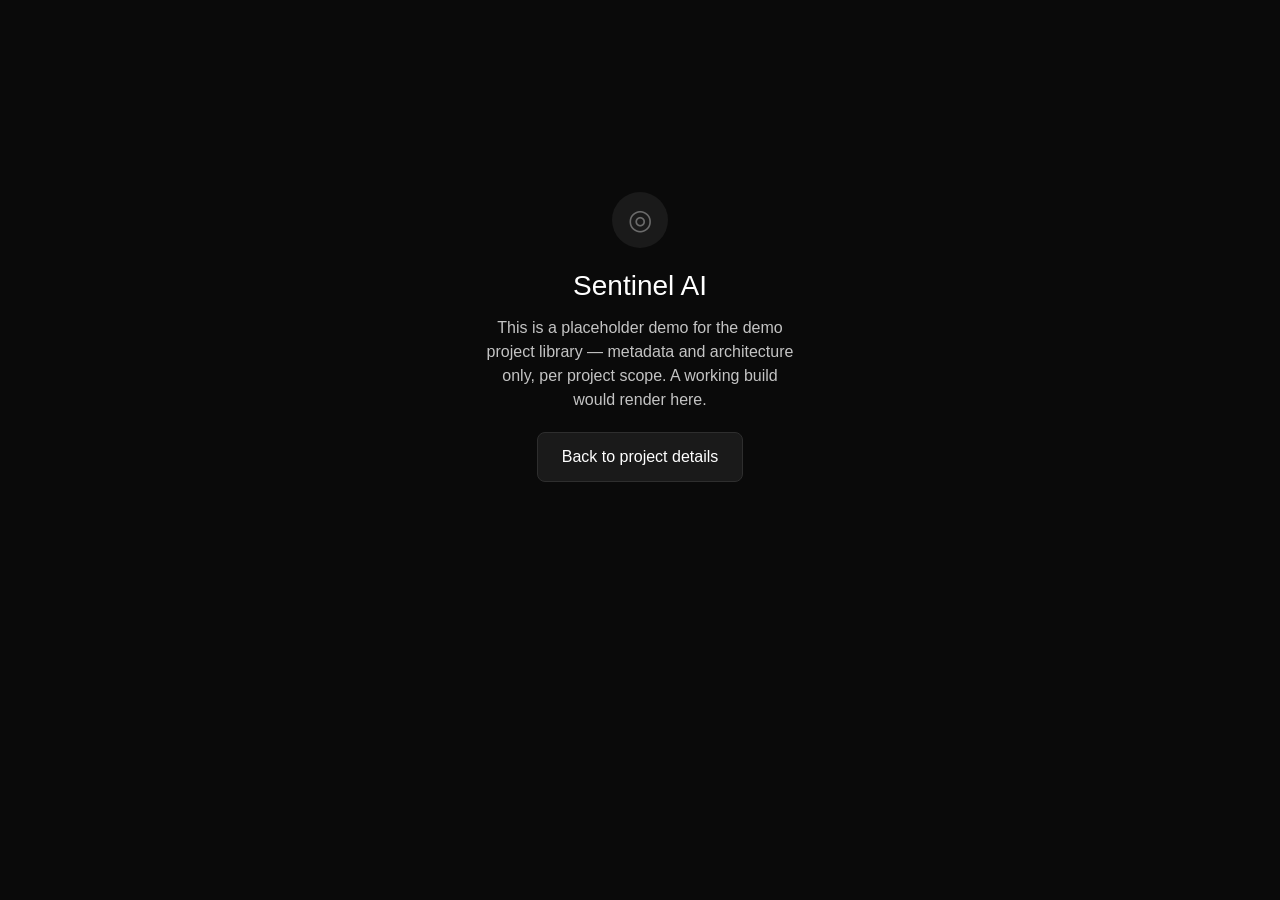
<file: portfolio-showcase/projects/ai/sentinel-ai/index.html>
<!DOCTYPE html>
<html lang="en">
<head>
  <meta charset="UTF-8" />
  <meta name="viewport" content="width=device-width, initial-scale=1.0" />
  <title>Sentinel AI — Demo</title>
  <link rel="stylesheet" href="../../../core/css/tokens.css" />
  <link rel="stylesheet" href="../../../core/css/base.css" />
  <link rel="stylesheet" href="../../../core/css/typography.css" />
  <link rel="stylesheet" href="../../../core/css/layout.css" />
  <link rel="stylesheet" href="../../../components/feedback/empty-state/empty-state.css" />
  <link rel="stylesheet" href="../../../components/ui/button/button.css" />
</head>
<body>
  <main class="nx-container nx-section">
    <div class="nx-empty-state">
      <div class="nx-empty-state__icon" aria-hidden="true">◎</div>
      <h1 class="nx-h4">Sentinel AI</h1>
      <p class="nx-body nx-text-secondary">
        This is a placeholder demo for the demo project library —
        metadata and architecture only, per project scope. A working build
        would render here.
      </p>
      <a class="nx-btn nx-btn--secondary nx-btn--md" href="../../../pages/projects/detail/index.html?slug=sentinel-ai">Back to project details</a>
    </div>
  </main>
</body>
</html>
</file>
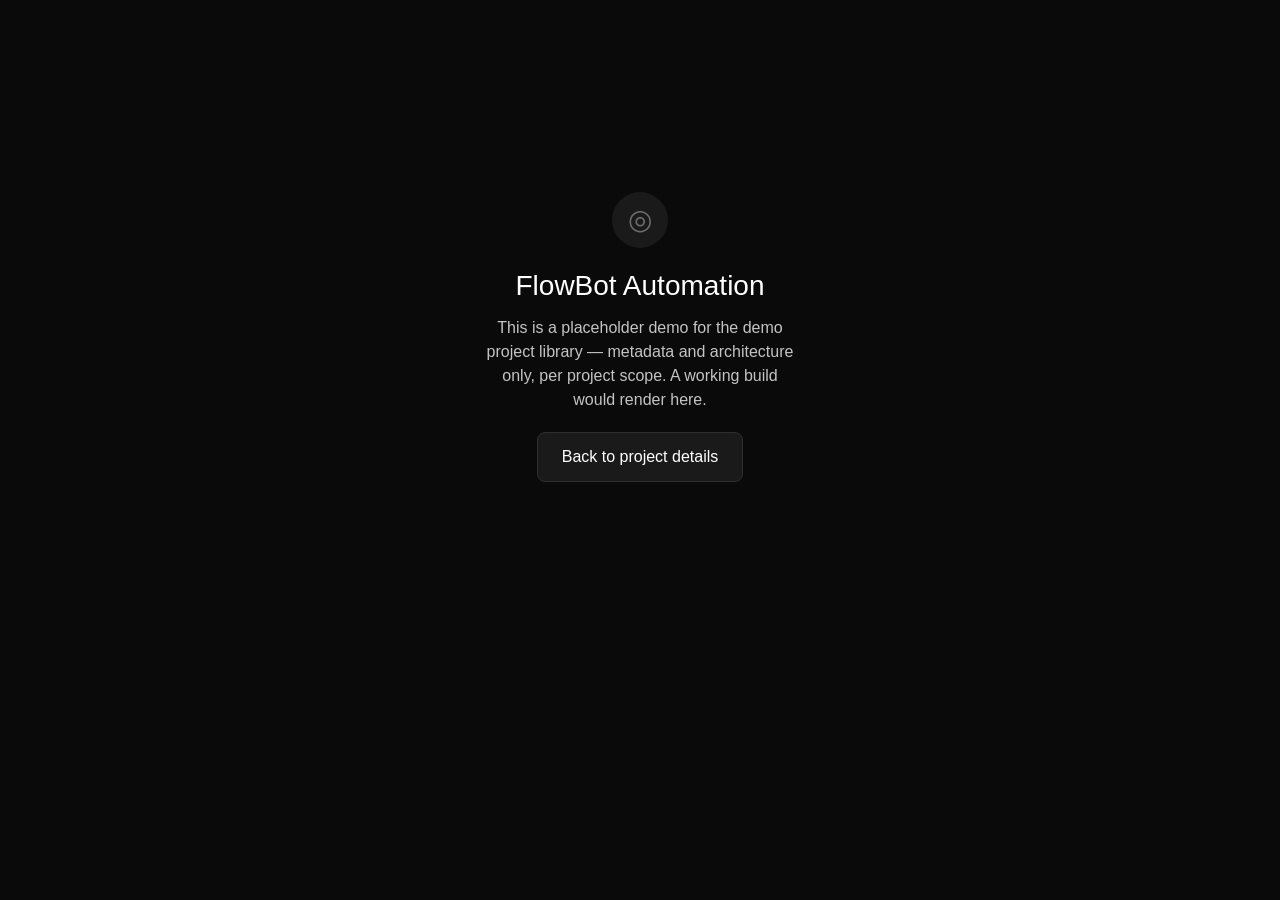
<file: portfolio-showcase/projects/automation/flowbot-automation/index.html>
<!DOCTYPE html>
<html lang="en">
<head>
  <meta charset="UTF-8" />
  <meta name="viewport" content="width=device-width, initial-scale=1.0" />
  <title>FlowBot Automation — Demo</title>
  <link rel="stylesheet" href="../../../core/css/tokens.css" />
  <link rel="stylesheet" href="../../../core/css/base.css" />
  <link rel="stylesheet" href="../../../core/css/typography.css" />
  <link rel="stylesheet" href="../../../core/css/layout.css" />
  <link rel="stylesheet" href="../../../components/feedback/empty-state/empty-state.css" />
  <link rel="stylesheet" href="../../../components/ui/button/button.css" />
</head>
<body>
  <main class="nx-container nx-section">
    <div class="nx-empty-state">
      <div class="nx-empty-state__icon" aria-hidden="true">◎</div>
      <h1 class="nx-h4">FlowBot Automation</h1>
      <p class="nx-body nx-text-secondary">
        This is a placeholder demo for the demo project library —
        metadata and architecture only, per project scope. A working build
        would render here.
      </p>
      <a class="nx-btn nx-btn--secondary nx-btn--md" href="../../../pages/projects/detail/index.html?slug=flowbot-automation">Back to project details</a>
    </div>
  </main>
</body>
</html>
</file>
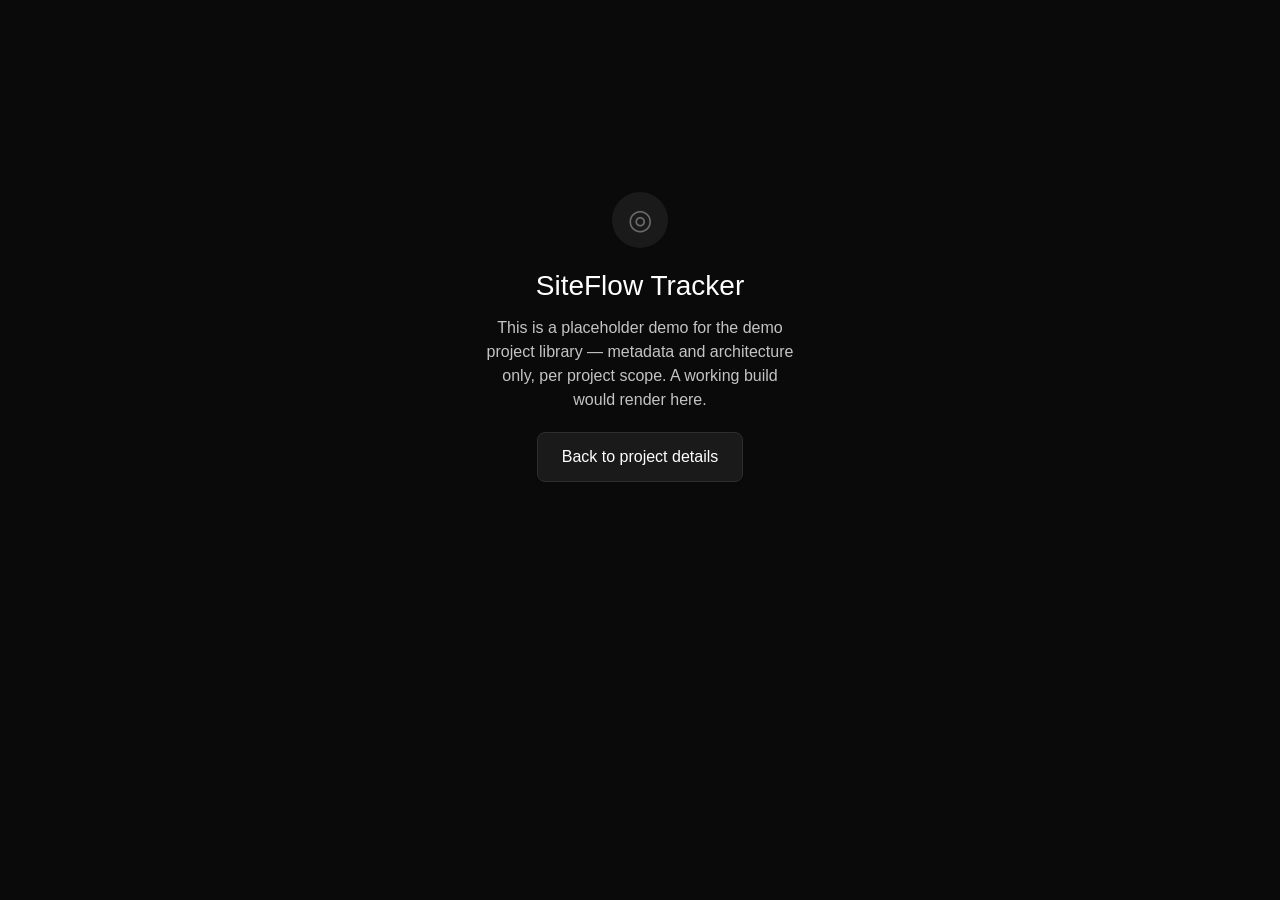
<file: portfolio-showcase/projects/construction/siteflow-tracker/index.html>
<!DOCTYPE html>
<html lang="en">
<head>
  <meta charset="UTF-8" />
  <meta name="viewport" content="width=device-width, initial-scale=1.0" />
  <title>SiteFlow Tracker — Demo</title>
  <link rel="stylesheet" href="../../../core/css/tokens.css" />
  <link rel="stylesheet" href="../../../core/css/base.css" />
  <link rel="stylesheet" href="../../../core/css/typography.css" />
  <link rel="stylesheet" href="../../../core/css/layout.css" />
  <link rel="stylesheet" href="../../../components/feedback/empty-state/empty-state.css" />
  <link rel="stylesheet" href="../../../components/ui/button/button.css" />
</head>
<body>
  <main class="nx-container nx-section">
    <div class="nx-empty-state">
      <div class="nx-empty-state__icon" aria-hidden="true">◎</div>
      <h1 class="nx-h4">SiteFlow Tracker</h1>
      <p class="nx-body nx-text-secondary">
        This is a placeholder demo for the demo project library —
        metadata and architecture only, per project scope. A working build
        would render here.
      </p>
      <a class="nx-btn nx-btn--secondary nx-btn--md" href="../../../pages/projects/detail/index.html?slug=siteflow-tracker">Back to project details</a>
    </div>
  </main>
</body>
</html>
</file>
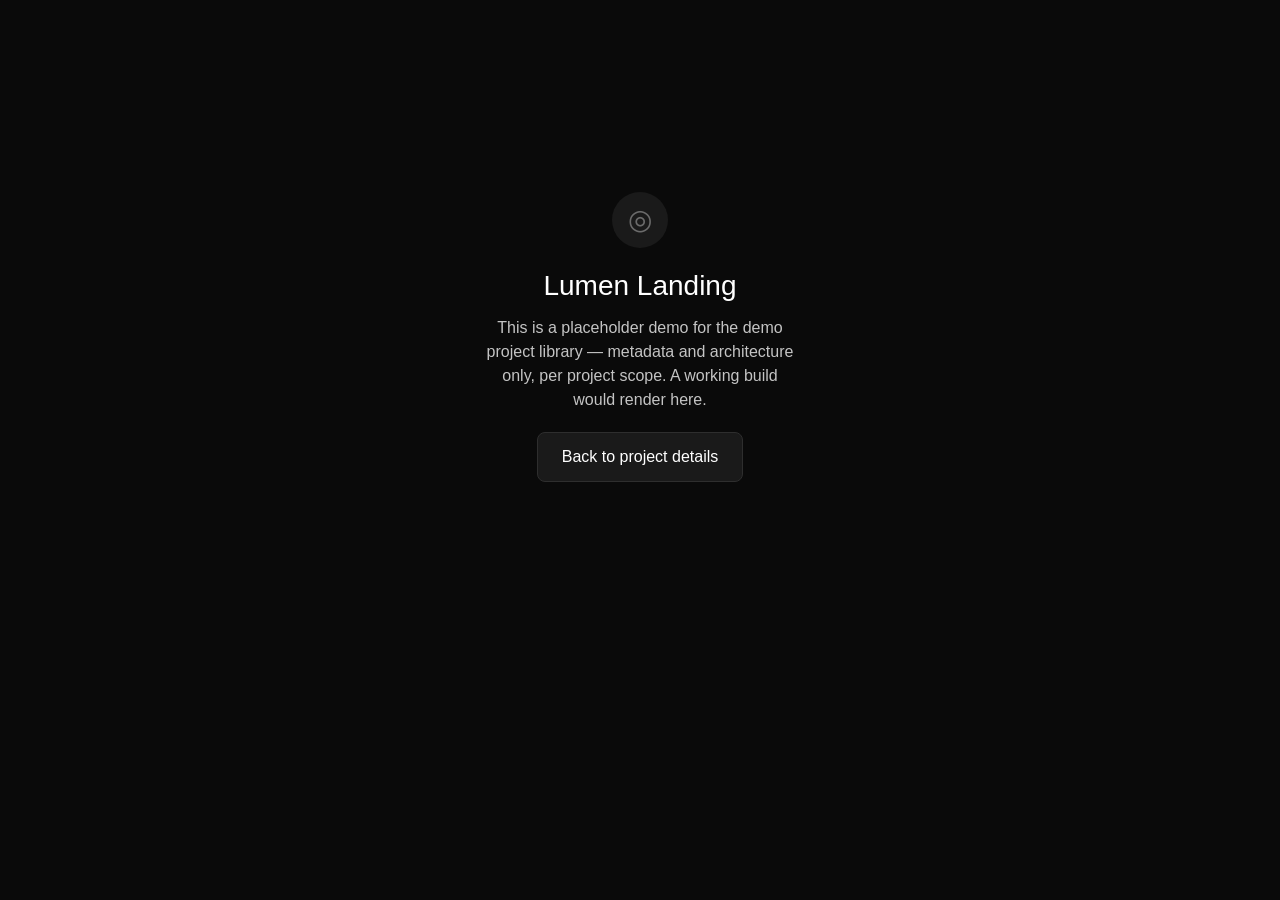
<file: portfolio-showcase/projects/corporate/lumen-landing/index.html>
<!DOCTYPE html>
<html lang="en">
<head>
  <meta charset="UTF-8" />
  <meta name="viewport" content="width=device-width, initial-scale=1.0" />
  <title>Lumen Landing — Demo</title>
  <link rel="stylesheet" href="../../../core/css/tokens.css" />
  <link rel="stylesheet" href="../../../core/css/base.css" />
  <link rel="stylesheet" href="../../../core/css/typography.css" />
  <link rel="stylesheet" href="../../../core/css/layout.css" />
  <link rel="stylesheet" href="../../../components/feedback/empty-state/empty-state.css" />
  <link rel="stylesheet" href="../../../components/ui/button/button.css" />
</head>
<body>
  <main class="nx-container nx-section">
    <div class="nx-empty-state">
      <div class="nx-empty-state__icon" aria-hidden="true">◎</div>
      <h1 class="nx-h4">Lumen Landing</h1>
      <p class="nx-body nx-text-secondary">
        This is a placeholder demo for the demo project library —
        metadata and architecture only, per project scope. A working build
        would render here.
      </p>
      <a class="nx-btn nx-btn--secondary nx-btn--md" href="../../../pages/projects/detail/index.html?slug=lumen-landing">Back to project details</a>
    </div>
  </main>
</body>
</html>
</file>
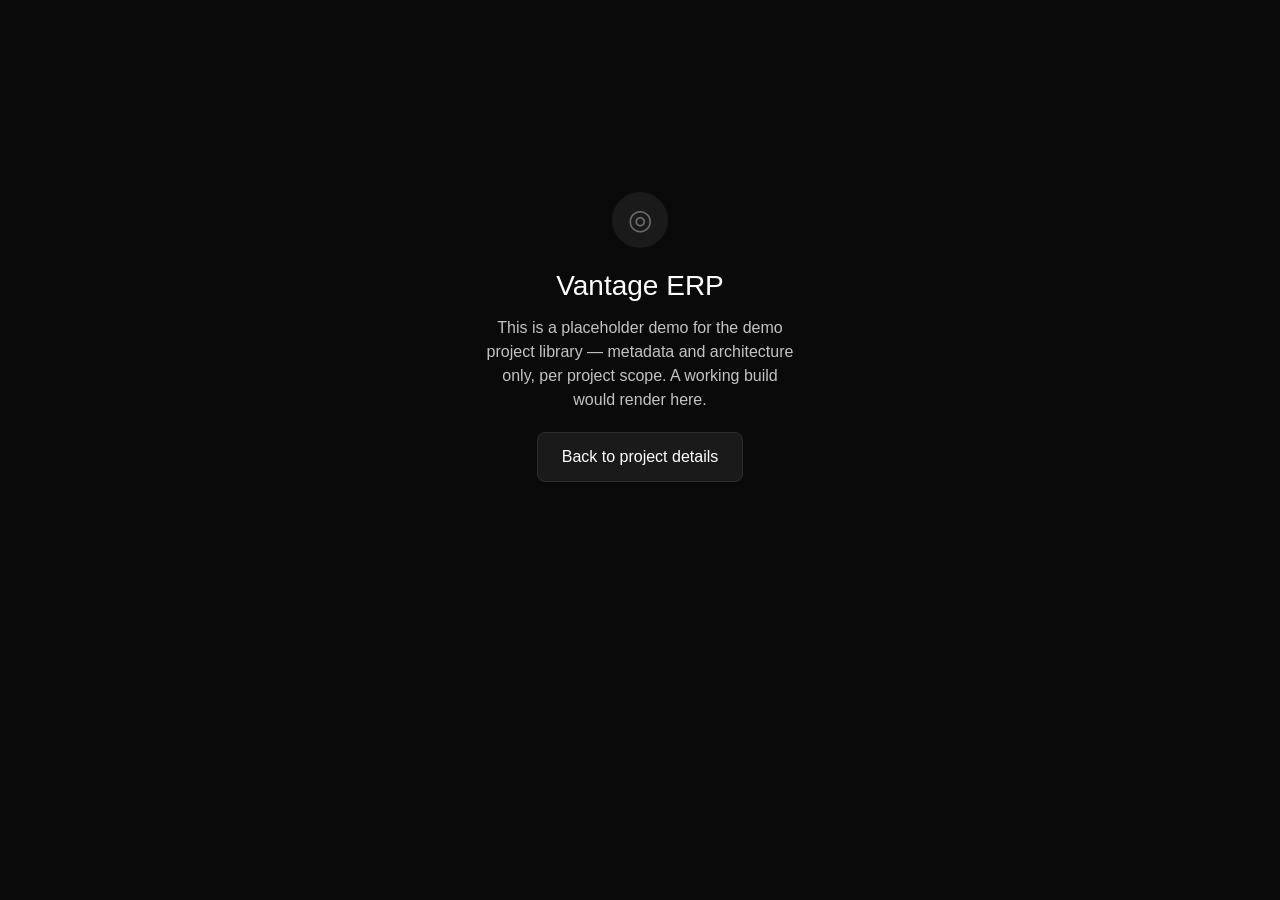
<file: portfolio-showcase/projects/corporate/vantage-erp/index.html>
<!DOCTYPE html>
<html lang="en">
<head>
  <meta charset="UTF-8" />
  <meta name="viewport" content="width=device-width, initial-scale=1.0" />
  <title>Vantage ERP — Demo</title>
  <link rel="stylesheet" href="../../../core/css/tokens.css" />
  <link rel="stylesheet" href="../../../core/css/base.css" />
  <link rel="stylesheet" href="../../../core/css/typography.css" />
  <link rel="stylesheet" href="../../../core/css/layout.css" />
  <link rel="stylesheet" href="../../../components/feedback/empty-state/empty-state.css" />
  <link rel="stylesheet" href="../../../components/ui/button/button.css" />
</head>
<body>
  <main class="nx-container nx-section">
    <div class="nx-empty-state">
      <div class="nx-empty-state__icon" aria-hidden="true">◎</div>
      <h1 class="nx-h4">Vantage ERP</h1>
      <p class="nx-body nx-text-secondary">
        This is a placeholder demo for the demo project library —
        metadata and architecture only, per project scope. A working build
        would render here.
      </p>
      <a class="nx-btn nx-btn--secondary nx-btn--md" href="../../../pages/projects/detail/index.html?slug=vantage-erp">Back to project details</a>
    </div>
  </main>
</body>
</html>
</file>
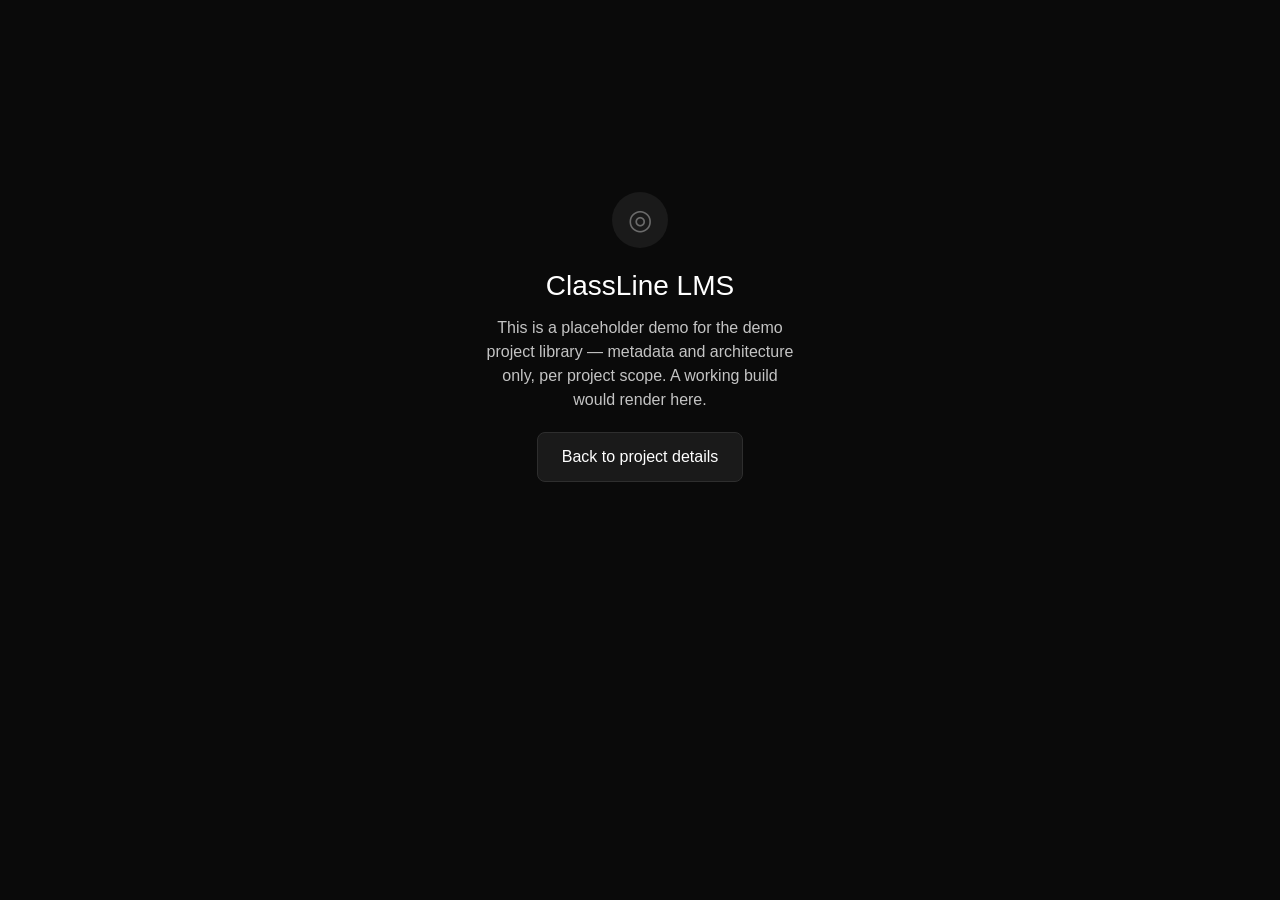
<file: portfolio-showcase/projects/education/classline-lms/index.html>
<!DOCTYPE html>
<html lang="en">
<head>
  <meta charset="UTF-8" />
  <meta name="viewport" content="width=device-width, initial-scale=1.0" />
  <title>ClassLine LMS — Demo</title>
  <link rel="stylesheet" href="../../../core/css/tokens.css" />
  <link rel="stylesheet" href="../../../core/css/base.css" />
  <link rel="stylesheet" href="../../../core/css/typography.css" />
  <link rel="stylesheet" href="../../../core/css/layout.css" />
  <link rel="stylesheet" href="../../../components/feedback/empty-state/empty-state.css" />
  <link rel="stylesheet" href="../../../components/ui/button/button.css" />
</head>
<body>
  <main class="nx-container nx-section">
    <div class="nx-empty-state">
      <div class="nx-empty-state__icon" aria-hidden="true">◎</div>
      <h1 class="nx-h4">ClassLine LMS</h1>
      <p class="nx-body nx-text-secondary">
        This is a placeholder demo for the demo project library —
        metadata and architecture only, per project scope. A working build
        would render here.
      </p>
      <a class="nx-btn nx-btn--secondary nx-btn--md" href="../../../pages/projects/detail/index.html?slug=classline-lms">Back to project details</a>
    </div>
  </main>
</body>
</html>
</file>
<file: Nexora-Website-v2/css/style.css>
:root{
  --b0:#020202; --b1:#050505; --b2:#080808;
  --b3:#0B0B0B; --b4:#101010; --b5:#161616;
  --gold:#D6C3A5; --gold-s:#CBB89D; --gold-d:#b8a275; --gold-bright:#e8d5b5;
  --white:#F7F4EF; --silver:#ADADAD; --muted:#8a8a8a;
  --line:rgba(255,255,255,0.055);
  --line-g:rgba(214,195,165,0.2);
  --line-m:rgba(214,195,165,0.1);
  --ease:cubic-bezier(.16,1,.3,1);
  --r:18px; --r-sm:10px; --r-lg:24px;

  /* ============ Z-INDEX SCALE ============
     A single ordered scale instead of freeform numbers (see review item C7), so any two
     layers' stacking order is readable at a glance and new features slot into a named tier
     instead of guessing a number. */
  --z-base: 0;         /* in-flow decorative layers inside cards/sections */
  --z-content: 1;      /* normal in-flow content that needs to sit above a card's ::before/::after */
  --z-raised: 2;        /* small raised UI within a section (badges, tooltips anchored in flow) */
  --z-ambient: 3;       /* fixed full-page ambient effects (grain, particles, light beam) */
  --z-ambient-orbs: 4;   /* ambient orbs, just above the grain/particle layer */
  --z-decorative-fixed: 5; /* misc fixed decorative elements (hero node tooltip, etc.) */
  --z-sticky-cta: 700;    /* back-to-top button */
  --z-mobile-cta: 750;    /* mobile sticky CTA bar */
  --z-mobile-menu: 790;   /* full-screen mobile menu overlay */
  --z-header: 800;        /* site header */
  --z-story-spine: 850;   /* fixed side progress spine */
  --z-progress-bar: 900;  /* top scroll progress bar */
  --z-cursor: 9997;       /* custom cursor click-burst + ring/dot */
  --z-loader: 9999;       /* full-page loader, always on top */
}
*{margin:0;padding:0;box-sizing:border-box;}
html{scroll-behavior:smooth;}
body{background:var(--b0);color:var(--white);font-family:'Cairo',sans-serif;overflow-x:hidden;cursor:auto;line-height:1.6;}
/* Custom cursor is opt-in: JS adds .custom-cursor-ready to <html> only once the cursor system has
   confirmed it's running, so a slow/failed script load never leaves the visitor without any pointer
   (see H-severity fix C13 in the review). */
html.custom-cursor-ready body{cursor:none;}
html.custom-cursor-ready button,html.custom-cursor-ready input,html.custom-cursor-ready select,html.custom-cursor-ready textarea{cursor:none;}
body[data-lang="en"]{font-family:'Inter',sans-serif;}
img{max-width:100%;display:block;}
a{color:inherit;text-decoration:none;}
button{font-family:inherit;border:none;background:none;color:inherit;}
ul{list-style:none;}
input,select,textarea{font-family:inherit;}
::selection{background:var(--gold);color:var(--b0);}
.logo-lock{font-family:'Inter',sans-serif !important;direction:ltr !important;unicode-bidi:isolate;}
@media(hover:none){ html.custom-cursor-ready body{cursor:auto;} html.custom-cursor-ready button,html.custom-cursor-ready a{cursor:pointer;} }

.wrap{max-width:1240px;margin:0 auto;padding:0 32px;}
.kicker{display:inline-flex;align-items:center;gap:8px;font-family:'Inter',sans-serif;font-size:11.5px;font-weight:700;color:var(--gold-s);margin-bottom:16px;}
[dir="ltr"] .kicker{letter-spacing:.16em;text-transform:uppercase;}
.kicker::before{content:'';width:18px;height:1px;background:var(--gold-s);}
h2{font-size:clamp(26px,3.8vw,42px);font-weight:800;color:var(--white);line-height:1.3;}
.section-pad{padding:110px 0;position:relative;}
.section-sub{color:var(--silver);font-size:16px;max-width:620px;margin-top:14px;}
.gold-t{color:var(--gold);}
.center{text-align:center;}
.mx-auto{margin-left:auto;margin-right:auto;}
/* Utility classes replacing one-off inline style="" attributes (see review item C4) */
.bg-alt{background:var(--b1);}
.kicker-center{justify-content:center;}
.center-narrow{max-width:720px;margin:0 auto;}
.mt-90{margin-top:90px;}
.mt-44{margin-top:44px;}
.gs-items-single{grid-template-columns:1fr;}
.f-group-mb14{margin-bottom:14px;}
.f-group-mb20{margin-bottom:20px;}
.glow-bg{position:absolute;border-radius:50%;filter:blur(90px);opacity:.12;pointer-events:none;background:radial-gradient(circle,var(--gold),transparent 70%);}

/* ============ LOADER ============ */
#loader{position:fixed;inset:0;background:var(--b0);z-index:var(--z-loader);display:flex;flex-direction:column;align-items:center;justify-content:center;transition:opacity .7s var(--ease);overflow:hidden;}
#loader::before{content:'';position:absolute;inset:0;background:radial-gradient(circle,rgba(214,195,165,.9),transparent 65%);opacity:0;pointer-events:none;z-index:var(--z-raised);}
#loader.out{opacity:0;pointer-events:none;}
#loader.out::before{animation:ldFlash .7s var(--ease) forwards;}
#loader.out .ld-inner,#loader.out .ld-geo{animation:ldExit .7s var(--ease) forwards;}
@keyframes ldFlash{0%{opacity:0;}18%{opacity:.55;}100%{opacity:0;}}
@keyframes ldExit{to{transform:scale(1.12);filter:blur(10px);opacity:0;}}
.ld-inner{display:flex;flex-direction:column;align-items:center;position:relative;z-index:var(--z-content);}
.ld-geo{position:absolute;width:460px;height:460px;max-width:90vw;max-height:90vw;opacity:0;animation:ldGeoIn 1.2s var(--ease) forwards, ldRotate 22s linear infinite;animation-delay:0s,1.2s;pointer-events:none;}
.ld-geo .ring{fill:none;stroke:#D6C3A5;}
.ld-geo .r1{stroke-opacity:0;stroke-width:1.3;animation:ldRingFade .3s linear forwards;}
.ld-geo .r2{stroke-opacity:0;stroke-width:1;stroke-dasharray:2 8;animation:ldR2Fade .6s var(--ease) forwards .55s;}
.ld-geo .hex{fill:none;stroke:#CBB89D;stroke-opacity:0;stroke-width:1.3;animation:ldRingFade .3s linear forwards .35s;}
.ld-geo .trace{fill:none;stroke:#D6C3A5;stroke-width:1;stroke-opacity:0;stroke-dasharray:5 9;animation:ldDash 3.6s linear infinite,ldFadeOpacity .5s var(--ease) forwards .75s;}
@keyframes ldFadeOpacity{to{stroke-opacity:.5;}}
@keyframes ldR2Fade{to{stroke-opacity:.16;}}
@keyframes ldRingFade{to{stroke-opacity:.28;}}
.ld-geo .node{fill:#D6C3A5;opacity:0;transform-origin:center;transform-box:fill-box;animation:ldNodePop .5s cubic-bezier(.3,1.4,.5,1) forwards,ldNodePulse 2.4s ease-in-out infinite;}
@keyframes ldNodePop{0%{opacity:0;transform:scale(0);}100%{opacity:.7;transform:scale(1);}}
@keyframes ldNodePulse{0%,100%{opacity:.5;}50%{opacity:1;}}
.ld-geo .node:nth-child(6){animation-delay:.85s,1.35s;}
.ld-geo .node:nth-child(7){animation-delay:.92s,1.42s;}
.ld-geo .node:nth-child(8){animation-delay:.99s,1.49s;}
.ld-geo .node:nth-child(9){animation-delay:1.06s,1.56s;}
.ld-geo .node:nth-child(10){animation-delay:1.13s,1.63s;}
.ld-geo .node:nth-child(11){animation-delay:1.2s,1.7s;}
.ld-geo .node:nth-child(12){animation-delay:1.27s,1.77s;}
.ld-geo .node:nth-child(13){animation-delay:1.34s,1.84s;}
@keyframes ldGeoIn{from{opacity:0;transform:scale(.85);}to{opacity:1;transform:scale(1);}}
@keyframes ldRotate{from{transform:rotate(0deg);}to{transform:rotate(360deg);}}
@keyframes ldDash{to{stroke-dashoffset:-140;}}
.ld-mark{width:60px;height:60px;margin-bottom:20px;opacity:0;animation:ldScale 1s var(--ease) forwards;border-radius:50%;position:relative;z-index:var(--z-content);box-shadow:0 0 0 0 rgba(214,195,165,0);}
.ld-mark{animation:ldScale 1s var(--ease) forwards,ldMarkGlow 2.6s ease-in-out 1s infinite;}
@keyframes ldMarkGlow{0%,100%{box-shadow:0 0 0 0 rgba(214,195,165,0);}50%{box-shadow:0 0 24px 4px rgba(214,195,165,.35);}}
.ld-word{font-family:'Inter',sans-serif;font-weight:900;font-size:26px;letter-spacing:.18em;color:var(--gold);opacity:0;animation:ldUp .9s var(--ease) forwards .25s;direction:ltr;}
.ld-tag{font-family:'Cairo',sans-serif;font-size:12px;color:var(--silver);margin-top:8px;opacity:0;animation:ldFade .9s var(--ease) forwards .5s;}
[dir="ltr"] .ld-tag{letter-spacing:.05em;}
.ld-bar{width:180px;height:1.5px;background:rgba(255,255,255,0.08);margin-top:28px;overflow:hidden;position:relative;}
.ld-bar::after{content:'';position:absolute;inset:0;background:linear-gradient(90deg,transparent,var(--gold-d),var(--gold),var(--gold-bright),var(--gold),var(--gold-d),transparent);animation:ldGrow 1.4s var(--ease) forwards .7s;transform:scaleX(0);transform-origin:right;box-shadow:0 0 8px 1px rgba(214,195,165,.5);}
.ld-pct{margin-top:12px;font-family:'Inter',sans-serif;font-size:11px;letter-spacing:.14em;color:var(--gold-s);opacity:0;animation:ldFade .6s var(--ease) forwards .6s;font-variant-numeric:tabular-nums;}
@keyframes ldScale{from{opacity:0;transform:scale(.7);}to{opacity:1;transform:scale(1);}}
@keyframes ldUp{from{opacity:0;transform:translateY(14px);}to{opacity:1;transform:translateY(0);}}
@keyframes ldFade{from{opacity:0;}to{opacity:1;}}
@keyframes ldGrow{from{transform:scaleX(0);}to{transform:scaleX(1);}}

/* ============ CURSOR ============ */
.cur-dot,.cur-ring{position:fixed;top:0;left:0;pointer-events:none;z-index:var(--z-cursor);border-radius:50%;transform:translate(-50%,-50%);}
.cur-dot{width:7px;height:7px;background:var(--gold);transition:width .25s var(--ease),height .25s var(--ease);}
.cur-ring{width:34px;height:34px;border:1px solid var(--gold);transition:width .3s var(--ease),height .3s var(--ease),opacity .3s;}
body.c-hover .cur-dot{width:12px;height:12px;}
body.c-hover .cur-ring{width:52px;height:52px;opacity:.6;}
body.c-click .cur-dot{transform:translate(-50%,-50%) scale(.4);}
@media(hover:none){ .cur-dot,.cur-ring{display:none;} }

/* ============ PROGRESS ============ */
#prog{position:fixed;top:0;inset-inline:0;height:1.5px;z-index:var(--z-progress-bar);background:transparent;}
#prog i{display:block;height:100%;width:0%;background:linear-gradient(90deg,transparent,var(--gold-d),var(--gold),var(--gold-bright),var(--gold),var(--gold-d),transparent);}

/* ============ NAV — unified brand lockup ============ */
header{position:fixed;top:0;left:0;right:0;z-index:var(--z-header);padding:16px 0;transition:padding .5s var(--ease),background .5s var(--ease),border-color .5s var(--ease);background:transparent;}
header.scrolled{background:rgba(5,5,5,0.9);backdrop-filter:blur(22px);-webkit-backdrop-filter:blur(22px);border-bottom:1px solid var(--line);padding:11px 0;}
nav{display:flex;align-items:center;justify-content:space-between;gap:24px;}
.brand{display:flex;align-items:center;gap:10px;flex-shrink:0;}
.brand img{width:38px;height:38px;border-radius:50%;flex-shrink:0;}
.brand-txt{display:flex;flex-direction:column;direction:ltr;text-align:start;}
.brand-txt b{font-family:'Inter',sans-serif !important;font-weight:900;font-size:17px;letter-spacing:.14em;color:var(--gold);}
.brand-txt small{font-family:'Inter',sans-serif !important;font-weight:400;font-size:8.5px;letter-spacing:.22em;color:var(--gold-s);text-transform:uppercase;}
.nav-links{display:flex;align-items:center;gap:26px;}
.nav-links a{font-size:13px;color:var(--silver);white-space:nowrap;position:relative;padding-bottom:4px;transition:color .3s;}
.nav-links a::after{content:'';position:absolute;bottom:0;inset-inline-start:0;width:0;height:1px;background:var(--gold);transition:width .35s var(--ease);}
.nav-links a:hover{color:var(--gold);}
.nav-links a:hover::after{width:100%;}
.nav-right{display:flex;align-items:center;gap:12px;}
.lang-sw{display:flex;align-items:center;gap:2px;border:1px solid var(--line-g);border-radius:20px;padding:3px;}
.lang-sw button{font-family:'Inter',sans-serif;font-size:11px;font-weight:700;letter-spacing:.05em;color:var(--muted);padding:6px 12px;border-radius:16px;transition:.3s;}
.lang-sw button.active{background:var(--gold);color:var(--b0);}
.btn{display:inline-flex;align-items:center;gap:8px;font-size:13.5px;font-weight:700;padding:12px 22px;border-radius:10px;white-space:nowrap;transition:transform .35s var(--ease),box-shadow .35s var(--ease),background .35s;}
.btn svg{width:15px;height:15px;flex-shrink:0;}
.submit-btn svg{width:14px;height:14px;}
.btn-gold{background:linear-gradient(135deg,var(--gold-bright),var(--gold),var(--gold-d));color:var(--b0);}
.btn-gold:hover{transform:translateY(-5px) scale(1.03);box-shadow:0 20px 42px rgba(214,195,165,.32);}
.btn-outline{border:1px solid var(--line-g);color:var(--white);}
.btn-outline:hover{border-color:var(--gold);transform:translateY(-5px) scale(1.03);box-shadow:0 16px 34px rgba(214,195,165,.18),0 0 0 1px rgba(214,195,165,.22);}
.burger{display:none;flex-direction:column;align-items:center;justify-content:center;gap:4px;width:26px;height:26px;padding:11px 9px;box-sizing:content-box;margin:-11px -9px;cursor:pointer;}
.burger span{width:4px;height:4px;border-radius:50%;background:var(--white);flex-shrink:0;transition:background .25s;}
.burger:hover span{background:var(--gold);}
.mob{position:fixed;inset:0;background:rgba(2,2,2,0.97);backdrop-filter:blur(24px);-webkit-backdrop-filter:blur(24px);z-index:var(--z-mobile-menu);display:flex;flex-direction:column;align-items:center;justify-content:center;gap:22px;opacity:0;visibility:hidden;transform:translateY(-14px);transition:opacity .45s var(--ease),visibility .45s var(--ease),transform .45s var(--ease);}
.mob.open{opacity:1;visibility:visible;transform:translateY(0);}
.mob a{font-size:20px;font-weight:700;color:var(--white);}
.mob .btn{margin-top:8px;}
@media(max-width:980px){ .nav-links{display:none;} .burger{display:flex;} .nav-right>a.btn-gold{display:none;} }

/* ============ REVEAL ============ */
.reveal{opacity:0;transform:translateY(26px) scale(.97);filter:blur(6px);transition:opacity .9s var(--ease),transform .9s var(--ease),filter .9s var(--ease);}
.reveal.in{opacity:1;transform:translateY(0) scale(1);filter:blur(0);}
.reveal-l{opacity:0;transform:translateX(24px);transition:opacity .9s var(--ease),transform .9s var(--ease);}
[dir="rtl"] .reveal-l{transform:translateX(24px);}
[dir="ltr"] .reveal-l{transform:translateX(-24px);}
.reveal-l.in{opacity:1;transform:translateX(0);}

/* ============ HERO ============ */
#hero{position:relative;min-height:100svh;display:flex;flex-direction:column;align-items:center;justify-content:center;overflow:hidden;padding:140px 0 40px;text-align:center;}
#hero-canvas{position:absolute;inset:0;opacity:.9;-webkit-mask-image:linear-gradient(to bottom,transparent 0,transparent 90px,#000 200px);mask-image:linear-gradient(to bottom,transparent 0,transparent 90px,#000 200px);}
.hero-in{position:relative;z-index:var(--z-raised);max-width:840px;margin:0 auto;display:flex;flex-direction:column;align-items:center;}
.h-badge{display:inline-flex;align-items:center;gap:9px;border:1px solid var(--line-g);padding:8px 18px;border-radius:30px;font-size:12.5px;color:var(--gold-s);opacity:0;animation:hUp .8s var(--ease) forwards;animation-delay:0ms;animation-play-state:paused;font-family:'Inter',sans-serif;}
[dir="ltr"] .h-badge{letter-spacing:.02em;}
.h-badge svg{width:14px;height:14px;color:var(--gold);flex-shrink:0;}
.h-dot{width:6px;height:6px;border-radius:50%;background:var(--gold);animation:pulse 1.8s infinite;flex-shrink:0;}
@keyframes pulse{0%,100%{box-shadow:0 0 0 0 rgba(214,195,165,.5);}50%{box-shadow:0 0 0 6px rgba(214,195,165,0);}}
#hero h1{font-weight:800;font-size:clamp(28px,4.8vw,54px);color:var(--white);margin-top:24px;line-height:1.3;opacity:0;max-width:800px;background:linear-gradient(100deg,var(--white) 30%,var(--gold-bright) 45%,var(--white) 60%);background-size:250% 100%;-webkit-background-clip:text;background-clip:text;-webkit-text-fill-color:transparent;animation:hUp .8s var(--ease) forwards,heroShimmer 6s ease-in-out infinite;animation-delay:120ms,120ms;animation-play-state:paused,paused;}
#hero .sub{font-size:clamp(14.5px,1.6vw,17px);color:var(--silver);max-width:660px;margin-top:20px;opacity:0;animation:hUp .8s var(--ease) forwards;animation-delay:240ms;animation-play-state:paused;}
.h-ctas{display:flex;gap:14px;margin-top:34px;flex-wrap:wrap;justify-content:center;opacity:0;animation:hUp .8s var(--ease) forwards;animation-delay:400ms;animation-play-state:paused;}
@keyframes hUp{from{opacity:0;transform:translateY(18px);}to{opacity:1;transform:translateY(0);}}
.scroll-hint{position:relative;margin-top:70px;display:flex;flex-direction:column;align-items:center;gap:8px;z-index:var(--z-raised);opacity:0;animation:hUp .8s var(--ease) forwards;animation-delay:600ms;animation-play-state:paused;}
/* Hero reveal is triggered in sync with the loader hide (adds .hero-ready to body via JS) instead of a fixed ms delay from page load — this removes the blank hero flash on fast loads and the dead gap on slow ones */
body.hero-ready .h-badge,body.hero-ready #hero h1,body.hero-ready #hero .sub,body.hero-ready .h-ctas,body.hero-ready .scroll-hint{animation-play-state:running;}
.scroll-hint span{font-size:11px;color:var(--muted);letter-spacing:.14em;text-transform:uppercase;font-family:'Inter',sans-serif;}
.scroll-line{width:1px;height:34px;background:linear-gradient(var(--gold),transparent);animation:slide 1.8s infinite;}
@keyframes slide{0%{opacity:0;transform:scaleY(0);transform-origin:top;}40%{opacity:1;transform:scaleY(1);transform-origin:top;}60%{transform-origin:bottom;transform:scaleY(1);}100%{opacity:0;transform-origin:bottom;transform:scaleY(0);}}

/* ============ STATS BAR ============ */
.stats-bar{border-top:1px solid var(--line);border-bottom:1px solid var(--line);padding:36px 0;position:relative;z-index:var(--z-raised);background:var(--b0);}
.stats-bar .wrap{display:flex;justify-content:space-between;align-items:center;flex-wrap:wrap;gap:20px;}
.stats-bar .item{display:flex;flex-direction:column;align-items:center;gap:8px;flex:1;min-width:110px;position:relative;text-align:center;}
.stats-bar .item:not(:last-child)::after{content:'';position:absolute;inset-inline-end:-10px;top:50%;transform:translateY(-50%);width:1px;height:34px;background:var(--line);}
.stats-bar .icon-only{width:26px;height:26px;color:var(--gold);}
.stats-bar b{font-family:'Inter',sans-serif;font-size:26px;font-weight:800;color:var(--white);}
.stats-bar span{font-size:11.5px;color:var(--muted);}
@media(max-width:860px){.stats-bar .wrap{gap:26px 10px;} .stats-bar .item:nth-child(3)::after,.stats-bar .item:nth-child(5)::after{display:none;} .stats-bar .item{min-width:40%;}}

/* ============ PROBLEM ============ */
.grid-2{display:grid;grid-template-columns:1fr 1fr;gap:72px;align-items:start;}
.prob-list{margin-top:30px;display:flex;flex-direction:column;gap:12px;}
.prob-list li{display:flex;align-items:center;gap:12px;border:1px solid var(--line);border-radius:var(--r-sm);padding:18px 20px;transition:border-color .3s;}
.prob-list li:hover{border-color:var(--line-g);}
.prob-list svg{width:18px;height:18px;color:#c96b6b;flex-shrink:0;}
.prob-list span{color:var(--silver);font-size:14.5px;}
.panel{position:sticky;top:120px;border:1px solid var(--line-g);border-radius:var(--r-lg);background:linear-gradient(160deg,var(--b3),var(--b1));overflow:hidden;}
.panel-head{display:flex;align-items:center;gap:10px;padding:16px 20px;border-bottom:1px solid var(--line);}
.tl-dots{display:flex;gap:6px;}
.tl-dots i{width:9px;height:9px;border-radius:50%;background:var(--muted);display:block;}
.panel-head b{font-size:13px;color:var(--silver);}
.panel-body{padding:18px 20px;display:flex;flex-direction:column;gap:14px;}
.panel-body .row{display:flex;align-items:center;gap:10px;}
.panel-body svg{width:15px;height:15px;color:#c96b6b;flex-shrink:0;}
.panel-body span{font-size:13.5px;color:var(--silver);}
.panel-cta{margin:0 20px 20px;background:rgba(214,195,165,.08);border:1px solid var(--line-g);border-radius:var(--r-sm);padding:16px;display:flex;gap:10px;align-items:flex-start;}
.panel-cta svg{width:18px;height:18px;color:var(--gold);flex-shrink:0;margin-top:2px;}
.panel-cta span{font-size:13px;color:var(--gold-s);}
.problem-intro{border:1px solid var(--line-g);border-radius:var(--r-lg);padding:26px 28px;margin-bottom:40px;background:linear-gradient(160deg,var(--b3),var(--b1));}
.problem-intro h3{font-size:clamp(19px,2.4vw,25px);color:var(--white);margin-bottom:10px;}
.problem-intro p{color:var(--silver);font-size:14.5px;}
@media(max-width:900px){.grid-2{grid-template-columns:1fr;gap:44px;} .panel{position:static;}}

/* ============ ECOSYSTEM DIAGRAM (Solution) ============ */
.eco-wrap{position:relative;display:flex;align-items:center;justify-content:center;margin:50px auto;max-width:640px;aspect-ratio:1/1;}
.eco-svg{width:100%;height:100%;}
.eco-list{display:grid;grid-template-columns:repeat(3,1fr);gap:16px;margin-top:44px;}
.eco-card{border:1px solid var(--line);border-radius:var(--r-sm);padding:18px;text-align:center;transition:.35s;}
.eco-card:hover{border-color:var(--gold-s);transform:translateY(-3px);}
.eco-num{width:28px;height:28px;border-radius:50%;border:1px solid var(--gold);color:var(--gold);font-family:'Inter',sans-serif;font-weight:700;font-size:12px;display:flex;align-items:center;justify-content:center;margin:0 auto 10px;}
.eco-card h5{font-size:14px;color:var(--white);margin-bottom:6px;}
.eco-card p{font-size:12px;color:var(--muted);}
@media(max-width:760px){.eco-list{grid-template-columns:1fr 1fr;}}

/* ============ SOLUTION STEPS ============ */
.steps{margin-top:30px;display:flex;flex-direction:column;}
.step{display:flex;gap:18px;padding-bottom:30px;position:relative;}
.step::after{content:'';position:absolute;inset-inline-start:13px;top:30px;bottom:0;width:1px;background:var(--gold-s);opacity:.3;}
.step:last-child::after{display:none;}
.step-n{width:28px;height:28px;border:1px solid var(--gold);border-radius:50%;display:flex;align-items:center;justify-content:center;font-family:'Inter',sans-serif;font-size:12px;font-weight:700;color:var(--gold);flex-shrink:0;background:var(--b0);}
.step h4{font-size:16px;color:var(--white);margin-bottom:6px;}
.step p{font-size:13.5px;color:var(--muted);}
.why-card{border:1px solid var(--gold-s);border-radius:var(--r-lg);background:linear-gradient(160deg,var(--b5),var(--b2));padding:8px 26px;}
.why-row{display:flex;flex-direction:column;gap:4px;padding:22px 0;border-bottom:1px solid var(--line);}
.why-row:last-child{border-bottom:none;}
.why-row .old{color:var(--muted);font-size:13px;text-decoration:line-through;}
.why-row .new{color:var(--gold-s);font-weight:700;font-size:15.5px;}

/* ============ RESULTS ============ */
.grid-3{display:grid;grid-template-columns:repeat(3,1fr);gap:22px;}
.rcard{position:relative;border:1px solid var(--line);border-radius:var(--r);padding:32px 26px;background:var(--b3);overflow:hidden;transition:border-color .4s,transform .4s;}
.rcard::before{content:'';position:absolute;inset:0;background:radial-gradient(circle at 30% 0%,rgba(214,195,165,.09),transparent 60%);opacity:0;transition:opacity .4s;}
.rcard:hover{border-color:var(--gold-s);transform:translateY(-5px);}
.rcard:hover::before{opacity:1;}
.icon-c{width:44px;height:44px;border:1px solid var(--line-g);border-radius:50%;display:flex;align-items:center;justify-content:center;margin-bottom:18px;position:relative;z-index:var(--z-content);}
.icon-c svg{width:20px;height:20px;color:var(--gold);}
.rcard h3{font-size:17px;color:var(--white);margin-bottom:8px;position:relative;z-index:var(--z-content);}
.rcard p{font-size:13.5px;color:var(--muted);position:relative;z-index:var(--z-content);}
.rcard.feat{border-color:var(--gold-s);background:linear-gradient(160deg,rgba(214,195,165,.08),var(--b3));}
.rcard.feat .btn{margin-top:16px;}
.results-cta{text-align:center;margin-top:40px;}

/* ============ GOAL-BASED SOLUTIONS ============ */
.gs-tabs{display:flex;flex-wrap:wrap;gap:10px;margin-top:32px;justify-content:center;}
.gs-tab{display:flex;align-items:center;gap:8px;border:1px solid var(--line-g);color:var(--silver);background:transparent;padding:12px 20px;border-radius:30px;font-size:13.5px;transition:.3s;}
.gs-tab svg{width:16px;height:16px;}
.gs-tab.active,.gs-tab:hover{background:var(--gold);border-color:var(--gold);color:var(--b1);}
.gs-panel{display:none;margin-top:46px;}
.gs-panel.active{display:block;}
.gs-goal-box{border:1px solid var(--line-g);border-radius:var(--r-lg);padding:30px;background:linear-gradient(160deg,var(--b3),var(--b1));margin-bottom:30px;}
.gs-goal-box h3{font-size:22px;color:var(--white);margin-bottom:18px;}
.gs-items{display:grid;grid-template-columns:1fr 1fr;gap:12px;margin:16px 0 20px;}
.gs-items li{display:flex;align-items:center;gap:10px;color:var(--silver);font-size:14px;}
.gs-items svg{width:16px;height:16px;color:var(--gold);flex-shrink:0;}
.gs-result{display:flex;gap:10px;align-items:flex-start;background:rgba(214,195,165,.08);border:1px solid var(--line-g);border-radius:var(--r-sm);padding:14px 16px;}
.gs-result svg{width:18px;height:18px;color:var(--gold);flex-shrink:0;margin-top:2px;}
.gs-result span{font-size:13px;color:var(--gold-s);font-weight:600;}
.gs-deep{display:grid;grid-template-columns:1fr 1fr;gap:56px;align-items:center;}
.gs-deep h4{font-size:22px;color:var(--white);margin-bottom:12px;}
.gs-visual{position:relative;border:1px solid var(--line-g);border-radius:var(--r-lg);aspect-ratio:4/3.2;background:linear-gradient(160deg,var(--b5),var(--b1));display:flex;align-items:center;justify-content:center;overflow:hidden;}
.gs-visual::before{content:'';position:absolute;inset:0;background:radial-gradient(circle at 50% 50%,rgba(214,195,165,.14),transparent 65%);animation:gsGlow 4s ease-in-out infinite;}
@keyframes gsGlow{0%,100%{opacity:.5;}50%{opacity:1;}}
.gs-visual svg{width:76px;height:76px;color:var(--gold-s);opacity:.9;position:relative;z-index:var(--z-content);}
@media(max-width:900px){.gs-items{grid-template-columns:1fr;} .gs-deep{grid-template-columns:1fr;}}

/* ============ HOW WE WORK ============ */
/* .hw-card / .hw-num removed — dead code from an earlier "how we work" layout that was
   replaced by .how-slide (see review item C1). Removed here; any residual .hw-card references
   in the shared multi-select rules below are cleaned up alongside. */

/* --- V12: contact section — icon polish + submit area breathing focus --- */
#contact .icon-c{transition:transform .35s var(--ease),box-shadow .35s var(--ease);}
#contact .contact-links a:hover .icon-c{box-shadow:0 0 0 1px rgba(214,195,165,.4),0 0 16px rgba(214,195,165,.25);}
.form-card{transition:box-shadow .5s var(--ease),border-color .5s var(--ease);}
.form-card:focus-within{border-color:var(--gold-s);box-shadow:0 0 0 1px rgba(214,195,165,.25),0 0 40px rgba(214,195,165,.1);}
.hw-note{display:flex;gap:8px;align-items:flex-start;}
.hw-note svg{width:14px;height:14px;color:var(--gold-s);flex-shrink:0;margin-top:2px;}
.hw-note em{font-style:italic;font-size:12px;color:var(--gold-s);}

/* ============ ROADMAP — connected timeline ============ */
.road-line{position:relative;margin-top:60px;}
.road-line::before{content:'';position:absolute;top:24px;inset-inline:0;height:1px;background:linear-gradient(90deg,transparent,var(--gold-s),var(--gold-s),transparent);opacity:.35;}
.road-track{display:grid;grid-template-columns:repeat(6,1fr);gap:16px;}
.road-node{display:flex;flex-direction:column;align-items:center;text-align:center;}
.road-dot{width:48px;height:48px;border-radius:50%;border:1px solid var(--gold-s);background:var(--b1);display:flex;align-items:center;justify-content:center;position:relative;z-index:var(--z-content);margin-bottom:18px;transition:.35s;}
.road-dot svg{width:20px;height:20px;color:var(--gold);}
.road-node:hover .road-dot{background:var(--gold);}
.road-node:hover .road-dot svg{color:var(--b0);}
.road-m{font-family:'Inter',sans-serif;font-size:10px;color:var(--muted);}
[dir="ltr"] .road-m{letter-spacing:.12em;text-transform:uppercase;}
.road-card{border:1px solid var(--line);border-radius:var(--r-sm);padding:16px 14px;margin-top:10px;transition:.35s;width:100%;}
.road-node:hover .road-card{border-color:var(--gold-s);}
.road-card h5{font-size:14px;color:var(--white);margin-bottom:10px;}
.road-tags{display:flex;flex-wrap:wrap;gap:5px;justify-content:center;}
.road-tags span{font-size:10px;color:var(--gold-s);border:1px solid var(--line-g);border-radius:20px;padding:3px 8px;}
@media(max-width:1000px){.road-track{grid-template-columns:repeat(2,1fr);} .road-line::before{display:none;}}

/* ============ ROUND 6 ============ */
.road-line::after{content:'';position:absolute;top:24px;inset-inline-start:0;height:1px;width:0%;background:linear-gradient(90deg,var(--gold-d),var(--gold),var(--gold-bright));box-shadow:0 0 8px 1px rgba(214,195,165,.5);transition:width 1.4s var(--ease);}
.road-line.filled::after{width:100%;}
.road-dot{transition:.35s,box-shadow .4s var(--ease),border-color .4s var(--ease);}
.road-node.active .road-dot{border-color:var(--gold);box-shadow:0 0 16px 2px rgba(214,195,165,.45);}
.road-node.active .road-dot svg{color:var(--gold);}

.final-cta::before{animation:finalGlowBreathe 5s ease-in-out infinite;}
@keyframes finalGlowBreathe{0%,100%{opacity:.7;transform:translateX(-50%) scale(1);}50%{opacity:1;transform:translateX(-50%) scale(1.15);}}
@media(prefers-reduced-motion: reduce){ .final-cta::before{animation:none;} .road-line::after{transition:none;} }

/* ============ ROUND 7 (V10) ============ */
.ind-num{position:absolute;top:16px;inset-inline-end:18px;font-family:'Inter',sans-serif;font-size:11px;font-weight:700;letter-spacing:.08em;color:var(--gold-s);opacity:.4;z-index:var(--z-content);transition:opacity .3s var(--ease);}
#industries .ind-card:hover .ind-num{opacity:.85;}
.ind-card .row{transition:transform .3s var(--ease);}
.ind-card:hover .row:nth-child(3){transform:translateX(4px);transition-delay:0ms;}
.ind-card:hover .row:nth-child(4){transform:translateX(4px);transition-delay:60ms;}
.ind-card:hover .row:nth-child(5){transform:translateX(4px);transition-delay:120ms;}
[dir="rtl"] .ind-card:hover .row:nth-child(3),[dir="rtl"] .ind-card:hover .row:nth-child(4),[dir="rtl"] .ind-card:hover .row:nth-child(5){transform:translateX(-4px);}

.rcard h3::after{content:'';position:absolute;left:0;bottom:-6px;height:2px;width:0;background:linear-gradient(90deg,var(--gold-d),var(--gold));transition:width .8s var(--ease) .25s;}
[dir="rtl"] .rcard h3::after{left:auto;right:0;}
.rcard.in h3::after{width:36px;}

/* ============ INDUSTRIES ============ */
.grid-4{display:grid;grid-template-columns:repeat(4,1fr);gap:20px;}
.industries-note{display:flex;align-items:center;gap:10px;border:1px solid var(--line-g);border-radius:var(--r-sm);padding:14px 18px;margin-top:34px;background:rgba(214,195,165,.05);}
.industries-note svg{width:18px;height:18px;color:var(--gold);flex-shrink:0;}
.industries-note span{font-size:13.5px;color:var(--gold-s);}
.ind-card{border:1px solid var(--line);border-radius:var(--r);padding:24px 20px;transition:.4s;}
.ind-card:hover{border-color:var(--gold-s);transform:translateY(-4px);}
.ind-box{width:42px;height:42px;border:1px solid var(--line-g);border-radius:12px;display:flex;align-items:center;justify-content:center;margin-bottom:14px;transition:background .4s;}
.ind-card:hover .ind-box{background:rgba(214,195,165,.05);}
.ind-box svg{width:19px;height:19px;color:var(--gold);}
.ind-card h4{font-size:14.5px;color:var(--white);margin-bottom:10px;}
.ind-card .row{display:flex;align-items:center;gap:7px;padding:3px 0;}
.ind-card .row svg{width:11px;height:11px;color:var(--gold-s);flex-shrink:0;}
.ind-card .row span{font-size:12px;color:var(--muted);}
@media(max-width:900px){.grid-4{grid-template-columns:repeat(2,1fr);}}

/* ============ PACKAGES ============ */
.grid-5{display:grid;grid-template-columns:repeat(5,1fr);gap:16px;}
.pkg{border:1px solid var(--line);border-radius:var(--r-lg);padding:26px 20px;position:relative;transition:.4s;display:flex;flex-direction:column;overflow:hidden;}
.pkg::before{content:'';position:absolute;inset:0;background:radial-gradient(circle at 50% 0%,rgba(214,195,165,.1),transparent 65%);opacity:0;transition:opacity .4s;}
.pkg:hover{transform:translateY(-6px);border-color:var(--line-g);box-shadow:0 20px 40px rgba(0,0,0,.35);}
.pkg:hover::before{opacity:1;}
.pkg.feat{position:relative;border-color:transparent;background:linear-gradient(160deg,rgba(214,195,165,.09),var(--b3));z-index:var(--z-content);padding-top:52px;}
.pkg.feat{border-color:var(--gold-s);animation:featBorderPulse 3.2s ease-in-out infinite;}
@keyframes featBorderPulse{0%,100%{box-shadow:0 0 0 0 rgba(214,195,165,0),0 12px 30px rgba(0,0,0,.25);border-color:var(--gold-s);}50%{box-shadow:0 0 22px 2px rgba(214,195,165,.28),0 12px 30px rgba(0,0,0,.25);border-color:var(--gold);}}
@media(prefers-reduced-motion: reduce){ .pkg.feat{animation:none;box-shadow:none;} }
.pkg-badge{position:absolute;top:16px;left:50%;transform:translateX(-50%);background:var(--gold);color:var(--b0);font-family:'Inter',sans-serif;font-size:10px;font-weight:800;padding:5px 12px;border-radius:20px;z-index:var(--z-raised);}
[dir="ltr"] .pkg-badge{letter-spacing:.06em;text-transform:uppercase;}
.pkg .icon-c{margin-bottom:12px;width:38px;height:38px;position:relative;z-index:var(--z-content);}
.pkg .icon-c svg{width:17px;height:17px;}
.pkg-label{font-family:'Inter',sans-serif;font-size:9.5px;letter-spacing:.12em;color:var(--gold-s);text-transform:uppercase;position:relative;z-index:var(--z-content);}
.pkg h3{font-size:19px;color:var(--white);margin:6px 0 8px;position:relative;z-index:var(--z-content);}
.pkg p{font-size:12px;color:var(--muted);margin-bottom:16px;position:relative;z-index:var(--z-content);}
.pkg-list{display:flex;flex-direction:column;gap:8px;margin-bottom:20px;flex-grow:1;position:relative;z-index:var(--z-content);}
.pkg-list li{display:flex;align-items:center;gap:7px;font-size:12px;color:var(--silver);}
.pkg-list svg{width:13px;height:13px;color:var(--gold);flex-shrink:0;}
.pkg .btn{justify-content:center;font-size:12px;padding:11px 14px;position:relative;z-index:var(--z-content);}
.pkg .btn svg{width:13px;height:13px;}
@media(max-width:1100px){.grid-5{grid-template-columns:repeat(3,1fr);}}
@media(max-width:700px){.grid-5{grid-template-columns:1fr 1fr;}}

/* ============ ASSESSMENT ============ */
.assess-card{max-width:680px;margin:44px auto 0;border:1px solid var(--line-g);border-radius:var(--r-lg);background:linear-gradient(160deg,var(--b3),var(--b1));padding:40px 36px;}
.assess-prog{display:flex;gap:6px;margin-bottom:30px;}
.assess-prog i{flex:1;height:2px;background:var(--line);display:block;transition:background .4s var(--ease),box-shadow .4s var(--ease);}
.assess-prog i.done{background:var(--gold);box-shadow:0 0 6px 1px rgba(214,195,165,.45);}
.assess-step{display:none;}
.assess-step.active{display:block;animation:hUp .5s var(--ease);}
.assess-step.exiting{animation:stepOut .32s var(--ease) forwards !important;}
@keyframes stepOut{to{opacity:0;transform:translateX(-14px);}}
.assess-opt.sel{animation:optSelPulse .45s var(--ease);}
@keyframes optSelPulse{0%{transform:scale(1);}40%{transform:scale(1.02);box-shadow:0 0 0 3px rgba(214,195,165,.15);}100%{transform:scale(1);}}
@media(prefers-reduced-motion: reduce){ .assess-step.exiting{animation:none !important;} .assess-opt.sel{animation:none;} }
.a-count{font-family:'Inter',sans-serif;font-size:11px;color:var(--gold-s);}
[dir="ltr"] .a-count{letter-spacing:.14em;text-transform:uppercase;}
.a-q{font-size:19px;font-weight:700;color:var(--white);margin:14px 0 24px;}
.assess-opt{display:flex;align-items:center;gap:12px;width:100%;border:1px solid var(--line);border-radius:var(--r-sm);padding:16px 18px;margin-bottom:10px;text-align:start;transition:.3s;}
.assess-opt:hover{border-color:var(--gold-s);}
.assess-opt.sel{border-color:var(--gold);background:rgba(214,195,165,.08);}
.assess-opt svg{width:18px;height:18px;color:var(--gold-s);flex-shrink:0;}
.assess-opt span{font-size:14.5px;color:var(--white);}
.a-result{text-align:center;}
.a-score{font-family:'Inter',sans-serif;font-size:56px;font-weight:800;color:var(--gold);}
.a-msg{font-size:15.5px;color:var(--silver);margin:14px 0 26px;}
.a-result-ctas{display:flex;gap:10px;flex-wrap:wrap;justify-content:center;}
.a-restart{display:block;text-align:center;margin-top:16px;font-size:13px;color:var(--muted);text-decoration:underline;}

/* ============ ABOUT + ORBIT ============ */
.orbit-wrap{position:relative;width:100%;aspect-ratio:1/1;max-width:420px;margin:0 auto;}
.orbit-svg{width:100%;height:100%;}
.about-copy{margin:16px 0;}
.values{display:grid;grid-template-columns:1fr 1fr;gap:16px;margin:30px 0;}
.val{border:1px solid var(--line);border-radius:var(--r-sm);padding:20px;transition:border-color .3s;}
.val:hover{border-color:var(--gold-s);}
.val .icon-c{width:34px;height:34px;margin-bottom:12px;}
.val .icon-c svg{width:16px;height:16px;}
.val h5{font-size:14px;color:var(--white);margin-bottom:6px;}
.val p{font-size:12px;color:var(--muted);}
.about-p{color:var(--silver);font-size:14.5px;margin:16px 0;}
.about-process{display:flex;justify-content:space-between;gap:8px;margin-top:36px;flex-wrap:wrap;}
.ap-step{flex:1;min-width:80px;text-align:center;}
.ap-step .icon-c{width:36px;height:36px;margin:0 auto 8px;}
.ap-step .icon-c svg{width:16px;height:16px;}
.ap-step span{font-size:11px;color:var(--muted);}
@media(max-width:900px){.values{grid-template-columns:1fr;}}

/* ============ TESTIMONIALS ============ */
.testi-wrap{overflow:hidden;margin-top:40px;}
.testi-track{display:flex;width:max-content;gap:20px;animation:tScroll 36s linear infinite;}
.testi-wrap:hover .testi-track{animation-play-state:paused;}
@keyframes tScroll{from{transform:translateX(0);}to{transform:translateX(-50%);}}
.tcard{width:340px;border:1px solid var(--line);border-radius:var(--r);padding:26px;background:var(--b3);flex-shrink:0;}
.stars{display:flex;gap:3px;margin-bottom:14px;}
.stars svg{width:14px;height:14px;color:var(--gold);fill:var(--gold);}
.tcard p{font-size:13.5px;color:var(--silver);margin-bottom:20px;min-height:70px;}
.tauthor{display:flex;align-items:center;gap:10px;}
.avatar{width:38px;height:38px;border-radius:50%;background:linear-gradient(135deg,var(--gold-bright),var(--gold-d));display:flex;align-items:center;justify-content:center;font-family:'Inter',sans-serif;font-weight:700;font-size:13px;color:var(--b0);flex-shrink:0;}
.tauthor b{display:block;font-size:13.5px;color:var(--white);}
.tauthor span{font-size:11.5px;color:var(--muted);}

/* ============ FAQ ============ */
.faq-list{max-width:820px;margin:36px auto 0;border-top:1px solid var(--line);}
.faq-item{border-bottom:1px solid var(--line);}
.faq-q{width:100%;display:flex;align-items:center;justify-content:space-between;padding:22px 4px;font-size:16px;font-weight:600;color:var(--white);text-align:start;}
.faq-icon{width:28px;height:28px;border-radius:50%;border:1px solid var(--line-g);display:flex;align-items:center;justify-content:center;flex-shrink:0;transition:transform .35s var(--ease);}
.faq-icon svg{width:12px;height:12px;color:var(--gold);}
.faq-item.open .faq-icon{transform:rotate(45deg);}
.faq-a{max-height:0;overflow:hidden;transition:max-height .45s var(--ease);}
.faq-a p{padding:0 4px 22px;font-size:13.5px;color:var(--muted);max-width:700px;}

/* ============ CONTACT ============ */
.hi-badges{display:flex;flex-wrap:wrap;gap:10px;margin:22px 0;}
.hi-badges span{display:flex;align-items:center;gap:7px;font-size:12.5px;color:var(--gold-s);border:1px solid var(--line-g);border-radius:20px;padding:8px 14px;}
.hi-badges svg{width:13px;height:13px;color:var(--gold);}
.contact-links{display:flex;flex-direction:column;gap:10px;margin-top:22px;}
.contact-links a{display:flex;align-items:center;gap:10px;font-size:14px;color:var(--gold-s);}
.contact-links svg{width:16px;height:16px;}
.form-card{border:1px solid var(--line-g);border-radius:var(--r-lg);padding:36px;background:linear-gradient(160deg,var(--b3),var(--b1));}
.f-row{display:grid;grid-template-columns:1fr 1fr;gap:14px;margin-bottom:14px;}
.f-group{display:flex;flex-direction:column;gap:7px;}
.f-group label{display:flex;align-items:center;gap:6px;font-size:12.5px;color:var(--gold-s);}
.f-group label svg{width:13px;height:13px;}
.f-group input,.f-group select,.f-group textarea{background:var(--b2);border:1px solid var(--line);border-radius:8px;padding:12px 14px;color:var(--white);font-size:13.5px;outline:none;transition:border-color .3s;}
.f-group input:focus,.f-group select:focus,.f-group textarea:focus{border-color:var(--gold-s);}
.f-checks{display:flex;flex-wrap:wrap;gap:8px;}
.f-check{border:1px solid var(--line);border-radius:20px;padding:8px 14px;font-size:12px;color:var(--silver);transition:.3s;}
.f-check.sel{border-color:var(--gold);background:rgba(214,195,165,.08);color:var(--gold-s);}
.submit-btn{width:100%;justify-content:center;margin-top:8px;}
.f-success{display:none;flex-direction:column;align-items:center;text-align:center;padding:20px 0;}
.f-success.show{display:flex;}
.f-success .icon-c{width:56px;height:56px;margin-bottom:16px;}
.f-success .icon-c svg{width:26px;height:26px;}
.f-success h3{font-size:18px;color:var(--white);margin-bottom:8px;}
.f-success p{font-size:13.5px;color:var(--muted);}
@media(max-width:900px){.grid-2.contact{grid-template-columns:1fr;} .f-row{grid-template-columns:1fr;}}

/* ============ FINAL CTA ============ */
.final-cta{text-align:center;padding:160px 0;position:relative;overflow:hidden;}
.final-cta::before{content:'';position:absolute;bottom:-30%;left:50%;transform:translateX(-50%);width:900px;height:500px;background:radial-gradient(circle,rgba(214,195,165,.08),transparent 70%);}
.final-cta h2{position:relative;z-index:var(--z-content);}
.final-cta p{position:relative;z-index:var(--z-content);color:var(--silver);max-width:580px;margin:18px auto 34px;font-size:15.5px;}
.final-cta .h-ctas{justify-content:center;position:relative;z-index:var(--z-content);}
.final-cta .sep{margin-top:24px;font-size:12px;color:var(--muted);position:relative;z-index:var(--z-content);}
.final-cta .closing{margin-top:8px;font-size:13px;color:var(--gold-s);position:relative;z-index:var(--z-content);}

/* ============ FOOTER ============ */
footer{border-top:1px solid var(--line);padding:80px 0 30px;}
.foot-grid{display:grid;grid-template-columns:1.6fr 1fr 1fr 1fr;gap:34px;}
.foot-brand{display:flex;align-items:center;gap:10px;}
.foot-brand img{width:34px;height:34px;border-radius:50%;flex-shrink:0;}
.foot-brand-txt p{font-size:13px;color:var(--muted);margin-top:16px;max-width:280px;}
.foot-head{display:flex;align-items:center;gap:7px;font-family:'Inter',sans-serif;font-size:11px;color:var(--gold-s);margin-bottom:18px;}
[dir="ltr"] .foot-head{letter-spacing:.12em;text-transform:uppercase;}
.foot-head svg{width:13px;height:13px;}
.foot-col ul{display:flex;flex-direction:column;gap:12px;}
.foot-col a{display:flex;align-items:center;gap:8px;font-size:13px;color:var(--silver);transition:color .3s;}
.foot-col a:hover{color:var(--gold);}
.foot-col a svg{width:14px;height:14px;flex-shrink:0;}
.foot-bottom{display:flex;justify-content:space-between;align-items:center;border-top:1px solid var(--line);margin-top:50px;padding-top:26px;flex-wrap:wrap;gap:16px;}
.foot-bottom span{font-size:12px;color:var(--muted);}
.socials{display:flex;gap:8px;flex-wrap:wrap;}
.socials a{width:34px;height:34px;border-radius:50%;border:1px solid var(--line);display:flex;align-items:center;justify-content:center;transition:.3s;}
.socials a:hover{border-color:var(--gold-s);color:var(--gold);}
.socials svg{width:14px;height:14px;}
@media(max-width:900px){.foot-grid{grid-template-columns:1fr 1fr;row-gap:34px;}}
@media(max-width:600px){.foot-grid{grid-template-columns:1fr;} .grid-3,.grid-4{grid-template-columns:1fr;} .grid-5{grid-template-columns:1fr 1fr;}}

/* ============ PREMIUM MICRO-INTERACTIONS ============ */

/* Buttons — magnetic hover, soft elevation, ripple on click, no layout changes */
.btn{position:relative;overflow:hidden;will-change:transform;}
.btn .btn-arrow{display:inline-flex;transition:transform .3s var(--ease);}
.btn:hover .btn-arrow{transform:var(--arrow-shift,translateX(3px));}
[dir="rtl"] .btn:hover .btn-arrow{--arrow-shift:translateX(-3px);}
.btn-gold:hover{box-shadow:0 20px 42px rgba(214,195,165,.32),0 0 0 1px rgba(214,195,165,.28),0 0 30px rgba(214,195,165,.2);}
.btn .ripple{position:absolute;border-radius:50%;background:rgba(255,255,255,.35);transform:scale(0);pointer-events:none;animation:rippleOut .6s var(--ease);}
.btn-outline .ripple{background:rgba(214,195,165,.28);}
@keyframes rippleOut{to{transform:scale(1);opacity:0;}}

/* Cards — cursor-tracked glass reflection + gold border illumination, one shared system */
.pkg,.rcard,.ind-card,.val,.tcard,.form-card,.why-card,.eco-card,.assess-card{position:relative;isolation:isolate;}
.pkg::after,.rcard::after,.ind-card::after,.val::after,.tcard::after,.form-card::after,.why-card::after,.eco-card::after,.assess-card::after{content:'';position:absolute;inset:0;border-radius:inherit;pointer-events:none;opacity:0;z-index:var(--z-base);transition:opacity .4s var(--ease);background:radial-gradient(240px circle at var(--mx,50%) var(--my,50%),rgba(214,195,165,.13),transparent 62%);}
.pkg.sheen-on::after,.rcard.sheen-on::after,.ind-card.sheen-on::after,.val.sheen-on::after,.tcard.sheen-on::after,.form-card.sheen-on::after,.why-card.sheen-on::after,.eco-card.sheen-on::after,.assess-card.sheen-on::after{opacity:1;}
.pkg>*:not(.pkg-badge),.rcard>*,.ind-card>*:not(.ind-num),.val>*,.tcard>*,.form-card>*,.why-card>*,.eco-card>*,.assess-card>*{position:relative;z-index:var(--z-content);}
.rcard,.ind-card,.val,.eco-card,.why-card{transition:transform .35s var(--ease),border-color .35s var(--ease),box-shadow .35s var(--ease);}
.rcard:hover,.ind-card:hover,.val:hover,.eco-card:hover,.why-card:hover{transform:translateY(-10px) scale(1.015);border-color:var(--gold);box-shadow:0 30px 60px rgba(0,0,0,.5),0 0 0 1px rgba(214,195,165,.4),0 0 45px rgba(214,195,165,.22);}

/* Icons — subtle premium reaction on hover within cards */
.icon-c{transition:transform .3s var(--ease),box-shadow .3s var(--ease);}
.pkg:hover .icon-c,.rcard:hover .icon-c,.ind-card:hover .ind-box,.val:hover .icon-c{transform:translateY(-2px) rotate(-3deg);}

/* Links — soft gold underline sweep already present; refine timing consistency */
.foot-col a,.contact-links a{transition:color .3s var(--ease),transform .3s var(--ease);}
.contact-links a:hover{transform:translateX(3px);}
[dir="rtl"] .contact-links a:hover{transform:translateX(-3px);}

/* CTA pulse — subtle attention guide, never aggressive */
.h-ctas .btn-gold{position:relative;}
.h-ctas .btn-gold::after{content:'';position:absolute;inset:-1px;border-radius:inherit;box-shadow:0 0 0 0 rgba(214,195,165,.35);animation:ctaPulse 3.2s ease-out infinite;pointer-events:none;}
@keyframes ctaPulse{0%{box-shadow:0 0 0 0 rgba(214,195,165,.28);}70%{box-shadow:0 0 0 14px rgba(214,195,165,0);}100%{box-shadow:0 0 0 0 rgba(214,195,165,0);}}

/* Form inputs — soft focus glow, elegant validation feedback */
.f-group input,.f-group select,.f-group textarea{transition:border-color .3s var(--ease),box-shadow .3s var(--ease),background .3s var(--ease);}
.f-group input:focus,.f-group select:focus,.f-group textarea:focus{box-shadow:0 0 0 3px rgba(214,195,165,.1);}
.f-group.invalid input,.f-group.invalid select,.f-group.invalid textarea{border-color:#c98b6b;box-shadow:0 0 0 3px rgba(201,139,107,.1);}
.f-group .f-error{font-size:11.5px;color:#d19b7d;display:none;margin-top:2px;}
.f-group.invalid .f-error{display:block;animation:hUp .35s var(--ease);}

/* Accessibility — visible keyboard focus that respects the luxury theme */
a:focus-visible,button:focus-visible,input:focus-visible,select:focus-visible,textarea:focus-visible{outline:1.5px solid var(--gold-s);outline-offset:3px;border-radius:4px;}

/* ============ AMBIENT BACKGROUND SYSTEM ============ */
/* Subtle film grain — adds depth without needing transparent sections */
.ambient-grain{position:fixed;inset:0;z-index:var(--z-raised);pointer-events:none;opacity:.035;mix-blend-mode:overlay;background-image:url("data:image/svg+xml,%3Csvg xmlns='http://www.w3.org/2000/svg' width='120' height='120'%3E%3Cfilter id='n'%3E%3CfeTurbulence type='fractalNoise' baseFrequency='0.9' numOctaves='2' stitchTiles='stitch'/%3E%3C/filter%3E%3Crect width='100%25' height='100%25' filter='url(%23n)'/%3E%3C/svg%3E");}

/* Two large, slow-drifting ambient glows — visible through screen blend regardless of section shade */
.ambient-orbs{position:fixed;inset:0;z-index:var(--z-content);pointer-events:none;overflow:hidden;mix-blend-mode:screen;}
.ambient-orbs .orb{position:absolute;border-radius:50%;filter:blur(100px);opacity:.22;background:radial-gradient(circle,var(--gold),transparent 70%);}
.orb-a{width:720px;height:720px;top:-10%;inset-inline-start:-8%;animation:orbDriftA 46s ease-in-out infinite;}
.orb-b{width:600px;height:600px;bottom:-12%;inset-inline-end:-6%;animation:orbDriftB 54s ease-in-out infinite;}
@keyframes orbDriftA{0%,100%{transform:translate(0,0) scale(1);}50%{transform:translate(6%,8%) scale(1.12);}}
@keyframes orbDriftB{0%,100%{transform:translate(0,0) scale(1);}50%{transform:translate(-7%,-6%) scale(1.08);}}

/* Floating particle canvas — tiny gold specks drifting upward, screen-blended so it reads on any section */
#ambient-particles{position:fixed;inset:0;width:100%;height:100%;z-index:var(--z-ambient);pointer-events:none;opacity:.8;mix-blend-mode:screen;}

/* Story spine — a slim scroll-linked golden thread connecting sections, desktop only */
.story-spine{position:fixed;top:0;bottom:0;inset-inline-end:22px;width:1px;z-index:var(--z-story-spine);background:linear-gradient(var(--line),var(--line));pointer-events:none;display:none;}
.story-spine i{position:absolute;top:0;inset-inline-start:0;width:100%;height:0%;background:linear-gradient(var(--gold-d),var(--gold),var(--gold-bright));transition:height .1s linear;}
.story-spine b{position:absolute;inset-inline-start:50%;top:0%;width:7px;height:7px;border-radius:50%;background:var(--gold);box-shadow:0 0 10px 2px rgba(214,195,165,.6);transform:translate(-50%,-50%);transition:top .12s linear;}
@media(min-width:1240px){ .story-spine{display:block;} }

/* Section-boundary blend — softens the hard cut between alternating b0/b1 sections */
.section-pad::before{content:'';position:absolute;top:0;inset-inline:0;height:120px;pointer-events:none;background:linear-gradient(to bottom,rgba(0,0,0,.14),transparent);z-index:var(--z-base);}

/* Reduced motion — respect user preference across the whole motion system */
@media(prefers-reduced-motion: reduce){
  html{scroll-behavior:auto;}
  *,*::before,*::after{animation-duration:.001ms !important;animation-iteration-count:1 !important;transition-duration:.001ms !important;scroll-behavior:auto !important;}
  .h-badge,#hero h1,#hero .sub,.h-ctas,.scroll-hint{opacity:1;animation:none;transform:none;}
  .cur-dot,.cur-ring{display:none;}
  body{cursor:auto;}
  .ambient-orbs .orb{animation:none;}
  #ambient-particles{display:none;}
  .story-spine i,.story-spine b{transition:none;}
}
@media(max-width:900px){
  .ambient-grain,.ambient-orbs{opacity:.5;}
  /* C6 fix: smaller blur radius on mobile — large filter:blur() on continuously-animated
     elements is one of the more expensive operations for weaker mobile GPUs. */
  .ambient-orbs .orb{filter:blur(60px);}
  .glow-bg{filter:blur(50px);}
}

/* ============ BATCH 2 — 50 SELECTED IDEAS ============ */

/* --- Nav: sliding active indicator, gradual blur, hide-on-scroll-down --- */
.nav-links{position:relative;}
.nav-indicator{position:absolute;bottom:-8px;height:2px;background:linear-gradient(90deg,var(--gold-d),var(--gold));border-radius:2px;opacity:0;transition:transform .4s var(--ease),width .4s var(--ease),opacity .3s;pointer-events:none;}
.nav-indicator.show{opacity:1;}
header{transition:transform .45s var(--ease),background .3s,backdrop-filter .3s,padding .3s;}
header.hide-nav{transform:translateY(-100%);}
.brand img{transition:transform .4s var(--ease),filter .4s var(--ease);}
.brand:hover img{transform:rotate(8deg);filter:drop-shadow(0 0 6px rgba(214,195,165,.55));}
.nav-right .btn-gold::after{content:'';position:absolute;inset:-1px;border-radius:inherit;box-shadow:0 0 0 0 rgba(214,195,165,.3);animation:ctaPulse 3.6s ease-out infinite;pointer-events:none;}
.nav-right .btn-gold{position:relative;}

/* --- Buttons: fill sweep, loading, success, disabled, outline trace --- */
.btn-outline{position:relative;}
.btn-outline::before{content:'';position:absolute;inset:0;background:linear-gradient(120deg,transparent,rgba(214,195,165,.16),transparent);transform:translateX(-120%);transition:transform .55s var(--ease);pointer-events:none;}
.btn-outline:hover::before{transform:translateX(120%);}
.btn[disabled],.btn.is-disabled{opacity:.4;filter:saturate(.5);cursor:not-allowed;pointer-events:none;}
.btn.is-loading{pointer-events:none;}
.btn.is-loading>*:not(.btn-spinner){opacity:0;}
.btn-spinner{display:none;position:absolute;inset:0;align-items:center;justify-content:center;}
.btn.is-loading .btn-spinner{display:flex;}
.btn-spinner .spin-ring{width:16px;height:16px;border-radius:50%;border:2px solid rgba(255,255,255,.3);border-top-color:#fff;animation:spin .7s linear infinite;}
.btn-outline .btn-spinner .spin-ring{border:2px solid rgba(214,195,165,.25);border-top-color:var(--gold);}
.btn-spinner .succ-check{display:none;width:18px;height:18px;color:#fff;}
@keyframes spin{to{transform:rotate(360deg);}}
.btn.is-success{background:#274d3a !important;border-color:#3a6b50 !important;}
.btn.is-success>*:not(.btn-spinner){opacity:0;}
.btn.is-success .btn-spinner{display:flex;}
.btn.is-success .btn-spinner .spin-ring{display:none;}
.btn.is-success .btn-spinner .succ-check{display:block;animation:hUp .35s var(--ease);}

/* --- Cards: magnetic 3D tilt, badge pulse, stagger entrance, glass highlight --- */
.rcard,.ind-card,.val,.eco-card,.why-card,.pkg{transform-style:preserve-3d;}
.rcard:hover,.ind-card:hover,.val:hover,.eco-card:hover,.why-card:hover{transform:perspective(700px) rotateX(var(--ry,0deg)) rotateY(var(--rx,0deg)) translateY(-10px) scale(1.015);}
.pkg::before{content:'';position:absolute;top:0;inset-inline:0;height:1px;background:linear-gradient(90deg,transparent,rgba(255,255,255,.18),transparent);}
.pkg-badge{animation:badgePop .7s var(--ease) both,badgeGlow 2.6s ease-in-out .7s infinite;}
@keyframes badgePop{0%{opacity:0;transform:scale(.5) translateY(4px);}70%{transform:scale(1.08) translateY(0);}100%{opacity:1;transform:scale(1);}}
/* @keyframes badgeGlow moved below (a later revision redefined it with a stronger glow;
   keeping one definition instead of two identically-named, silently-overriding rules — see C2). */
.grid-3 .reveal:nth-child(1),.grid-4 .reveal:nth-child(1),.grid-5 .reveal:nth-child(1){transition-delay:0ms;}
.grid-3 .reveal:nth-child(2),.grid-4 .reveal:nth-child(2),.grid-5 .reveal:nth-child(2){transition-delay:80ms;}
.grid-3 .reveal:nth-child(3),.grid-4 .reveal:nth-child(3),.grid-5 .reveal:nth-child(3){transition-delay:160ms;}
.grid-3 .reveal:nth-child(4),.grid-4 .reveal:nth-child(4),.grid-5 .reveal:nth-child(4){transition-delay:240ms;}
.grid-4 .reveal:nth-child(5),.grid-5 .reveal:nth-child(5){transition-delay:320ms;}
.grid-4 .reveal:nth-child(6),.grid-5 .reveal:nth-child(6){transition-delay:400ms;}

/* --- Pricing: hover compare-dim --- */
#pkgGrid:hover .pkg:not(:hover){opacity:.62;filter:saturate(.75);transition:opacity .35s var(--ease),filter .35s var(--ease);}
#pkgGrid .pkg{transition:opacity .35s var(--ease),filter .35s var(--ease),transform .35s var(--ease),border-color .35s var(--ease),box-shadow .35s var(--ease);}

/* --- Icons: fill-grow on hover --- */
.icon-c{overflow:hidden;}
.icon-c::before{content:'';position:absolute;inset:0;border-radius:50%;background:radial-gradient(circle,rgba(214,195,165,.22),transparent 72%);transform:scale(0);transition:transform .4s var(--ease);z-index:var(--z-base);}
.pkg:hover .icon-c::before,.rcard:hover .icon-c::before,.val:hover .icon-c::before,.ap-step:hover .icon-c::before{transform:scale(1);}
.icon-c svg{position:relative;z-index:var(--z-content);}

/* --- Forms: native real-time valid glow (kept subtle, only after interaction) --- */
.f-group input:required:valid:not(:placeholder-shown){border-color:rgba(120,170,140,.55);}
.f-success.show{animation:none;}
.f-success .icon-c{position:relative;}
.f-success.show .icon-c::after{content:'';position:absolute;inset:-10px;border-radius:50%;background:radial-gradient(circle,rgba(214,195,165,.4),transparent 70%);animation:successBurst .9s var(--ease) forwards;}
@keyframes successBurst{0%{opacity:.9;transform:scale(.3);}100%{opacity:0;transform:scale(1.8);}}

/* --- FAQ: active question highlight --- */
.faq-item{transition:background .3s var(--ease);}
.faq-item.open{background:rgba(214,195,165,.045);}
.faq-item.open .faq-q{color:var(--gold-s);}

/* --- Footer: curtain reveal --- */
footer{clip-path:inset(0 0 0 0);opacity:0;transform:translateY(24px);transition:opacity .8s var(--ease),transform .8s var(--ease);}
footer.in{opacity:1;transform:translateY(0);}

/* --- Back-to-top --- */
.back-top{position:fixed;bottom:26px;inset-inline-end:26px;width:44px;height:44px;border-radius:50%;background:var(--b1);border:1px solid var(--line-g);display:flex;align-items:center;justify-content:center;cursor:pointer;opacity:0;pointer-events:none;transform:translateY(12px);transition:opacity .35s var(--ease),transform .35s var(--ease),border-color .3s,box-shadow .3s;z-index:var(--z-sticky-cta);}
.back-top.show{opacity:1;pointer-events:auto;transform:translateY(0);}
.back-top:hover{border-color:var(--gold-s);box-shadow:0 10px 24px rgba(0,0,0,.35);}
.back-top svg{width:17px;height:17px;color:var(--gold);transition:transform .4s var(--ease);}
.back-top:active svg{transform:translateY(-3px);}
@media(max-width:640px){ .back-top{bottom:84px;inset-inline-end:16px;} }

/* ============ V14/V15 — MOBILE POLISH ============ */
* { -webkit-tap-highlight-color: transparent; }
@media(max-width:600px){
  .btn{padding:14px 22px;min-height:44px;}
  .nav-links a,.contact-links a,.foot-col a{padding-block:6px;}
  .faq-q{padding-block:18px;min-height:44px;}
  .back-top{width:46px;height:46px;}
  .mobile-sticky-cta{padding-bottom:calc(10px + env(safe-area-inset-bottom));}
  .mobile-sticky-cta .btn{min-height:48px;}
  #hero h1{font-size:clamp(26px,7vw,34px);}
  .h-ctas{gap:10px;}
  .h-ctas .btn{flex:1 1 auto;justify-content:center;}
  .story-spine{display:none;}
  .cur-dot,.cur-ring{display:none;}
}
@supports(padding:max(0px)){
  header{padding-top:env(safe-area-inset-top);}
  .mobile-sticky-cta{padding-bottom:max(10px,env(safe-area-inset-bottom));}
}

/* ============ HOW WE WORK — PINNED CINEMATIC SEQUENCE (structural departure from the card grid) ============ */
.how-pin-wrap{position:relative;height:540vh;margin-top:20px;}
.how-pin-inner{position:sticky;top:0;height:100vh;height:100dvh;overflow:hidden;display:flex;align-items:center;justify-content:center;}
.how-slide{position:absolute;inset:0;display:flex;flex-direction:column;align-items:center;justify-content:center;text-align:center;padding:0 24px;opacity:0;transform:scale(.92) translateY(36px);filter:blur(6px);transition:opacity .55s var(--ease),transform .55s var(--ease),filter .55s var(--ease);pointer-events:none;}
.how-slide.active{opacity:1;transform:scale(1) translateY(0);filter:blur(0);pointer-events:auto;}
.how-slide-num{font-family:'Inter',sans-serif;font-size:clamp(70px,14vw,150px);font-weight:900;color:var(--gold);opacity:.1;position:absolute;top:10%;line-height:1;user-select:none;}
.how-slide-icon{width:76px;height:76px;margin-bottom:8px;}
.how-slide-icon svg{width:30px;height:30px;}
.how-slide h3{font-size:clamp(26px,4.2vw,46px);font-weight:800;color:var(--white);margin-top:22px;max-width:640px;}
.how-slide p{font-size:clamp(14.5px,1.6vw,16.5px);color:var(--silver);max-width:560px;margin-top:16px;line-height:1.7;}
.how-slide .hw-note{position:relative;margin-top:26px;justify-content:center;max-width:520px;}
.how-progress{position:absolute;bottom:6%;left:50%;transform:translateX(-50%);display:flex;flex-direction:column;align-items:center;gap:14px;width:min(90%,420px);}
.how-progress-track{width:100%;height:2px;background:rgba(255,255,255,.08);border-radius:2px;overflow:hidden;}
.how-progress-track i{display:block;height:100%;width:0%;background:linear-gradient(90deg,var(--gold-d),var(--gold));box-shadow:0 0 8px 1px rgba(214,195,165,.5);transition:width .1s linear;}
.how-progress-dots{display:flex;gap:22px;}
.how-progress-dots span{font-family:'Inter',sans-serif;font-size:11px;font-weight:700;letter-spacing:.05em;color:var(--muted);transition:color .3s var(--ease);}
.how-progress-dots span.active{color:var(--gold);}
@media(prefers-reduced-motion: reduce){
  .how-pin-wrap{height:auto;}
  .how-pin-inner{position:relative;height:auto;display:block;padding:60px 0;}
  .how-slide{position:relative;opacity:1;transform:none;filter:none;pointer-events:auto;margin-bottom:60px;}
  .how-progress{display:none;}
}
@media(max-width:760px){
  .how-pin-wrap{height:420vh;}
  .how-slide-num{top:6%;}
  .how-progress{bottom:4%;}
}

/* ============ V16 — RESULTS BENTO GRID (asymmetric, featured card showcased) ============ */
#results .grid-3{display:grid;grid-template-columns:repeat(3,1fr);grid-auto-rows:minmax(150px,auto);gap:20px;grid-template-areas:"feat feat r1" "feat feat r2" "r3 r4 r5";}
#results .grid-3 .rcard:nth-child(1){grid-area:r1;}
#results .grid-3 .rcard:nth-child(2){grid-area:r2;}
#results .grid-3 .rcard:nth-child(3){grid-area:r3;}
#results .grid-3 .rcard:nth-child(4){grid-area:r4;}
#results .grid-3 .rcard:nth-child(5){grid-area:r5;}
#results .grid-3 .rcard.feat{grid-area:feat;display:flex;flex-direction:column;justify-content:center;background:linear-gradient(155deg,rgba(214,195,165,.1),var(--b3));}
#results .grid-3 .rcard.feat .icon-c{width:56px;height:56px;}
#results .grid-3 .rcard.feat .icon-c svg{width:26px;height:26px;}
#results .grid-3 .rcard.feat h3{font-size:24px;}
#results .grid-3 .rcard.feat p{font-size:15px;}
#results .grid-3 .rcard.feat{animation:featFloat 6s ease-in-out infinite;}
@keyframes featFloat{0%,100%{transform:translateY(0);}50%{transform:translateY(-6px);}}
@media(max-width:820px){
  #results .grid-3{grid-template-areas:none;grid-template-columns:1fr;}
  #results .grid-3 .rcard{grid-area:auto !important;}
  #results .grid-3 .rcard.feat{animation:none;}
}
@media(prefers-reduced-motion: reduce){ #results .grid-3 .rcard.feat{animation:none;} }

/* ============ V17/V18 — ORBIT DIAGRAM MOTION (ecosystem + about sections) ============ */
.orbit-ring-spin{transform-box:view-box;transform-origin:200px 200px;animation:orbitSpin 60s linear infinite;}
@keyframes orbitSpin{to{transform:rotate(360deg);}}
.eco-center-pulse{transform-box:view-box;transform-origin:200px 200px;animation:ecoCenterPulse 3.2s ease-in-out infinite;}
@keyframes ecoCenterPulse{0%,100%{transform:scale(1);stroke-opacity:.5;}50%{transform:scale(1.08);stroke-opacity:.85;}}
@media(prefers-reduced-motion: reduce){
  .orbit-ring-spin{animation:none;}
  .eco-center-pulse{animation:none;}
  .orbit-satellite{display:none;}
}

/* ============ V19 — FINAL CTA SPARKS + FOOTER GLOW LINE ============ */
.fc-spark{position:absolute;border-radius:50%;background:var(--gold);opacity:0;pointer-events:none;box-shadow:0 0 10px 2px rgba(214,195,165,.6);}
.fc-spark.s1{width:5px;height:5px;top:20%;left:12%;animation:sparkFloat 7s ease-in-out infinite;}
.fc-spark.s2{width:3px;height:3px;top:65%;left:20%;animation:sparkFloat 9s ease-in-out infinite 1.5s;}
.fc-spark.s3{width:4px;height:4px;top:30%;right:14%;animation:sparkFloat 8s ease-in-out infinite .8s;}
.fc-spark.s4{width:3px;height:3px;top:70%;right:22%;animation:sparkFloat 6.5s ease-in-out infinite 2.2s;}
@keyframes sparkFloat{0%,100%{opacity:0;transform:translateY(0);}20%{opacity:.8;}50%{transform:translateY(-24px);opacity:.5;}80%{opacity:.8;}}
footer{position:relative;}
footer::before{content:'';position:absolute;top:0;inset-inline:8%;height:1px;background:linear-gradient(90deg,transparent,rgba(214,195,165,.35),transparent);}
@media(prefers-reduced-motion: reduce){ .fc-spark{animation:none;display:none;} }
#hero-canvas{cursor:grab;touch-action:pan-y;}
#hero-canvas.grabbing{cursor:grabbing;}
.hero-node-tip{position:absolute;top:0;left:0;transform:translate(-50%,-135%);background:rgba(10,9,7,.92);border:1px solid var(--gold-s);border-radius:8px;padding:7px 14px;font-family:'Inter',sans-serif;font-size:12.5px;font-weight:600;color:var(--gold);white-space:nowrap;pointer-events:none;opacity:0;transition:opacity .25s var(--ease),transform .25s var(--ease);z-index:var(--z-decorative-fixed);box-shadow:0 8px 20px rgba(0,0,0,.4);}
.hero-node-tip::after{content:'';position:absolute;top:100%;left:50%;transform:translateX(-50%);border:5px solid transparent;border-top-color:var(--gold-s);}
.hero-node-tip.show{opacity:1;transform:translate(-50%,-150%);}
@media(max-width:900px){ #hero-canvas{cursor:default;} }



/* --- Mobile sticky CTA --- */
.mobile-sticky-cta{position:fixed;left:0;right:0;bottom:0;z-index:var(--z-mobile-cta);display:none;padding:10px 14px;background:rgba(5,5,5,.92);backdrop-filter:blur(16px);-webkit-backdrop-filter:blur(16px);border-top:1px solid var(--line);transform:translateY(100%);transition:transform .4s var(--ease);}
.mobile-sticky-cta.show{transform:translateY(0);}
.mobile-sticky-cta .btn{width:100%;justify-content:center;}
@media(max-width:760px){ .mobile-sticky-cta{display:block;} }

/* --- Occasional light beam crossing the page --- */
.light-beam{position:fixed;top:-40%;inset-inline-start:-30%;width:60%;height:180%;background:linear-gradient(75deg,transparent 40%,rgba(214,195,165,.05) 48%,rgba(214,195,165,.09) 50%,rgba(214,195,165,.05) 52%,transparent 60%);pointer-events:none;z-index:var(--z-ambient-orbs);transform:translateX(-40vw);animation:beamCross 38s linear infinite;animation-delay:6s;}
@keyframes beamCross{0%{transform:translateX(-40vw);}6%{transform:translateX(140vw);}100%{transform:translateX(140vw);}}

/* --- Click burst (non-button clicks) --- */
.click-burst{position:fixed;top:0;left:0;width:26px;height:26px;border-radius:50%;border:1px solid var(--gold-s);pointer-events:none;z-index:var(--z-cursor);transform:translate(-50%,-50%) scale(.3);opacity:.8;animation:clickBurst .5s var(--ease) forwards;}
@keyframes clickBurst{to{transform:translate(-50%,-50%) scale(1.6);opacity:0;}}

/* --- Kicker underline grows in on reveal --- */
.kicker.reveal::before{width:0;transition:width .6s var(--ease) .15s;}
.kicker.reveal.in::before{width:18px;}

@media(prefers-reduced-motion: reduce){
  .light-beam,.pkg-badge,.click-burst{display:none;animation:none;}
  header{transition:none;}
}

/* --- Hero spotlight — clearly visible, follows the cursor --- */
#hero{position:relative;}
.hero-spotlight{position:absolute;inset:0;pointer-events:none;z-index:var(--z-content);opacity:0;transition:opacity .5s var(--ease);background:radial-gradient(420px circle at var(--sx,50%) var(--sy,40%),rgba(214,195,165,.16),transparent 68%);}
.hero-spotlight.show{opacity:1;}

/* --- Kicker underline: continuous shimmer so it visibly feels alive, not just static --- */
.kicker::before{background:linear-gradient(90deg,var(--gold-s),var(--gold),var(--gold-s));background-size:200% 100%;animation:kickerShimmer 3s linear infinite;}
@keyframes kickerShimmer{0%{background-position:0% 0;}100%{background-position:200% 0;}}
@media(prefers-reduced-motion: reduce){ .kicker::before{animation:none;} .hero-spotlight{display:none;} }

/* --- Round 3: satisfying counter landing pop + brighter badge glow --- */
.count-pop{display:inline-block;animation:countPop .5s var(--ease);}
@keyframes countPop{0%{transform:scale(1);text-shadow:0 0 0 rgba(214,195,165,0);}35%{transform:scale(1.18);text-shadow:0 0 18px rgba(214,195,165,.7);color:var(--gold);}100%{transform:scale(1);text-shadow:0 0 0 rgba(214,195,165,0);}}
@keyframes badgeGlow{0%,100%{box-shadow:0 0 0 0 rgba(214,195,165,.35);}50%{box-shadow:0 0 18px 4px rgba(214,195,165,.55);}}

/* --- Round 4: custom scrollbar + shimmering hero heading --- */
::-webkit-scrollbar{width:10px;height:10px;}
::-webkit-scrollbar-track{background:var(--b0);}
::-webkit-scrollbar-thumb{background:linear-gradient(var(--gold-d),var(--gold));border-radius:6px;border:2px solid var(--b0);}
::-webkit-scrollbar-thumb:hover{background:var(--gold);}
html{scrollbar-color:var(--gold-d) var(--b0);}


@keyframes heroShimmer{0%{background-position:0% 0;}50%{background-position:100% 0;}100%{background-position:0% 0;}}
@media(prefers-reduced-motion: reduce){ #hero h1{animation:none;background:none;color:var(--white);-webkit-text-fill-color:var(--white);} }

/* ============ ROUND 5 ============ */
#prog{height:3px;box-shadow:0 0 10px 1px rgba(214,195,165,.5);}
#prog i{box-shadow:0 0 8px 1px rgba(232,213,181,.6);}

h2.reveal{position:relative;overflow:hidden;}
h2.reveal::after{content:'';position:absolute;top:0;bottom:0;left:-60%;width:40%;background:linear-gradient(100deg,transparent,rgba(214,195,165,.45),transparent);transform:skewX(-20deg);opacity:0;}
h2.reveal.in::after{animation:h2Sweep 1.1s var(--ease) .35s 1;}
@keyframes h2Sweep{0%{left:-60%;opacity:0;}15%{opacity:1;}100%{left:120%;opacity:0;}}

.core-glow{position:absolute;top:38%;left:50%;width:220px;height:220px;transform:translate(-50%,-50%);border-radius:50%;background:radial-gradient(circle,rgba(214,195,165,.35),rgba(214,195,165,.08) 55%,transparent 75%);pointer-events:none;z-index:var(--z-base);animation:coreGlowPulse 4.5s ease-in-out infinite;}
@keyframes coreGlowPulse{0%,100%{opacity:.6;transform:translate(-50%,-50%) scale(1);}50%{opacity:1;transform:translate(-50%,-50%) scale(1.15);}}

.section-wave{display:block;width:100%;height:60px;margin-bottom:-1px;position:relative;z-index:var(--z-content);}
.section-wave path{fill:var(--b1);}
.section-wave.flip path{fill:var(--b0);}

@media(prefers-reduced-motion: reduce){
  h2.reveal::after{display:none;}
  .core-glow{animation:none;}
}

/* ============ ROUND 6 — IMAGE UPGRADE ============ */
/* Hero floating framed visual */
.hero-media{position:absolute;top:50%;transform:translateY(-50%);inset-inline-end:max(20px,calc((100% - 1180px)/2));width:min(300px,26vw);aspect-ratio:1/1;z-index:var(--z-content);pointer-events:none;opacity:0;animation:hmIn 1s var(--ease) forwards .5s;animation-play-state:paused;}
body.hero-ready .hero-media{animation-play-state:running;}
.hero-media-frame{position:relative;width:100%;height:100%;border-radius:var(--r-lg);border:1px solid var(--line-g);overflow:hidden;box-shadow:0 30px 80px rgba(0,0,0,.55),0 0 0 1px rgba(214,195,165,.08);}
.hero-media-frame::before{content:'';position:absolute;inset:-2px;border-radius:var(--r-lg);background:conic-gradient(from 210deg,transparent 0 60%,rgba(214,195,165,.55) 78%,transparent 100%);animation:hmRing 7s linear infinite;z-index:1;pointer-events:none;}
.hero-media-frame img{position:relative;z-index:0;display:block;width:100%;height:100%;object-fit:cover;filter:saturate(.96) contrast(1.03) brightness(.96);}
.hero-media-frame::after{content:'';position:absolute;inset:0;z-index:2;background:linear-gradient(to top,rgba(8,7,5,.5),transparent 45%);}
.hero-media-tag{position:absolute;inset-inline-start:14px;bottom:14px;z-index:3;font-family:'Inter',sans-serif;font-size:10px;font-weight:700;letter-spacing:.14em;text-transform:uppercase;color:var(--gold);background:rgba(10,9,7,.78);border:1px solid var(--line-g);border-radius:20px;padding:6px 12px;backdrop-filter:blur(6px);}
@keyframes hmIn{from{opacity:0;transform:translateY(-50%) translateX(18px) scale(.96);}to{opacity:1;transform:translateY(-50%) translateX(0) scale(1);}}
@keyframes hmRing{to{transform:rotate(360deg);}}
@media(max-width:1100px){.hero-media{display:none;}}
@media(prefers-reduced-motion: reduce){.hero-media-frame::before{display:none;}.hero-media{animation:none;opacity:1;}}

/* Solution tab visuals: photo + icon chip */
.gs-visual{position:relative;}
.gs-visual .gs-photo{position:absolute;inset:0;z-index:0;width:100%;height:100%;object-fit:cover;transform:scale(1.06);transition:transform 1.2s var(--ease),filter .6s var(--ease);filter:saturate(.92) contrast(1.02) brightness(.9);}
.gs-visual::after{content:'';position:absolute;inset:0;z-index:1;background:linear-gradient(200deg,rgba(8,7,5,.25) 0%,transparent 55%),linear-gradient(to top,rgba(8,7,5,.35),transparent 50%);}
.gs-visual:hover .gs-photo{transform:scale(1.16);}
.gs-chip{position:absolute;inset-block-start:14px;inset-inline-end:14px;z-index:2;width:46px;height:46px;border-radius:14px;background:rgba(10,9,7,.82);border:1px solid var(--line-g);display:flex;align-items:center;justify-content:center;color:var(--gold);box-shadow:0 8px 24px rgba(0,0,0,.4);backdrop-filter:blur(6px);}
.gs-chip svg{width:22px!important;height:22px!important;color:var(--gold);opacity:1;position:static!important;}
@media(prefers-reduced-motion: reduce){.gs-visual .gs-photo{transform:none;transition:none;}}

/* Why-card dashboard visual */
.why-visual{position:relative;margin-bottom:18px;border-radius:var(--r-md);border:1px solid var(--line-g);overflow:hidden;box-shadow:0 16px 44px rgba(0,0,0,.4);}
.why-visual::after{content:'';position:absolute;inset:0;background:linear-gradient(180deg,rgba(8,7,5,.1),rgba(8,7,5,.45));pointer-events:none;}
.why-visual img{display:block;width:100%;aspect-ratio:16/9.5;object-fit:cover;filter:saturate(.94) contrast(1.02);}
</file>
<file: portfolio-showcase/core/css/tokens.css>
/* ============================================================
   NEXORA PORTFOLIO PLATFORM — DESIGN TOKENS
   Single source of truth for all visual primitives.
   Every other CSS file consumes these variables only —
   never hardcode a raw color, size, or timing value elsewhere.
   ============================================================ */

:root {
  /* ---------- COLOR — BRAND PRIMITIVES ---------- */
  --nx-color-black: #0a0a0a;
  --nx-color-black-soft: #121212;
  --nx-color-dark-gray-900: #1a1a1a;
  --nx-color-dark-gray-800: #232323;
  --nx-color-dark-gray-700: #2e2e2e;
  --nx-color-dark-gray-600: #3d3d3d;
  --nx-color-gray-500: #6b6b6b;
  --nx-color-gray-400: #9a9a9a;
  --nx-color-gray-300: #c4c4c4;
  --nx-color-gray-200: #e0e0e0;
  --nx-color-white: #ffffff;
  --nx-color-white-soft: #fafafa;

  --nx-color-gold-900: #7a5c1e;
  --nx-color-gold-700: #a8802e;
  --nx-color-gold-500: #cda449;
  --nx-color-gold-400: #d9b968;
  --nx-color-gold-300: #e6cd8f;
  --nx-color-gold-100: #f4e8c9;

  /* ---------- COLOR — SEMANTIC (THEME-INDEPENDENT) ---------- */
  --nx-color-success: #3d9a6a;
  --nx-color-warning: #c98a2c;
  --nx-color-danger: #b3453f;
  --nx-color-info: #3d7a9a;

  /* ---------- THEME TOKENS — DARK (default) ---------- */
  --nx-bg-primary: var(--nx-color-black);
  --nx-bg-secondary: var(--nx-color-black-soft);
  --nx-bg-elevated: var(--nx-color-dark-gray-900);
  --nx-bg-elevated-2: var(--nx-color-dark-gray-800);
  --nx-border-subtle: var(--nx-color-dark-gray-700);
  --nx-border-strong: var(--nx-color-dark-gray-600);
  --nx-text-primary: var(--nx-color-white);
  --nx-text-secondary: var(--nx-color-gray-300);
  --nx-text-muted: var(--nx-color-gray-500);
  --nx-accent-primary: var(--nx-color-gold-500);
  --nx-accent-hover: var(--nx-color-gold-400);
  --nx-accent-muted: var(--nx-color-gold-900);

  /* ---------- TYPOGRAPHY ---------- */
  --nx-font-display: "Neue Montreal", "Inter", -apple-system, sans-serif;
  --nx-font-body: "Inter", -apple-system, sans-serif;
  --nx-font-mono: "JetBrains Mono", "SF Mono", monospace;

  --nx-fs-100: 0.75rem;   /* 12px — caption */
  --nx-fs-200: 0.875rem;  /* 14px — small */
  --nx-fs-300: 1rem;      /* 16px — body */
  --nx-fs-400: 1.25rem;   /* 20px — body large */
  --nx-fs-500: 1.75rem;   /* 28px — h4 */
  --nx-fs-600: 2.5rem;    /* 40px — h3 */
  --nx-fs-700: 3.5rem;    /* 56px — h2 */
  --nx-fs-800: 5rem;      /* 80px — h1 */
  --nx-fs-900: 7rem;      /* 112px — display */

  --nx-fw-regular: 400;
  --nx-fw-medium: 500;
  --nx-fw-semibold: 600;
  --nx-fw-bold: 700;

  --nx-lh-tight: 1.1;
  --nx-lh-snug: 1.3;
  --nx-lh-normal: 1.5;
  --nx-lh-relaxed: 1.7;

  --nx-ls-tight: -0.02em;
  --nx-ls-normal: 0;
  --nx-ls-wide: 0.08em;

  /* ---------- SPACING SCALE (4px base) ---------- */
  --nx-space-0: 0;
  --nx-space-1: 0.25rem;  /* 4px */
  --nx-space-2: 0.5rem;   /* 8px */
  --nx-space-3: 0.75rem;  /* 12px */
  --nx-space-4: 1rem;     /* 16px */
  --nx-space-5: 1.5rem;   /* 24px */
  --nx-space-6: 2rem;     /* 32px */
  --nx-space-7: 3rem;     /* 48px */
  --nx-space-8: 4rem;     /* 64px */
  --nx-space-9: 6rem;     /* 96px */
  --nx-space-10: 8rem;    /* 128px */
  --nx-space-11: 12rem;   /* 192px */

  /* ---------- RADIUS SCALE ---------- */
  --nx-radius-none: 0;
  --nx-radius-sm: 4px;
  --nx-radius-md: 8px;
  --nx-radius-lg: 16px;
  --nx-radius-xl: 24px;
  --nx-radius-full: 999px;

  /* ---------- SHADOW SCALE ---------- */
  --nx-shadow-sm: 0 1px 2px rgba(0, 0, 0, 0.4);
  --nx-shadow-md: 0 4px 12px rgba(0, 0, 0, 0.45);
  --nx-shadow-lg: 0 12px 32px rgba(0, 0, 0, 0.5);
  --nx-shadow-xl: 0 24px 64px rgba(0, 0, 0, 0.55);
  --nx-shadow-gold-glow: 0 0 24px rgba(205, 164, 73, 0.25);

  /* ---------- ANIMATION / TRANSITION TOKENS ---------- */
  --nx-duration-fast: 120ms;
  --nx-duration-base: 220ms;
  --nx-duration-slow: 420ms;
  --nx-duration-slower: 700ms;

  --nx-ease-standard: cubic-bezier(0.4, 0, 0.2, 1);
  --nx-ease-out: cubic-bezier(0, 0, 0.2, 1);
  --nx-ease-in: cubic-bezier(0.4, 0, 1, 1);
  --nx-ease-emphasized: cubic-bezier(0.2, 0, 0, 1);

  --nx-transition-base: all var(--nx-duration-base) var(--nx-ease-standard);

  /* ---------- BREAKPOINT TOKENS (reference only — use in JS matchMedia) ---------- */
  --nx-bp-sm: 480px;
  --nx-bp-md: 768px;
  --nx-bp-lg: 1024px;
  --nx-bp-xl: 1440px;
  --nx-bp-2xl: 1920px;

  /* ---------- Z-INDEX TOKENS ---------- */
  --nx-z-base: 0;
  --nx-z-raised: 10;
  --nx-z-sticky: 100;
  --nx-z-overlay: 500;
  --nx-z-modal: 1000;
  --nx-z-toast: 1100;
  --nx-z-tooltip: 1200;

  /* ---------- LAYOUT ---------- */
  --nx-container-max: 1440px;
  --nx-gutter: var(--nx-space-6);
}

/* ---------- THEME TOKENS — LIGHT (opt-in via [data-theme="light"]) ---------- */
[data-theme="light"] {
  --nx-bg-primary: var(--nx-color-white);
  --nx-bg-secondary: var(--nx-color-white-soft);
  --nx-bg-elevated: var(--nx-color-gray-200);
  --nx-bg-elevated-2: var(--nx-color-gray-200);
  --nx-border-subtle: var(--nx-color-gray-200);
  --nx-border-strong: var(--nx-color-gray-300);
  --nx-text-primary: var(--nx-color-black);
  --nx-text-secondary: var(--nx-color-dark-gray-700);
  --nx-text-muted: var(--nx-color-gray-500);
  --nx-accent-primary: var(--nx-color-gold-700);
  --nx-accent-hover: var(--nx-color-gold-900);
  --nx-accent-muted: var(--nx-color-gold-100);
}

/* ---------- REDUCED MOTION ---------- */
@media (prefers-reduced-motion: reduce) {
  :root {
    --nx-duration-fast: 0ms;
    --nx-duration-base: 0ms;
    --nx-duration-slow: 0ms;
    --nx-duration-slower: 0ms;
  }
}
</file>
<file: portfolio-showcase/core/css/typography.css>
/* ============================================================
   NEXORA — TYPOGRAPHY SYSTEM
   Semantic type scale. Pages/components reference these
   classes rather than setting font-size directly.
   ============================================================ */

.nx-display {
  font-family: var(--nx-font-display);
  font-size: var(--nx-fs-900);
  font-weight: var(--nx-fw-bold);
  line-height: var(--nx-lh-tight);
  letter-spacing: var(--nx-ls-tight);
}

.nx-h1 {
  font-family: var(--nx-font-display);
  font-size: var(--nx-fs-800);
  font-weight: var(--nx-fw-bold);
  line-height: var(--nx-lh-tight);
  letter-spacing: var(--nx-ls-tight);
}

.nx-h2 {
  font-family: var(--nx-font-display);
  font-size: var(--nx-fs-700);
  font-weight: var(--nx-fw-semibold);
  line-height: var(--nx-lh-tight);
  letter-spacing: var(--nx-ls-tight);
}

.nx-h3 {
  font-family: var(--nx-font-display);
  font-size: var(--nx-fs-600);
  font-weight: var(--nx-fw-semibold);
  line-height: var(--nx-lh-snug);
}

.nx-h4 {
  font-family: var(--nx-font-display);
  font-size: var(--nx-fs-500);
  font-weight: var(--nx-fw-medium);
  line-height: var(--nx-lh-snug);
}

.nx-body-lg {
  font-size: var(--nx-fs-400);
  line-height: var(--nx-lh-relaxed);
  font-weight: var(--nx-fw-regular);
}

.nx-body {
  font-size: var(--nx-fs-300);
  line-height: var(--nx-lh-normal);
  font-weight: var(--nx-fw-regular);
}

.nx-small {
  font-size: var(--nx-fs-200);
  line-height: var(--nx-lh-normal);
  color: var(--nx-text-secondary);
}

.nx-caption {
  font-size: var(--nx-fs-100);
  line-height: var(--nx-lh-normal);
  letter-spacing: var(--nx-ls-wide);
  text-transform: uppercase;
  color: var(--nx-text-muted);
}

.nx-mono {
  font-family: var(--nx-font-mono);
}

.nx-text-primary   { color: var(--nx-text-primary); }
.nx-text-secondary { color: var(--nx-text-secondary); }
.nx-text-muted     { color: var(--nx-text-muted); }
.nx-text-accent    { color: var(--nx-accent-primary); }
</file>
<file: portfolio-showcase/core/css/layout.css>
/* ============================================================
   NEXORA — LAYOUT PRIMITIVES
   Structural building blocks. Components compose these
   rather than each reinventing flex/grid rules.
   ============================================================ */

.nx-container {
  width: 100%;
  max-width: var(--nx-container-max);
  margin-inline: auto;
  padding-inline: var(--nx-gutter);
}

.nx-section {
  padding-block: var(--nx-space-9);
}

.nx-stack {
  display: flex;
  flex-direction: column;
}

.nx-row {
  display: flex;
  flex-direction: row;
  align-items: center;
}

.nx-gap-1 { gap: var(--nx-space-1); }
.nx-gap-2 { gap: var(--nx-space-2); }
.nx-gap-3 { gap: var(--nx-space-3); }
.nx-gap-4 { gap: var(--nx-space-4); }
.nx-gap-5 { gap: var(--nx-space-5); }
.nx-gap-6 { gap: var(--nx-space-6); }

.nx-grid {
  display: grid;
  gap: var(--nx-space-5);
}

.nx-grid--2 { grid-template-columns: repeat(2, 1fr); }
.nx-grid--3 { grid-template-columns: repeat(3, 1fr); }
.nx-grid--4 { grid-template-columns: repeat(4, 1fr); }

.nx-grid--auto {
  grid-template-columns: repeat(auto-fill, minmax(280px, 1fr));
}

@media (max-width: 1024px) {
  .nx-grid--4 { grid-template-columns: repeat(2, 1fr); }
  .nx-grid--3 { grid-template-columns: repeat(2, 1fr); }
}

@media (max-width: 768px) {
  .nx-grid--2,
  .nx-grid--3,
  .nx-grid--4 {
    grid-template-columns: 1fr;
  }

  .nx-container {
    padding-inline: var(--nx-space-4);
  }

  .nx-section {
    padding-block: var(--nx-space-7);
  }
}
</file>
<file: portfolio-showcase/components/feedback/empty-state/empty-state.css>
/* ============================================================
   NEXORA — Empty State
   Shown when a list/search/filter has zero results, or a
   section has no content yet. Variant for error states.
   ============================================================ */

.nx-empty-state {
  display: flex;
  flex-direction: column;
  align-items: center;
  text-align: center;
  gap: var(--nx-space-3);
  padding: var(--nx-space-9) var(--nx-space-5);
  max-width: 360px;
  margin-inline: auto;
}

.nx-empty-state__icon {
  width: 56px;
  height: 56px;
  display: flex;
  align-items: center;
  justify-content: center;
  font-size: var(--nx-fs-500);
  border-radius: var(--nx-radius-full);
  background: var(--nx-bg-elevated);
  color: var(--nx-text-muted);
  margin-bottom: var(--nx-space-2);
}

.nx-empty-state--error .nx-empty-state__icon {
  color: var(--nx-color-danger);
  background: rgba(179, 69, 63, 0.12);
}

.nx-empty-state .nx-btn { margin-top: var(--nx-space-2); }
</file>
<file: portfolio-showcase/components/ui/button/button.css>
/* ============================================================
   NEXORA — Button
   Variants: primary, secondary, ghost, danger
   Sizes: sm, md, lg
   States: default, hover, focus, disabled, loading
   ============================================================ */

.nx-btn {
  display: inline-flex;
  align-items: center;
  justify-content: center;
  gap: var(--nx-space-2);
  font-family: var(--nx-font-body);
  font-weight: var(--nx-fw-medium);
  border-radius: var(--nx-radius-md);
  border: 1px solid transparent;
  cursor: pointer;
  white-space: nowrap;
  transition: var(--nx-transition-base);
  transition-property: background-color, border-color, color, box-shadow, transform;
}

.nx-btn:active:not(:disabled) {
  transform: scale(0.98);
}

.nx-btn:disabled {
  opacity: 0.45;
  cursor: not-allowed;
}

/* Sizes */
.nx-btn--sm { padding: var(--nx-space-2) var(--nx-space-4); font-size: var(--nx-fs-200); }
.nx-btn--md { padding: var(--nx-space-3) var(--nx-space-5); font-size: var(--nx-fs-300); }
.nx-btn--lg { padding: var(--nx-space-4) var(--nx-space-6); font-size: var(--nx-fs-400); }

/* Variants */
.nx-btn--primary {
  background-color: var(--nx-accent-primary);
  color: var(--nx-color-black);
}
.nx-btn--primary:hover:not(:disabled) { background-color: var(--nx-accent-hover); }
.nx-btn--primary:focus-visible { box-shadow: var(--nx-shadow-gold-glow); }

.nx-btn--secondary {
  background-color: var(--nx-bg-elevated);
  color: var(--nx-text-primary);
  border-color: var(--nx-border-subtle);
}
.nx-btn--secondary:hover:not(:disabled) { border-color: var(--nx-border-strong); background-color: var(--nx-bg-elevated-2); }

.nx-btn--ghost {
  background-color: transparent;
  color: var(--nx-text-primary);
}
.nx-btn--ghost:hover:not(:disabled) { background-color: var(--nx-bg-elevated); }

.nx-btn--danger {
  background-color: var(--nx-color-danger);
  color: var(--nx-color-white);
}
.nx-btn--danger:hover:not(:disabled) { filter: brightness(1.12); }

/* Loading */
.nx-btn__spinner {
  width: 1em;
  height: 1em;
  border: 2px solid currentColor;
  border-right-color: transparent;
  border-radius: 50%;
  animation: nx-btn-spin 0.6s linear infinite;
}

@keyframes nx-btn-spin {
  to { transform: rotate(360deg); }
}

@media (prefers-reduced-motion: reduce) {
  .nx-btn__spinner { animation-duration: 1.2s; }
}

@media (max-width: 480px) {
  .nx-btn--lg { padding: var(--nx-space-3) var(--nx-space-5); font-size: var(--nx-fs-300); }
}
</file>
<file: portfolio-showcase/core/css/base.css>
/* ============================================================
   NEXORA — BASE / RESET
   Normalizes the browser and applies foundational element
   defaults. No component-specific styling belongs here.
   ============================================================ */

*,
*::before,
*::after {
  box-sizing: border-box;
  margin: 0;
  padding: 0;
}

html {
  -webkit-text-size-adjust: 100%;
  scroll-behavior: smooth;
}

@media (prefers-reduced-motion: reduce) {
  html {
    scroll-behavior: auto;
  }
}

body {
  min-height: 100svh;
  font-family: var(--nx-font-body);
  font-size: var(--nx-fs-300);
  line-height: var(--nx-lh-normal);
  color: var(--nx-text-primary);
  background-color: var(--nx-bg-primary);
  -webkit-font-smoothing: antialiased;
  text-rendering: optimizeLegibility;
}

img,
picture,
video,
canvas,
svg {
  display: block;
  max-width: 100%;
}

img {
  height: auto;
}

input,
button,
textarea,
select {
  font: inherit;
  color: inherit;
}

button {
  background: none;
  border: none;
  cursor: pointer;
}

a {
  color: inherit;
  text-decoration: none;
}

ul,
ol {
  list-style: none;
}

table {
  border-collapse: collapse;
  border-spacing: 0;
}

/* ---------- ACCESSIBLE FOCUS STATES ---------- */
:focus-visible {
  outline: 2px solid var(--nx-accent-primary);
  outline-offset: 2px;
  border-radius: var(--nx-radius-sm);
}

:focus:not(:focus-visible) {
  outline: none;
}

/* ---------- SCREEN-READER-ONLY UTILITY ---------- */
.nx-sr-only {
  position: absolute;
  width: 1px;
  height: 1px;
  padding: 0;
  margin: -1px;
  overflow: hidden;
  clip: rect(0, 0, 0, 0);
  white-space: nowrap;
  border: 0;
}

/* ---------- SKIP LINK ---------- */
.nx-skip-link {
  position: absolute;
  top: -100%;
  left: var(--nx-space-4);
  z-index: var(--nx-z-toast);
  padding: var(--nx-space-3) var(--nx-space-5);
  background: var(--nx-accent-primary);
  color: var(--nx-color-black);
  font-weight: var(--nx-fw-semibold);
  border-radius: var(--nx-radius-md);
  transition: top var(--nx-duration-base) var(--nx-ease-out);
}

.nx-skip-link:focus {
  top: var(--nx-space-4);
}
</file>
